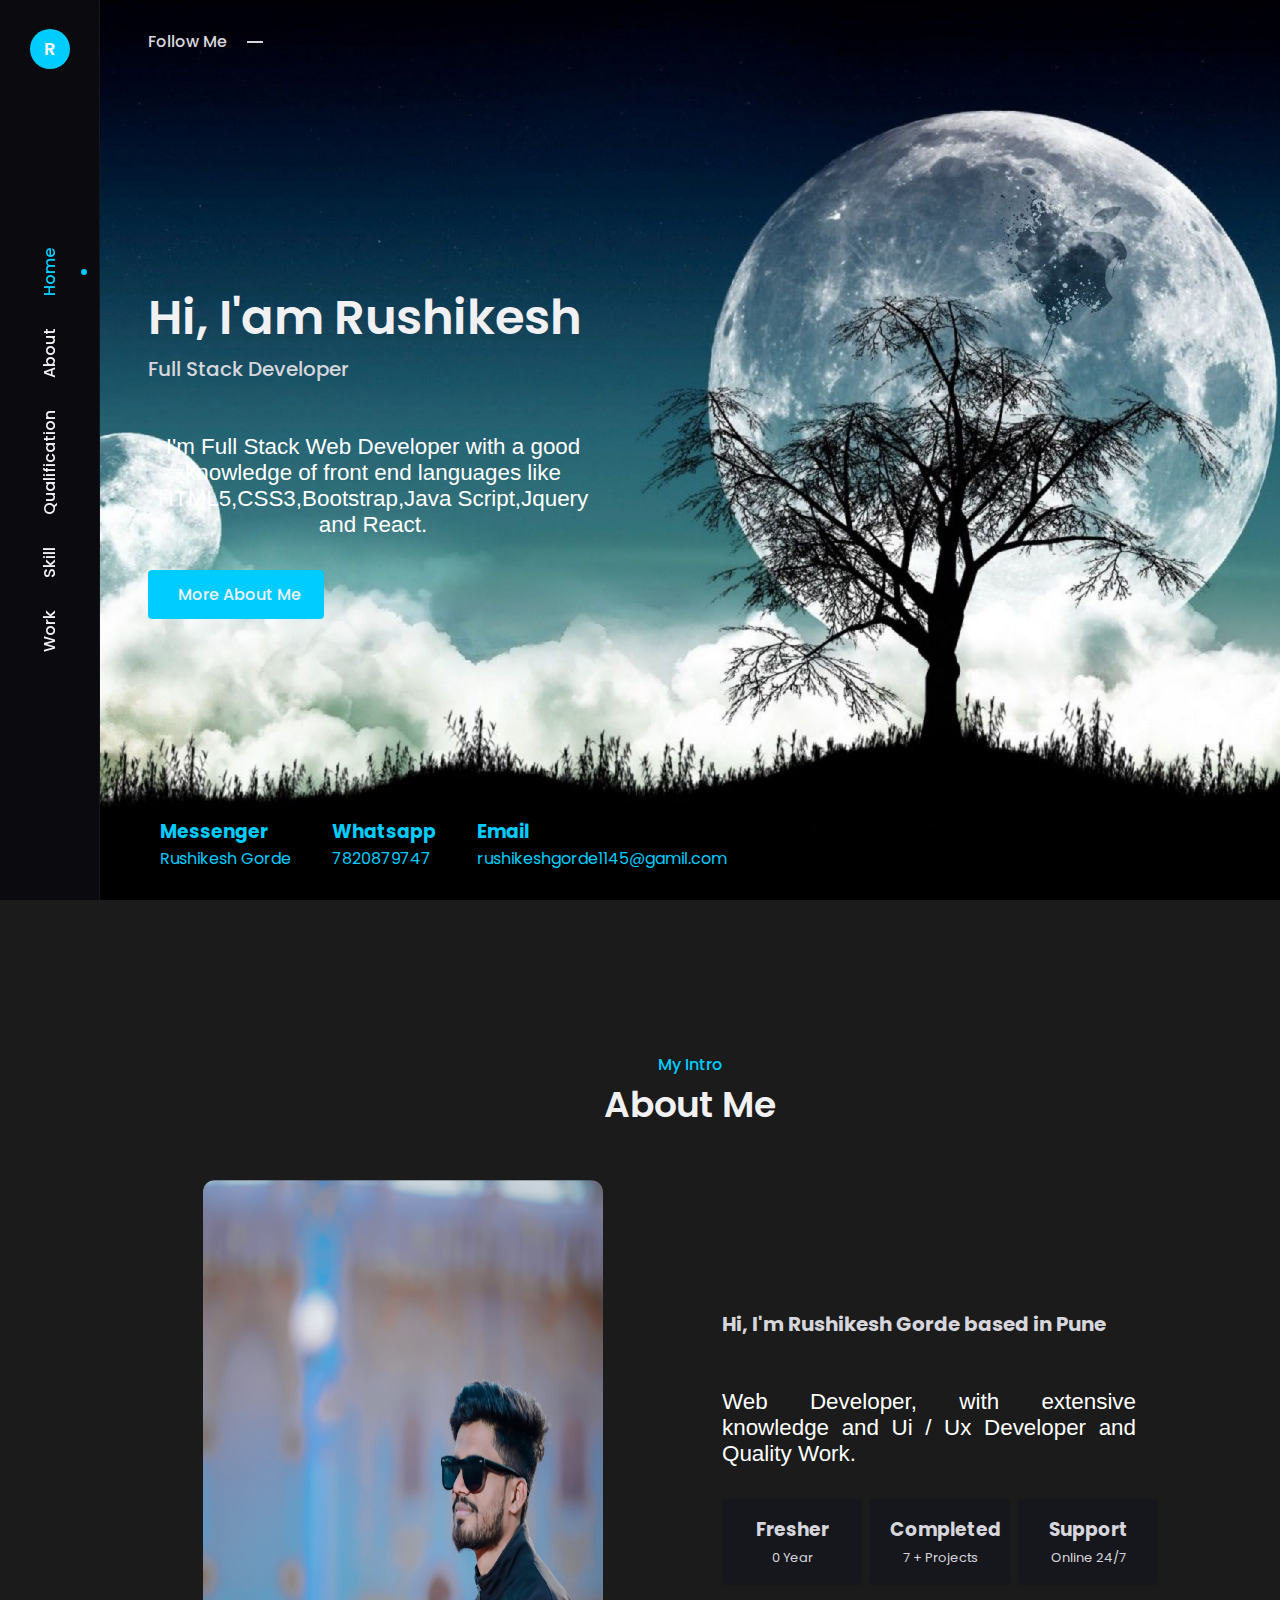
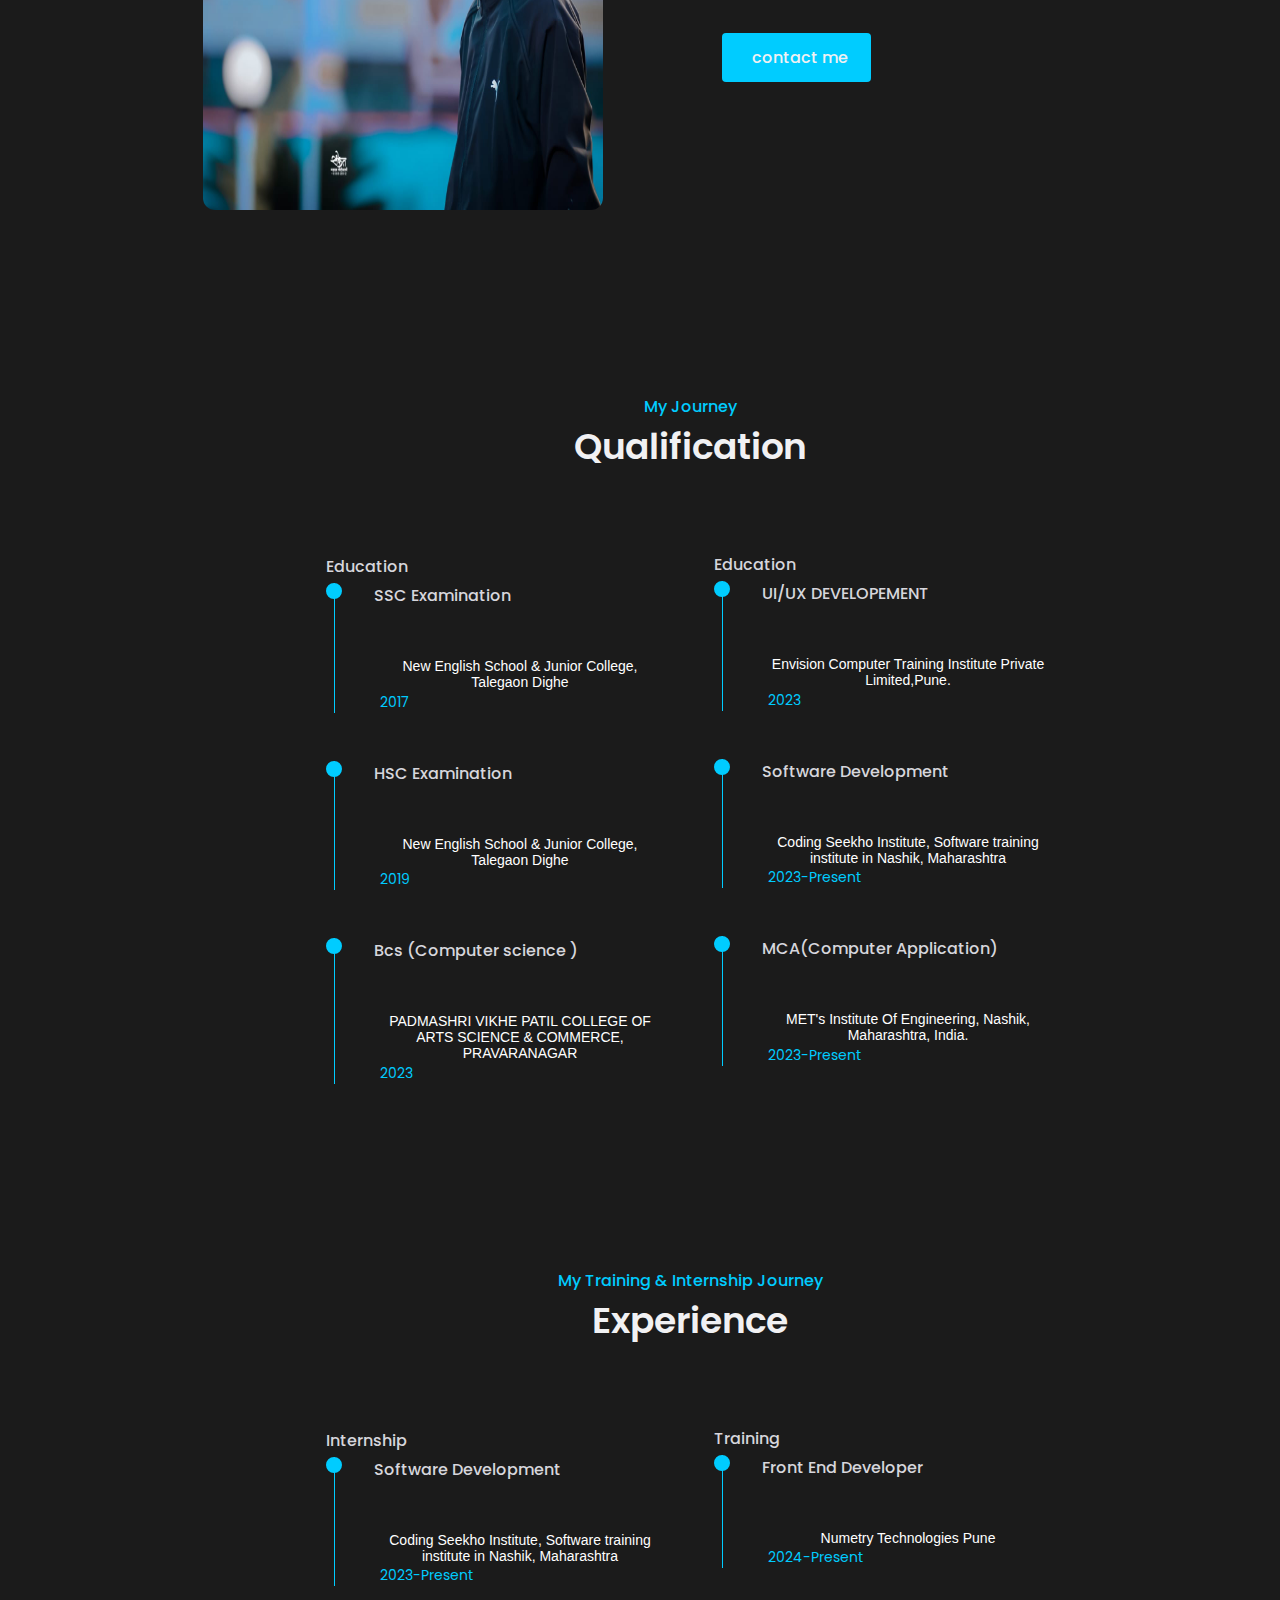
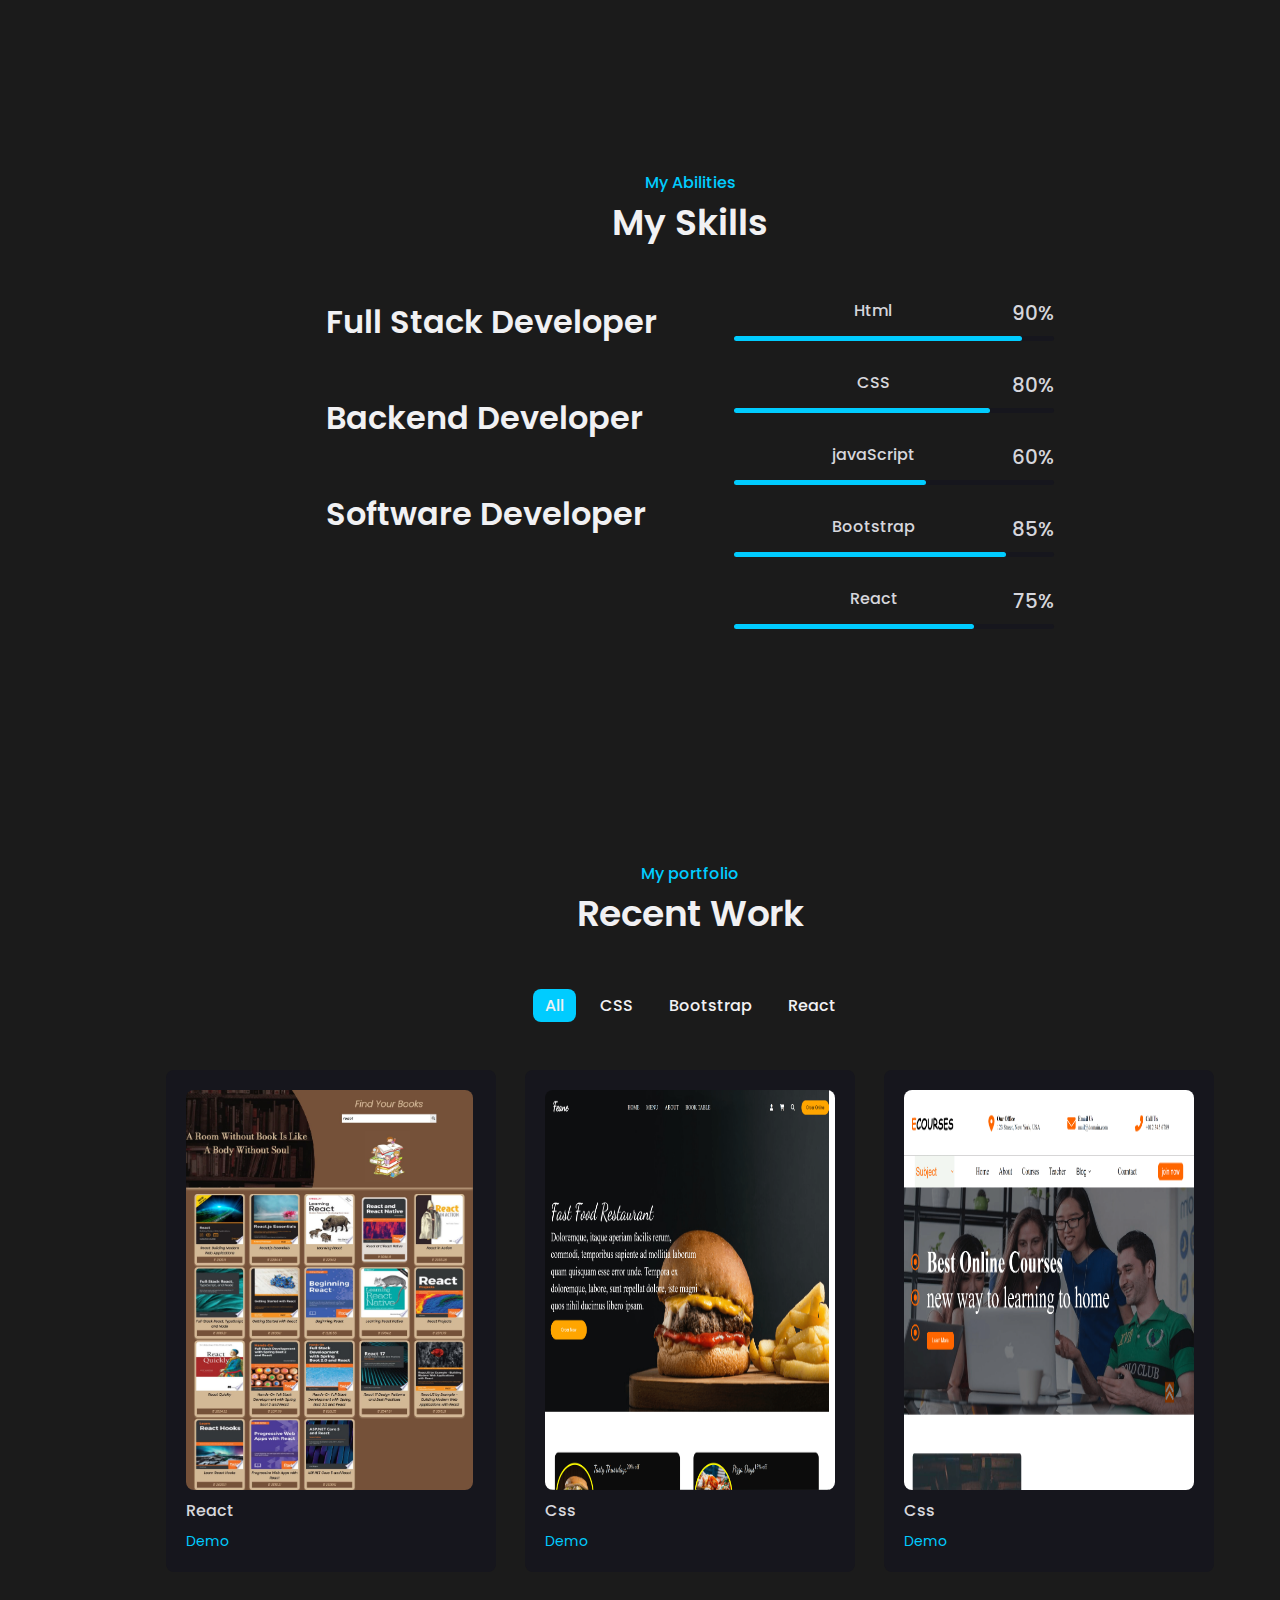
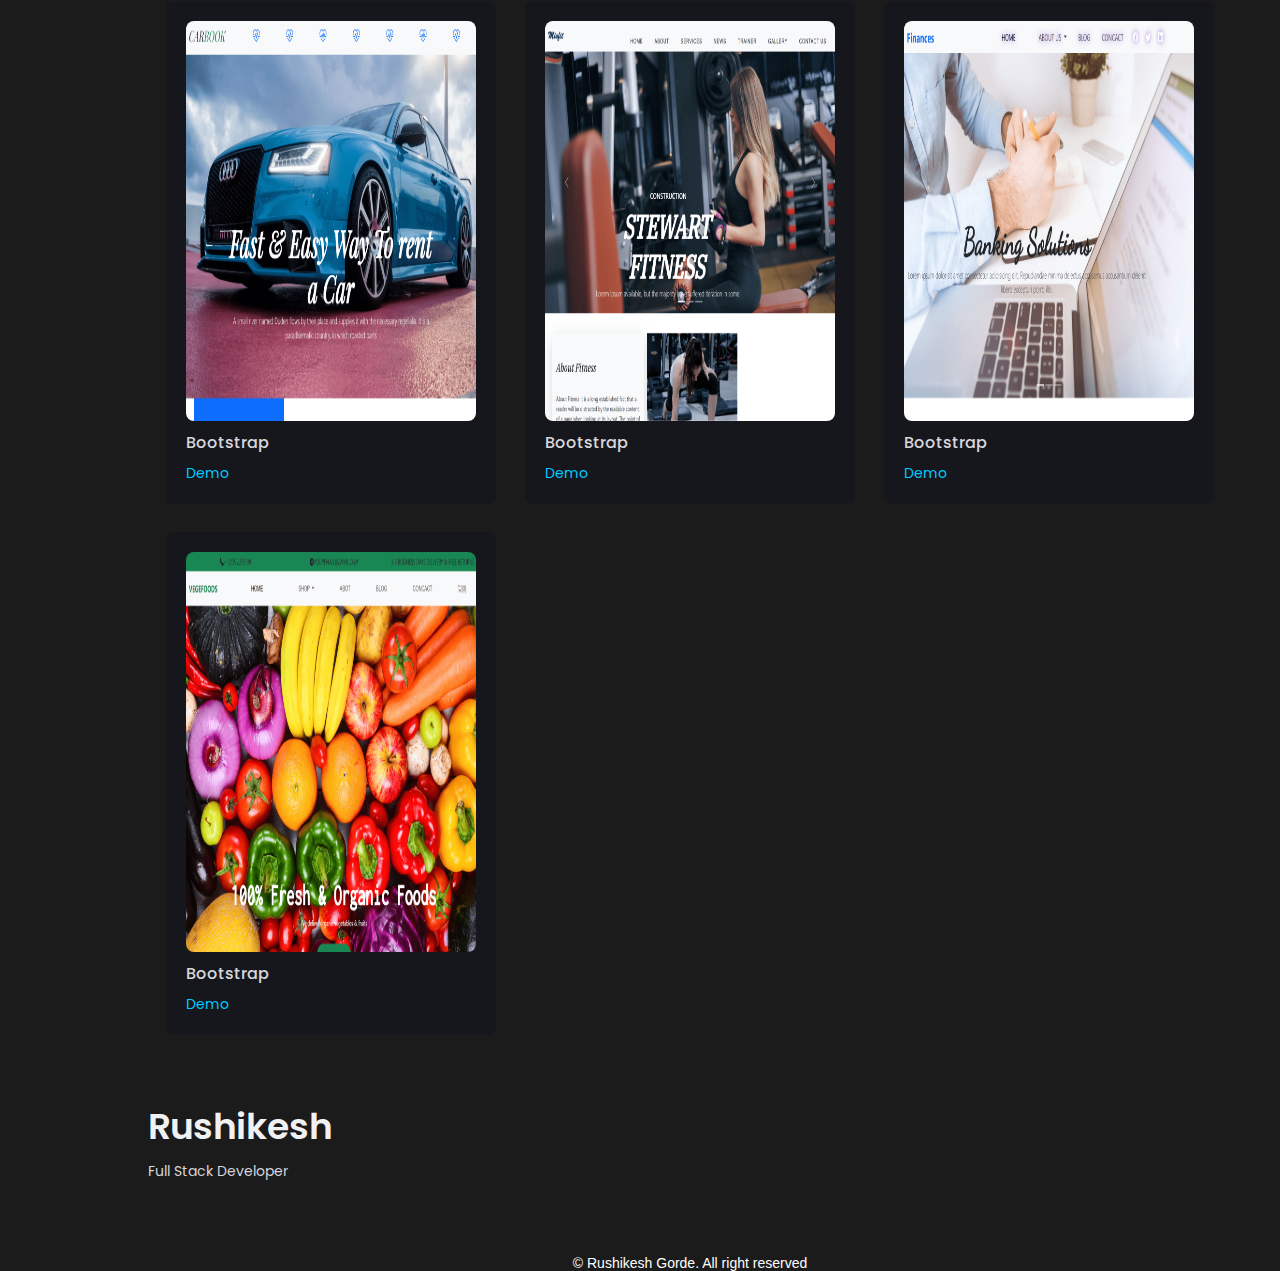
<file: index.html>
<!DOCTYPE html>
<html lang="en">

<head>
  <meta charset="UTF-8" />
  <meta http-equiv="X-UA-Compatible" content="IE=edge" />
  <meta name="viewport" content="width=device-width, initial-scale=1.0" />
  <!--====UNICONS===-->
  <link rel="stylesheet" href="https://unicons.iconscout.com/release/v4.0.8/css/line.css" />

  <!--=====SWIPER CSS=====-->
  <link rel="stylesheet" href="" />

  <!--====MAIN CSS=====-->
  <link rel="stylesheet" href="css/Style.css" />
  <link rel="stylesheet" href="https://cdnjs.cloudflare.com/ajax/libs/font-awesome/6.5.1/css/all.min.css" integrity="sha512-DTOQO9RWCH3ppGqcWaEA1BIZOC6xxalwEsw9c2QQeAIftl+Vegovlnee1c9QX4TctnWMn13TZye+giMm8e2LwA==" crossorigin="anonymous" referrerpolicy="no-referrer" />

  <title>Rushikesh Gorde</title>
</head>

<body>
  <div class="cursor"></div>
  <!--=====SIDERBAR=====-->
  <div class="nav_toggle" id="nav-toggle">
    <i class="uil uil-bars"></i>
  </div>
  <div class="sidebar" id="sidebar">
    <nav>
      <div class="nav_logo">
        <a href="index.html"><span>R</span></a>
      </div>
      <div class="nav_menu">
        <div class="menu">
          <ul class="nav_list">
            <li class="nav_list">
              <a href="#home" class="nav_link active-link">Home</a>
            </li>
            <li class="nav_list">
              <a href="#about" class="nav_link">About</a>
            </li>
            <li class="nav_list">
              <a href="#qualification" class="nav_link">Qualification</a>
            </li>
            <li class="nav_list">
              <a href="#skills" class="nav_link">Skill</a>
            </li>
            <li class="nav_list">
              <a href="#work" class="nav_link">Work</a>
            </li>
            
          </ul>
        </div>
      </div>
      <div class="btn_share">
        <i class="uil uil-share-alt social_shere"></i>
      </div>

      <div class="nav_close" id="nav-close">
        <i class="uil uil-times"></i>
      </div>
    </nav>
  </div>

  <main class="main">
    <!--=====MAIN=====-->
    <section class="home" id="home">
      <div class="home_container container grid">
        <div class="home_social">
          <span class="home_social-follow">Follow Me</span>
          <div class="home_social-links" >
            <a href="https://wa.me/7820879747" target="_blank" class="home_social-link" id="sonu">
              <i class="uil uil-whatsapp"></i>
            </a>
            <a href="https://instagram.com/rushikesh_gorde_1145?igshid=NTc4MTIwNjQ2YQ==" target="_blank" class="home_social-link">
              <i class="uil uil-instagram"></i>
            </a>
            <a href="https://www.linkedin.com/in/rushikesh-gorde-a8a39a259" target="_blank" class="home_social-link">
              <i class="uil uil-linkedin"></i>
            </a>
          </div>
        </div>

        
        <div class="home_data">
          <h1 class="home_title">Hi, I'am Rushikesh</h1>
          <h3 class="home_subtitle">Full Stack Developer</h3>
          <p class="home_description">
            I'm Full Stack Web Developer with a good knowledge of front end
            languages like HTML5,CSS3,Bootstrap,Java Script,Jquery and React.
          </p>
          <a href="#about" class="button"><i class="uil uil-user button_icon"></i>More About Me</a>
        </div>
        <div class="my_info">
          <div class="info_item">
            <i class="uil uil-facebook-messenger info_icon"></i>
            <div>
              <h3 class="info_title">Messenger</h3>
              <span class="info_subtitle">Rushikesh Gorde</span>
            </div>
          </div>

          <div class="info_item">
            <i class="uil uil-whatsapp info_icon"></i>
            <div>
              <h3 class="info_title">Whatsapp</h3>
              <span class="info_subtitle">7820879747</span>
            </div>
          </div>

          <div class="info_item">
            <i class="uil uil-envelope-edit info_icon"></i>
            <div>
              <h3 class="info_title">Email</h3>
              <span class="info_subtitle">rushikeshgorde1145@gamil.com</span>
            </div>
          </div>
        </div>
      </div>
    </section>

    <!-- =====ABOUT===== -->
    <section class="about section" id="about">
      <h2 data-heading="My Intro" class="section_title">About Me</h2>

      <div class="about_container container grid">
        <img src="photo/WhatsApp Image 2024-02-29 at 5.59.05 PM.jpeg" alt="" class="about_img" />

        <div class="about_data">
          <h3 class="about_heading">Hi, I'm Rushikesh Gorde based in Pune</h3>
          <p class="about_description">
            Web Developer, with extensive knowledge and Ui / Ux Developer and
            Quality Work.
          </p>
          <div class="about_info grid">
            <div class="about_box">
              <i class="uil uil-award about_icon"></i>
              <h3 class="box_title">Fresher</h3>
              <span class="about_subtitle">0 Year</span>
            </div>

            <div class="about_box">
              <i class="uil uil-suitcase-alt about_icon"></i>
              <h3 class="box_title">Completed</h3>
              <span class="about_subtitle">7 + Projects</span>
            </div>

            <div class="about_box">
              <i class="uil uil-headphones-alt about_icon"></i>
              <h3 class="box_title">Support</h3>
              <span class="about_subtitle">Online 24/7</span>
            </div>
          </div>
          <a href="https://wa.me/7820879747" class="button" target="_blank"><i class="uil uil-navigator"></i> contact me</a>
        </div>
      </div>
    </section>

    <!-- =====QUALLIFICATION===== -->

    <section class="qualification section" id="qualification">
      <h2 data-heading="My Journey" class="section_title">Qualification</h2>

      <div class="qualication_container container grid">
        <div class="education">
          <h3 class="qualication_title"></h3>
          <div class="timeline">
            <h3 class="timeline_title">
              <i class="uil uil-graduation-cap"></i> Education
            </h3>

            <div class="timeline_item">
              <div class="circle_dot"></div>
              <h3 class="timeline_title">SSC Examination</h3>
              <p class="timeline_text">
                New English School & Junior College, Talegaon Dighe
              </p>
              <span class="timeline_data"><i class="uil uil-calendar-alt"></i>
                2017 
              </span>
            </div>

            <div class="timeline_item">
              <div class="circle_dot"></div>
              <h3 class="timeline_title">HSC Examination</h3>
              <p class="timeline_text">
                New English School & Junior College, Talegaon Dighe
              </p>
              <span class="timeline_data"><i class="uil uil-calendar-alt"></i>
                2019 
              </span>
            </div>
            <div class="timeline_item">
              <div class="circle_dot"></div>
              <h3 class="timeline_title">Bcs (Computer science )</h3>
              <p class="timeline_text">
                PADMASHRI VIKHE PATIL COLLEGE OF ARTS SCIENCE & COMMERCE,
                PRAVARANAGAR
              </p>
              <span class="timeline_data"><i class="uil uil-calendar-alt"></i>
                2023 
              </span>
            </div>
          </div>
        </div>
        <div class="expericence">
          <h3 class="timeline_title">
            <i class="uil uil-graduation-cap"></i> Education
          </h3>

          <div class="timeline">
            <div class="timeline_item">
              <div class="circle_dot"></div>
              <h3 class="timeline_title">UI/UX DEVELOPEMENT</h3>
              <p class="timeline_text">
                Envision Computer Training Institute Private Limited,Pune.
              </p>
              <span class="timeline_data"><i class="uil uil-calendar-alt"></i>
                2023
              </span>
            </div>
            <div class="timeline_item">
              <div class="circle_dot"></div>
              <h3 class="timeline_title">Software Development </h3>
              <p class="timeline_text">
                Coding Seekho Institute, Software training institute in Nashik, Maharashtra
              </p>
              <span class="timeline_data"><i class="uil uil-calendar-alt"></i>
                2023-Present
              </span>
            </div>
            <div class="timeline_item">
              <div class="circle_dot"></div>
              <h3 class="timeline_title">MCA(Computer Application)</h3>
              <p class="timeline_text">
                MET's Institute Of Engineering, Nashik, Maharashtra, India.
              </p>
              <span class="timeline_data"><i class="uil uil-calendar-alt"></i>
                2023-Present
              </span>
            </div>
          </div>
        </div>
      </div>
    </section>
    <section class="qualification section" id="qualification">
      <h2 data-heading="My Training & Internship Journey" class="section_title">Experience</h2>

      <div class="qualication_container container grid">
        <div class="education">
          <h3 class="qualication_title"></h3>
          <div class="timeline">
            <h3 class="timeline_title">
              <i class="uil uil-graduation-cap"></i> Internship
              <i class=""></i>
            </h3>

            <div class="timeline_item">
              <div class="circle_dot"></div>
              <h3 class="timeline_title">Software Development </h3>
              <p class="timeline_text">
                Coding Seekho Institute, Software training institute in Nashik, Maharashtra
              </p>
              <span class="timeline_data"><i class="uil uil-calendar-alt"></i>
                2023-Present
              </span>
            </div>

           
          </div>
        </div>
        <div class="expericence">
          <h3 class="timeline_title">
            <i class="uil uil-graduation-cap"></i> Training
          </h3>

          <div class="timeline">
            <div class="timeline_item">
              <div class="circle_dot"></div>
              <h3 class="timeline_title">Front End Developer</h3>
              <p class="timeline_text">
                Numetry Technologies Pune
              </p>
              <span class="timeline_data"><i class="uil uil-calendar-alt"></i>
                2024-Present
              </span>
            </div>
           
           
          </div>
        </div>
      </div>
    </section>

    <!-- =====Skill====== -->
    <section class="skills section" id="skills">
      <h2 data-heading="My Abilities" class="section_title">My Skills</h2>

      <div class="skills_container container grid">
        <div class="skills_tabs">
          <div class="skills_header skills_active" data-target="#frontent">
            <i class="uil uil-brackets-curly skills_icon"></i>
            <div>
              <h1 class="skills_title">Full Stack Developer</h1>

            </div>
            <i class="uil uil-angle-down skills_arrow"></i>
          </div>
       
          <div class="skills_header" data-target="#backend">
            <i class="uil uil-server-network skills_icon"></i>
            <div>
              <h1 class="skills_title">Backend Developer</h1>

            </div>

            <i class="uil uil-angle-down skills_arrow"></i>
          </div>
          <div class="skills_header" data-target="#Soft">
            
            <i class="fa-solid fa-laptop skills_icon"></i>
            <div>
              <h1 class="skills_title">Software Developer</h1>

            </div>

            <i class="uil uil-angle-down skills_arrow"></i>
          </div>
        </div>

        <div class="skills_content">
          <div class="skills_group skills_active" data-content id="frontent">
            <div class="skills_list grid">
              <div class="skills_data">
                <div class="skills_titles">
                  <i class="fa-brands fa-html5 sk-logo"></i>
                  <h3 class="skills_name">Html</h3>
                  <span class="skill_number">90%</span>
                </div>

                <div class="skills_bar">
                  <span class="skills_percentage" style="width: 90%"></span>
                </div>
              </div>

              <div class="skills_data">
                <div class="skills_titles">
                  <i class="fa-brands fa-css3-alt sk-logo"></i>
                  <h3 class="skills_name">CSS</h3>
                  <span class="skill_number">80%</span>
                </div>

                <div class="skills_bar">
                  <span class="skills_percentage" style="width: 80%"></span>
                </div>
              </div>

              <div class="skills_data">
                <div class="skills_titles">
                  <i class="fa-brands fa-js sk-logo"></i>
                  <h3 class="skills_name">javaScript</h3>
                  <span class="skill_number">60%</span>
                </div>

                <div class="skills_bar">
                  <span class="skills_percentage" style="width: 60%"></span>
                </div>
              </div>

              <div class="skills_data">
                <div class="skills_titles">
                  <i class="fa-brands fa-bootstrap sk-logo"></i>
                  <h3 class="skills_name">Bootstrap</h3>
                  <span class="skill_number">85%</span>
                </div>

                <div class="skills_bar">
                  <span class="skills_percentage" style="width: 85%;"></span>
                </div>
              </div>

              <div class="skills_data">
                <div class="skills_titles">
                  <i class="fa-brands fa-react sk-logo"></i>
                  <h3 class="skills_name">React</h3>
                  <span class="skill_number">75%</span>
                </div>

                <div class="skills_bar">
                  <span class="skills_percentage" style="width: 75%;"></span>
                </div>
              </div>

             

             
            </div>
          </div>

          <div class="skills_group" data-content id="backend">
            <div class="skills_list grid">
              <div class="skills_data">
                <div class="skills_titles">
                  <i class="fa-solid fa-database sk-logo"></i>
                  <h3 class="skills_name">MySql</h3>
                  <span class="skill_number">75%</span>
                </div>

                <div class="skills_bar">
                  <span class="skills_percentage" style="width: 75%"></span>
                </div>
              </div>

              <div class="skills_data">
                <div class="skills_titles">
                  <i class="fa-brands fa-java sk-logo"></i>
                  <h3 class="skills_name">Advance Java</h3>
                  <span class="skill_number">80%</span>
                </div>

                <div class="skills_bar">
                  <span class="skills_percentage" style="width: 80%"></span>
                </div>
              </div>

              <div class="skills_data">
                <div class="skills_titles">
                  <img class="sk-img" src="./photo/sp.png" alt="">
                  <h3 class="skills_name">Spring</h3>
                  <span class="skill_number">70%</span>
                </div>

                <div class="skills_bar">
                  <span class="skills_percentage" style="width: 60%"></span>
                </div>
              </div>

            </div>
          </div>
          <div class="skills_group" data-content id="Soft">
            <div class="skills_list grid">
              <div class="skills_data">
                <div class="skills_titles">
                  <h3 class="skills_name">C</h3>
                  <span class="skill_number">75%</span>
                </div>

                <div class="skills_bar">
                  <span class="skills_percentage" style="width: 75%"></span>
                </div>
              </div>

              <div class="skills_data">
                <div class="skills_titles">
                  <h3 class="skills_name">C++</h3>
                  <span class="skill_number">80%</span>
                </div>

                <div class="skills_bar">
                  <span class="skills_percentage" style="width: 80%"></span>
                </div>
              </div>
              <div class="skills_data">
                <div class="skills_titles">
                  <h3 class="skills_name">Java</h3>
                  <span class="skill_number">80%</span>
                </div>

                <div class="skills_bar">
                  <span class="skills_percentage" style="width: 80%"></span>
                </div>
              </div>

              <div class="skills_data">
                <div class="skills_titles">
                  
                  <h3 class="skills_name">DSA</h3>
                  <span class="skill_number">60%</span>
                </div>

                <div class="skills_bar">
                  <span class="skills_percentage" style="width: 60%"></span>
                </div>
              </div>
              <div class="skills_data">
                <div class="skills_titles">
                 
                  <h3 class="skills_name">Python</h3>
                  <span class="skill_number">60%</span>
                </div>

                <div class="skills_bar">
                  <span class="skills_percentage" style="width: 60%"></span>
                </div>
              </div>

            </div>
          </div>
        </div>


      </div>
    </section>

    <!-- =====Work===== -->
    <section class="work section" id="work">
      <h2 data-heading="My portfolio" class="section_title">Recent Work</h2>

      <div class="work_filters">
        <span class="work_item active_work" data-filter="all">All</span>
        <span class="work_item" data-filter=".css">CSS</span>
        <span class="work_item" data-filter=".bootstrap">Bootstrap</span>
        <span class="work_item" data-filter=".react">React</span>
      </div>
      <div class="work_container container grid">
        <div class="work_card mix react">
          <img src="photo/localhost_3000_.jpg" alt="" class="work_img">
          <h3 class="work_title">React</h3>
          <span class="work_button">Demo
            <i class="uil uil-arrow-right work_button_icon"></i>
            
          </span>
          <div class="portfulio_item-details">
            <h3 class="details_title">Book Reading</h3>

            <ul class="datails_info">
              <li>Createrd - <span>2023</span></li>
              <li>technology - <span>html , Css , React</span></li>
              <li>Role - <span>Frontend</span></li>
              <li><li> <a href="https://rushikeshgorde.github.io/ReadBooks/" target="_blank"  class="button">
                <i class="uil uil-navigator">View Me</i>
              </a></li></li>
            </ul>
          </div>
        </div>
        <div class="work_card mix css">
          <img src="photo/foodi1.png" alt="" class="work_img">
          <h3 class="work_title">Css</h3>
          <span class="work_button">Demo
            <i class="uil uil-arrow-right work_button_icon"></i>
          </span>
          <div class="portfulio_item-details">
            <h3 class="details_title">Foodie</h3>
            <ul class="datails_info">
              <li>Createrd - <span>2023</span></li>
              <li>technology - <span>html css</span></li>
              <li>Role - <span>Frontend</span></li>
              <li><li> <a href="Projects/foodie/index.html" target="_blank"  class="button">
                <i class="uil uil-navigator">View Me</i>
              </a></li></li>
                
               
            </ul>
          </div>
        </div>

        <div class="work_card mix css">
          <img src="photo/ecourse1.png" alt="" class="work_img">
          <h3 class="work_title">Css</h3>
          <span class="work_button">Demo
            <i class="uil uil-arrow-right work_button_icon"></i>
          </span>
          <div class="portfulio_item-details">
            <h3 class="details_title">Ecoruse</h3>

            <ul class="datails_info">
              <li>Createrd - <span>2023</span></li>
              <li>technology - <span>html css</span></li>
              <li>Role - <span>Frontend</span></li>
              <li> <a href="Projects/ecourse/index.html" target="_blank"  class="button">
                <i class="uil uil-navigator">View Me</i>
              </a></li>
            </ul>
          </div>
        </div>

        <div class="work_card mix bootstrap">
          <img src="photo/car1 (1).png" alt="" class="work_img">
          <h3 class="work_title">Bootstrap</h3>
          <span class="work_button">Demo
            <i class="uil uil-arrow-right work_button_icon"></i>
          </span>
          <div class="portfulio_item-details">
            <h3 class="details_title">Car</h3>

            <ul class="datails_info">
              <li>Createrd - <span>2023</span></li>
              <li>technology - <span>html , Css , Bootstrap</span></li>
              <li>Role - <span>Frontend</span></li>
              <li><li> <a href="Projects/Car Book/index.html" target="_blank"  class="button">
                <i class="uil uil-navigator">View Me</i>
              </a></li></li>
            </ul>
          </div>
        </div>

        <div class="work_card mix bootstrap">
          <img src="photo/misfit.png" alt="" class="work_img">
          <h3 class="work_title">Bootstrap</h3>
          <span class="work_button">Demo
            <i class="uil uil-arrow-right work_button_icon"></i>
          </span>
          <div class="portfulio_item-details">
            <h3 class="details_title"></h3>

            <ul class="datails_info">
              <li>Createrd - <span>2023</span></li>
              <li>technology - <span>html ,Css , Bootstrap</span></li>
              <li>Role - <span>Frontend</span></li>
              <li><li> <a href="Projects/misfit/index.html" target="_blank"  class="button">
                <i class="uil uil-navigator">View Me</i>
              </a></li></li>
            </ul>
          </div>
        </div>

        <div class="work_card mix bootstrap">
          <img src="photo/Bank.png" alt="" class="work_img">
          <h3 class="work_title">Bootstrap</h3>
          <span class="work_button">Demo
            <i class="uil uil-arrow-right work_button_icon"></i>
          </span>
          <div class="portfulio_item-details">
            <h3 class="details_title">Bank</h3>
            <ul class="datails_info">
              <li>Createrd - <span>2023</span></li>
              <li>technology - <span>html , Css , Bootstrap</span></li>
              <li>Role - <span>Frontend</span></li>
              <li><li> <a href="Projects/Finance/index.html" target="_blank"  class="button">
                <i class="uil uil-navigator">View Me</i>
              </a></li></li>
            </ul>
          </div>
        </div>

        <div class="work_card mix bootstrap">
          <img src="photo/vegitables1.png" alt="" class="work_img">
          <h3 class="work_title">Bootstrap</h3>
          <span class="work_button">Demo
            <i class="uil uil-arrow-right work_button_icon"></i>
          </span>
          <div class="portfulio_item-details">
            <h3 class="details_title">Vegetables</h3>

            <ul class="datails_info">
              <li>Createrd - <span>2023</span></li>
              <li>technology - <span>html , Css , Bootstrap</span></li>
              <li>Role - <span>Frontend</span></li>
              <li><li> <a href="Projects/Veg Food/index.html" target="_blank"  class="button">
                <i class="uil uil-navigator">View Me</i>
              </a></li></li>
            </ul>
          </div>
        </div>

       
      </div>
    </section>
    <!-- ===============Portfulio pops====== -->
    <div class="portfolio_popup">
      <div class="portfolio_popup-inner">
        <div class="portfolio_popup-content grid">
          <span class="portfolio-close"><i class="uil uil-times"></i></span>
          <div class="pp_thumbnail">
            <img src="photo/foodi1.png" alt="" class="portfolio_popup-img">
          </div>
          <div class="portfolio_popup-info">
            <div class="portfolio_popup-subtitle">Featured - <span>Desine</span></div>
            <div class="portfolio_popup-body">
              <h3 class="details_title">Ecoruse</h3>

              <ul class="datails_info">
                <li>Createrd - <span>2023</span></li>
                <li>technology - <span>html css</span></li>
                <li>Role - <span>Frontend</span></li>
                <li>View - <span><a href="projects/ecourse/index.html"></a></span></li>
              </ul>
            </div>
          </div>
        </div>
      </div>
    </div>
    </div>
    <!----===FOTTER====-->
    <footer class="footer" id="fotter">
      <div class="foter_bg">
        <div class="footer_container container grid">
          <div>
            <h1 class="footer_title">Rushikesh</h1>
            <span class="footer_subtitle">Full Stack Developer</span>
          </div>
         
          <div class="footer_social">
            <a href="https://wa.me/7820879747" target="_blank" class="footer_social">
              <i class="uil uil-whatsapp"></i>
            </a>
            <a href="https://www.linkedin.com/in/rushikesh-gorde-a8a39a259?lipi=urn%3Ali%3Apage%3Ad_flagship3_profile_view_base_contact_details%3BZA%2FeQKs3QGmNFPfXeoNjPQ%3D%3D" target="_blank" class="footer_social">
              <i class="uil uil-instagram"></i>
            </a>
            <a href="https://www.linkedin.com/in/rushikesh-gorde-a8a39a259" target="_blank" class="footer_social">
              <i class="uil uil-linkedin"></i>
            </a>
          </div>
        </div>
        <p class="footer_copy">&#169; Rushikesh Gorde. All right reserved</p>
      </div>
    </footer>

  </main>


  <!--====SCROLL BAR-->

  <!--===MIXITUP FILTER===-->
  <script src="js/mixitup.min.js"></script>

  <!--===SWIPER JS==-->
  <script src=""></script>

  <!--====MAIN JS====-->
  <script src="js/main.js"></script>
</body>

</html>
</file>
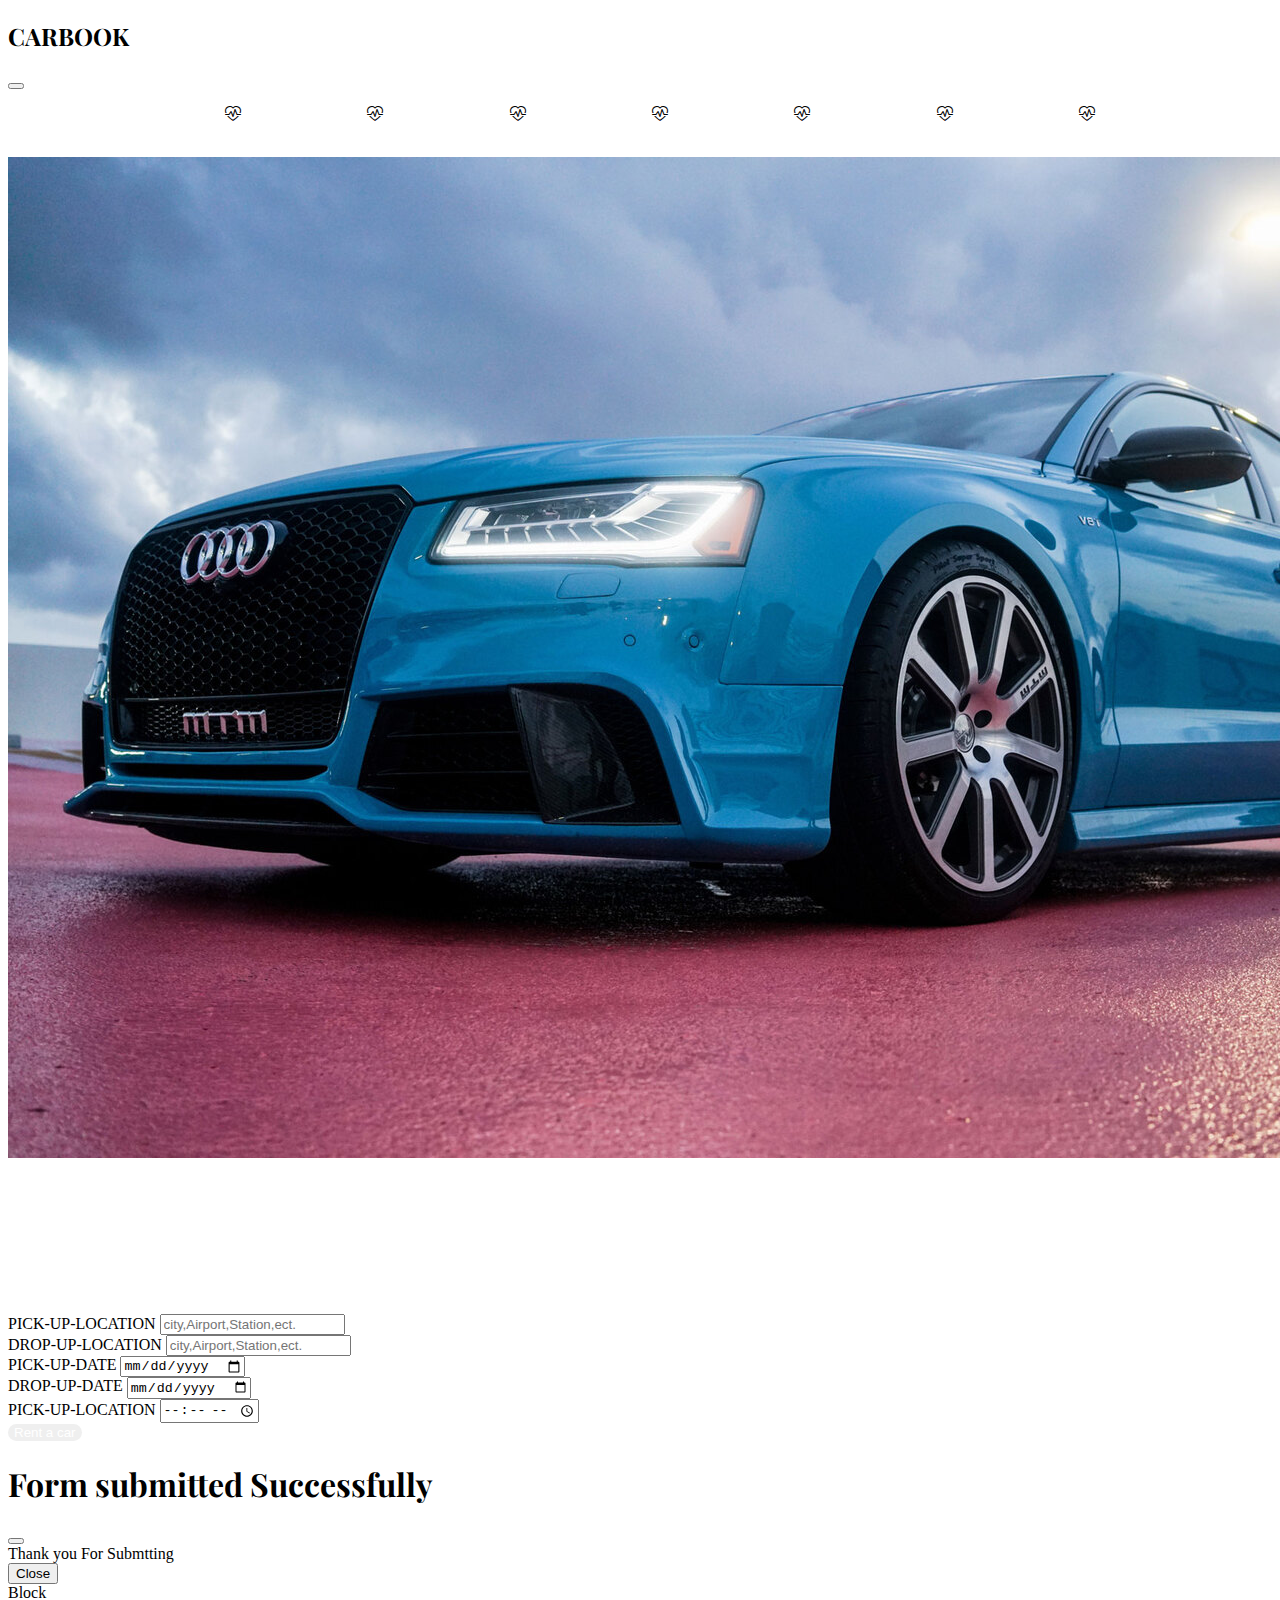
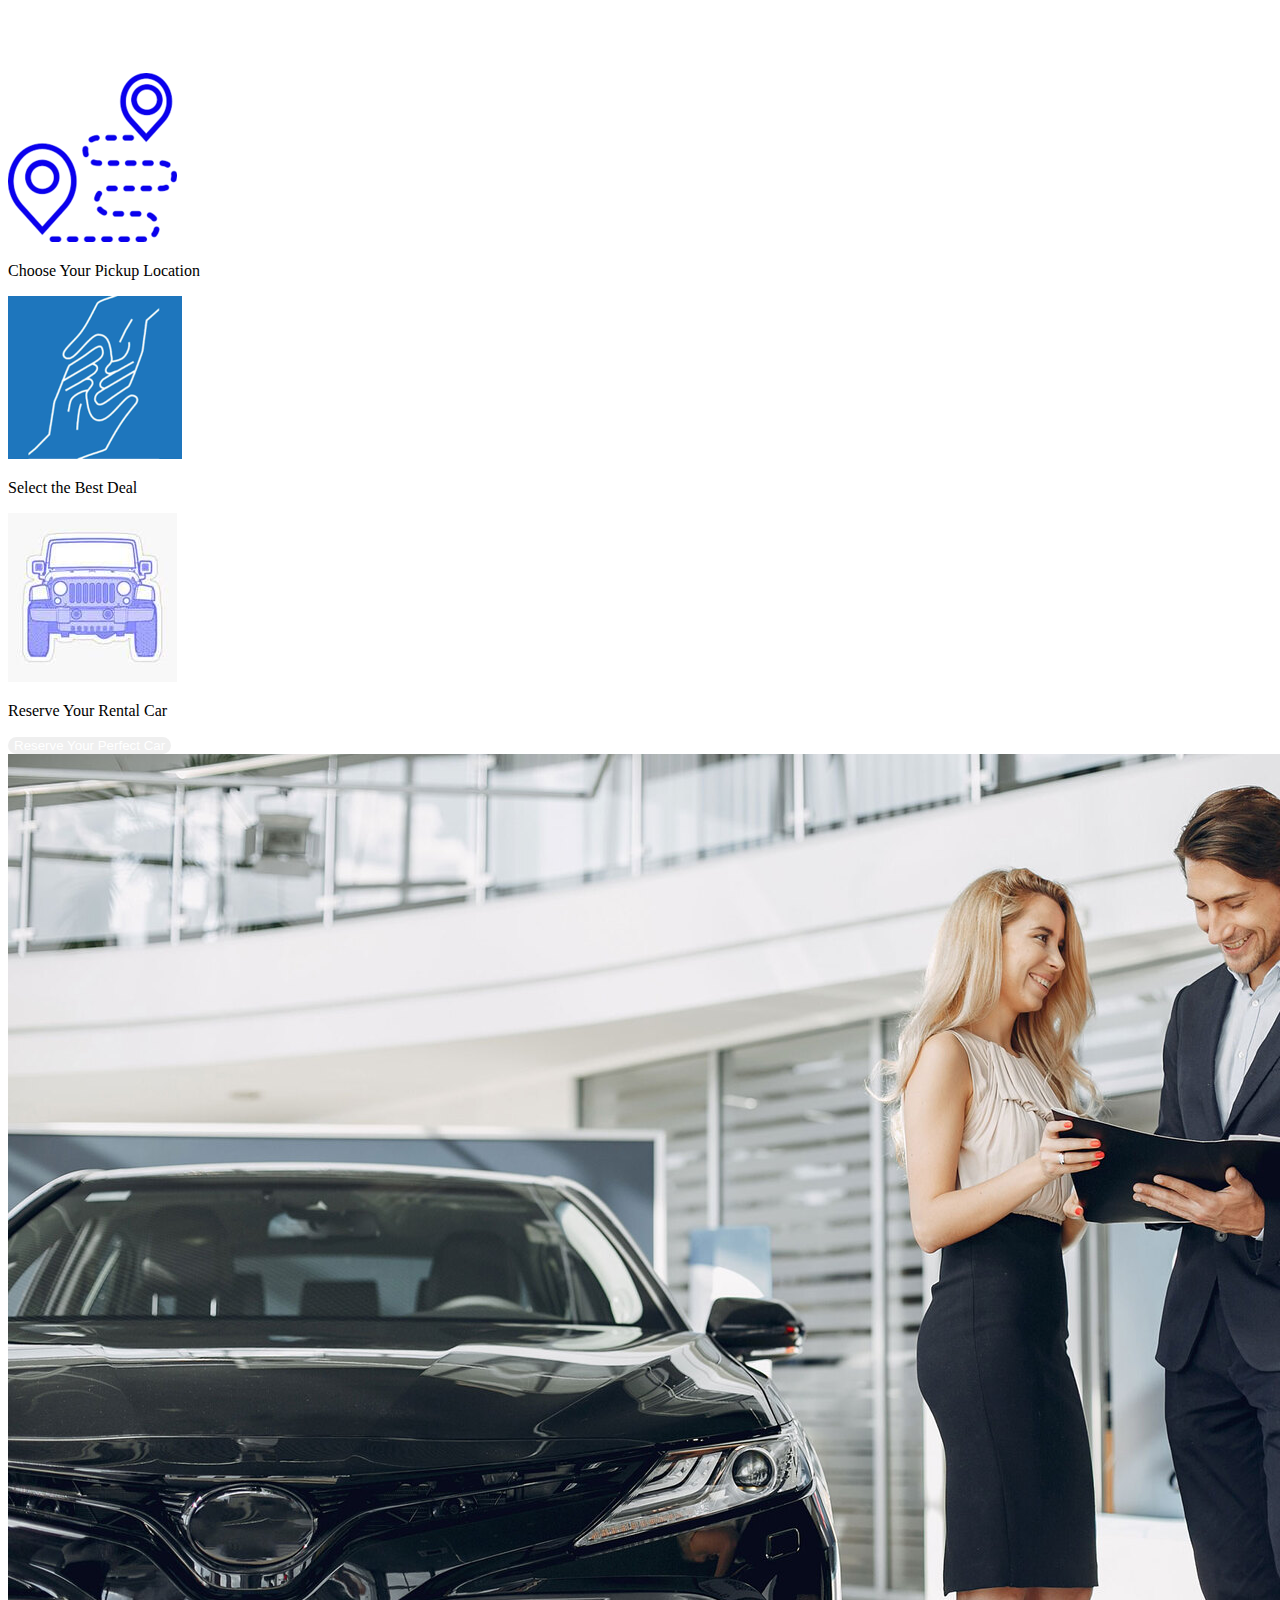
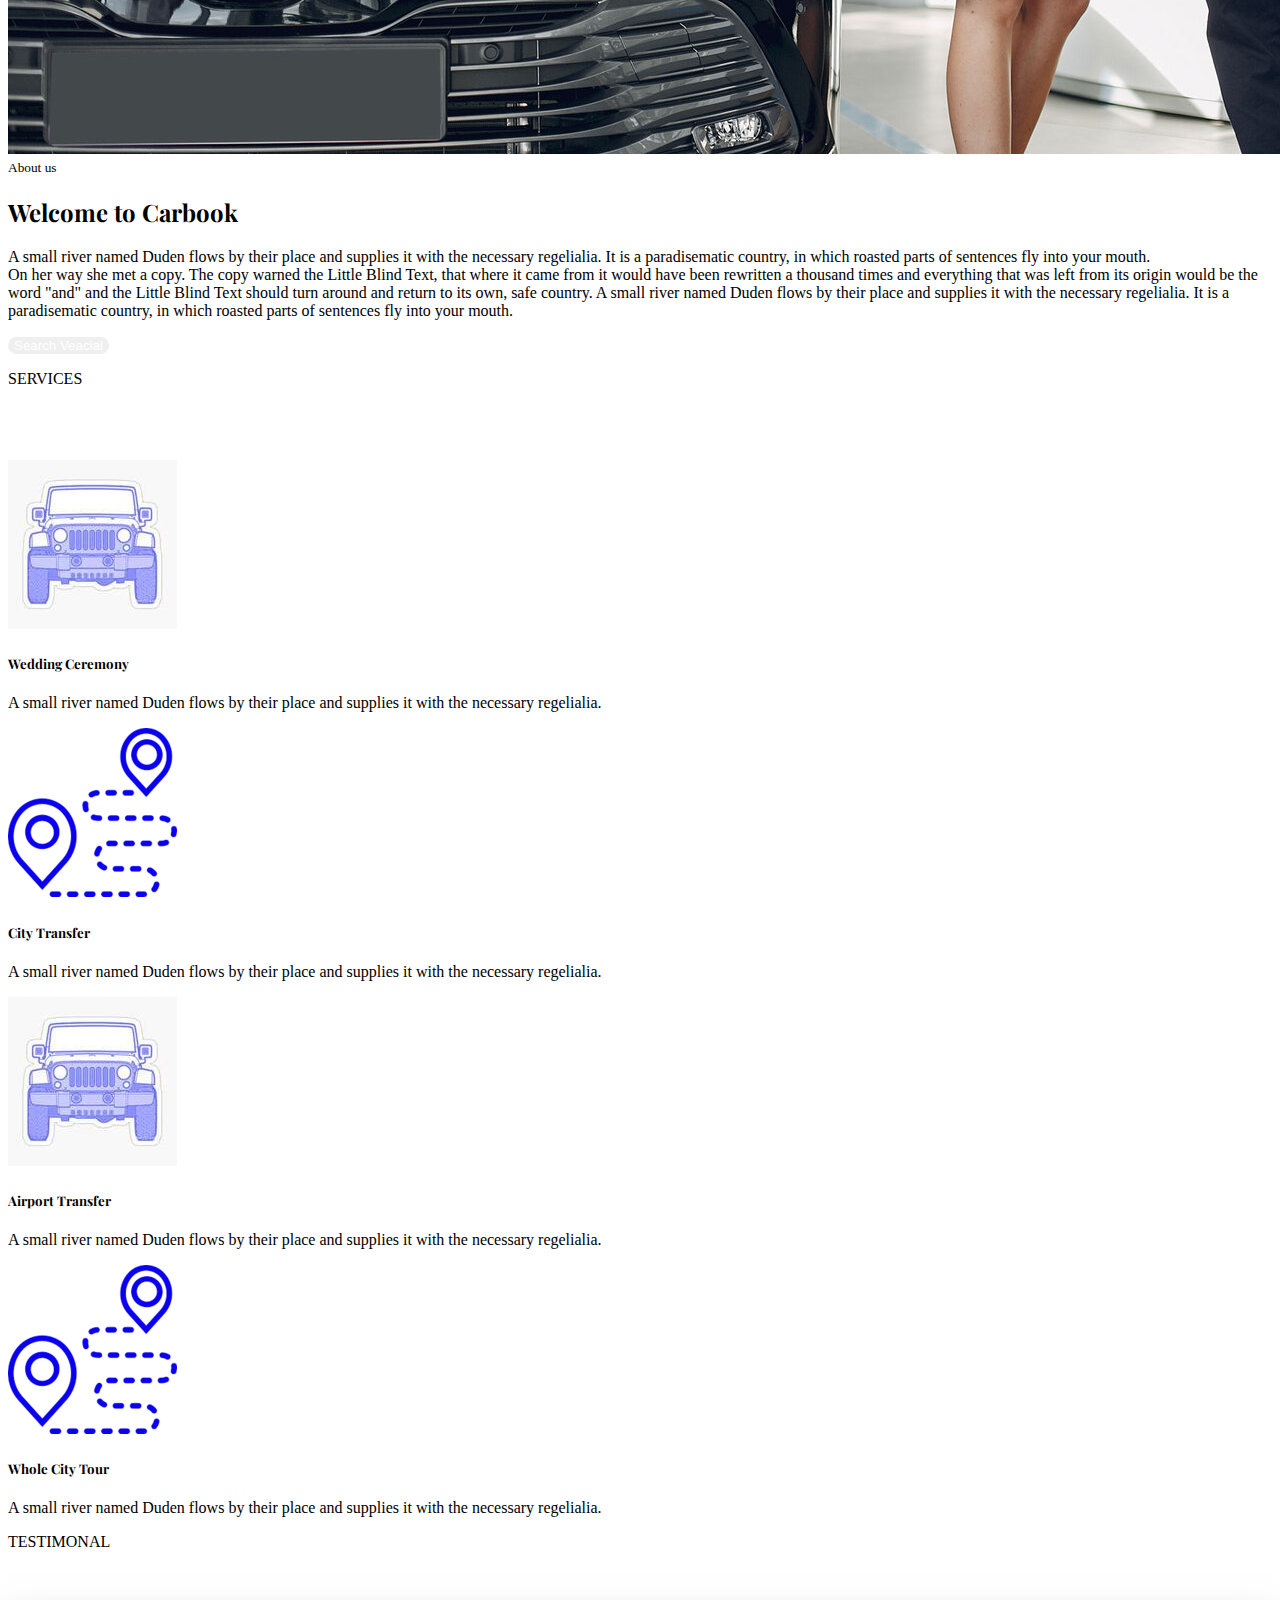
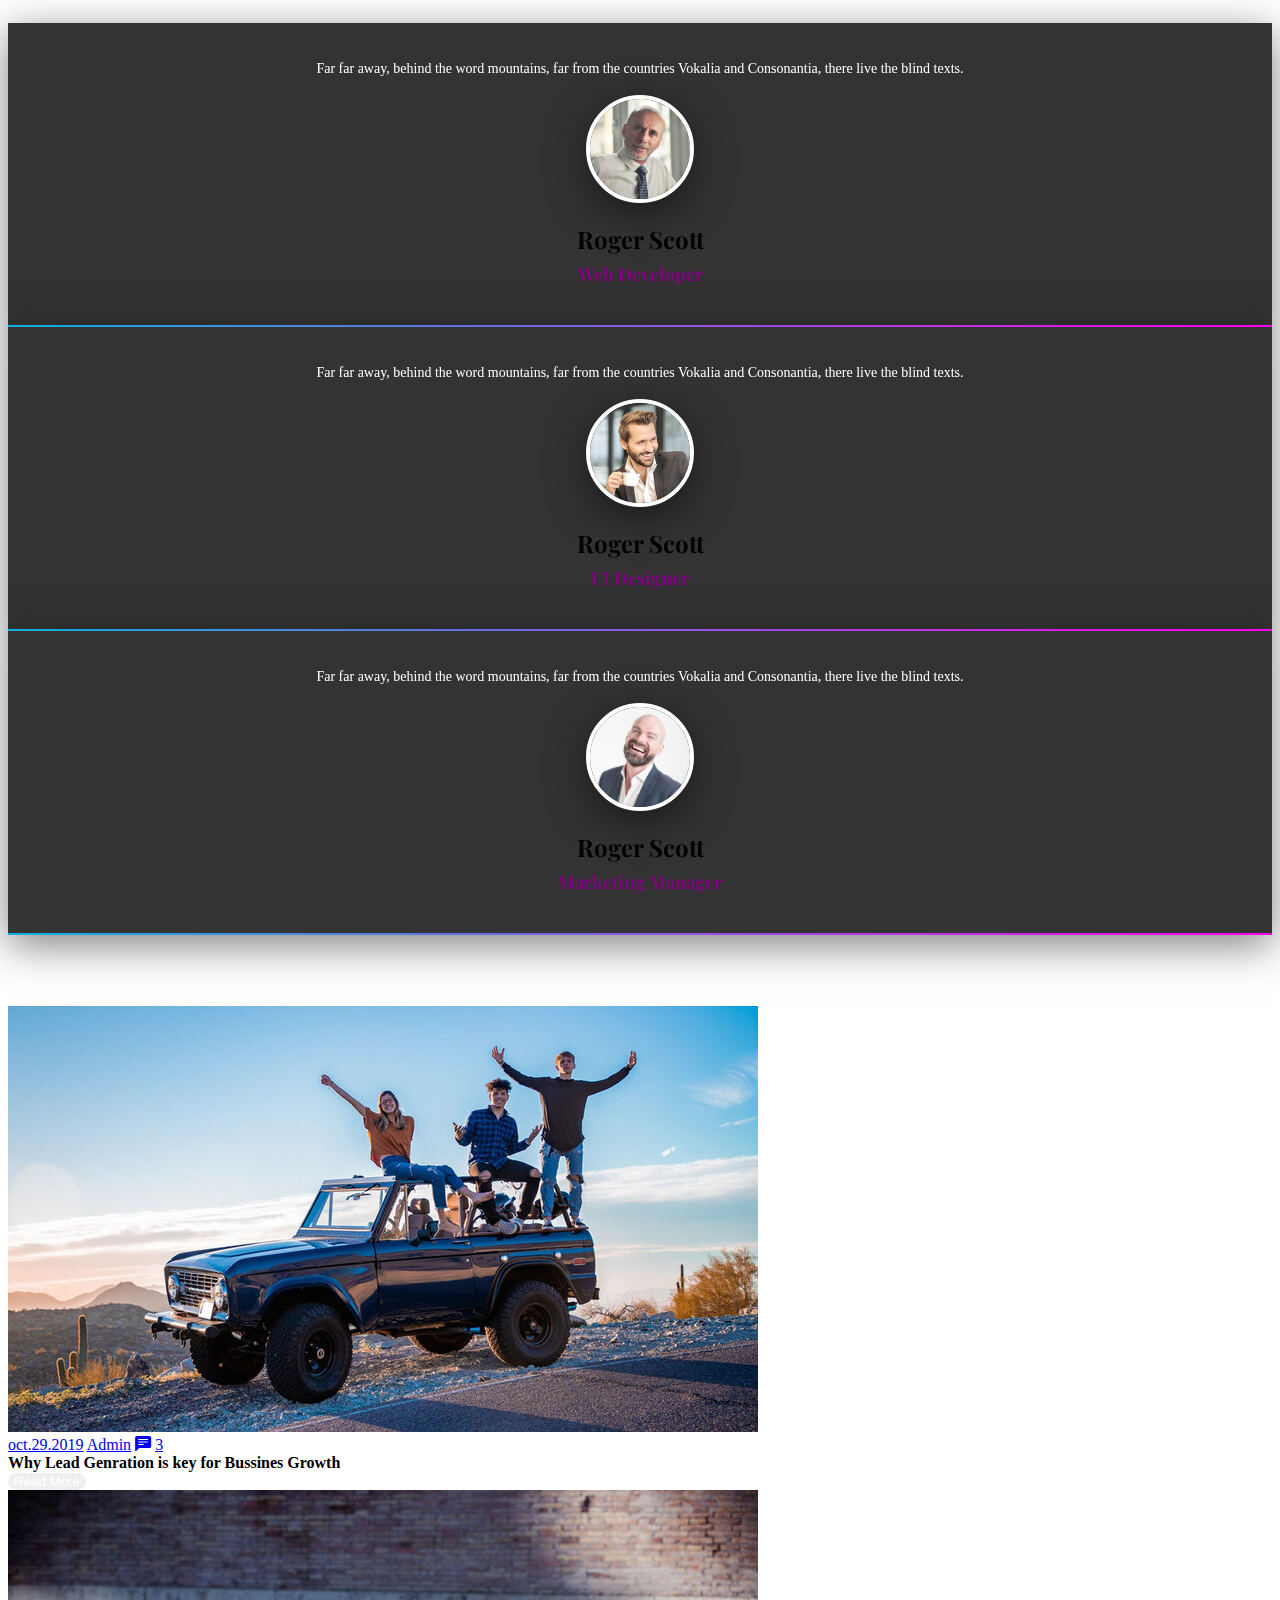
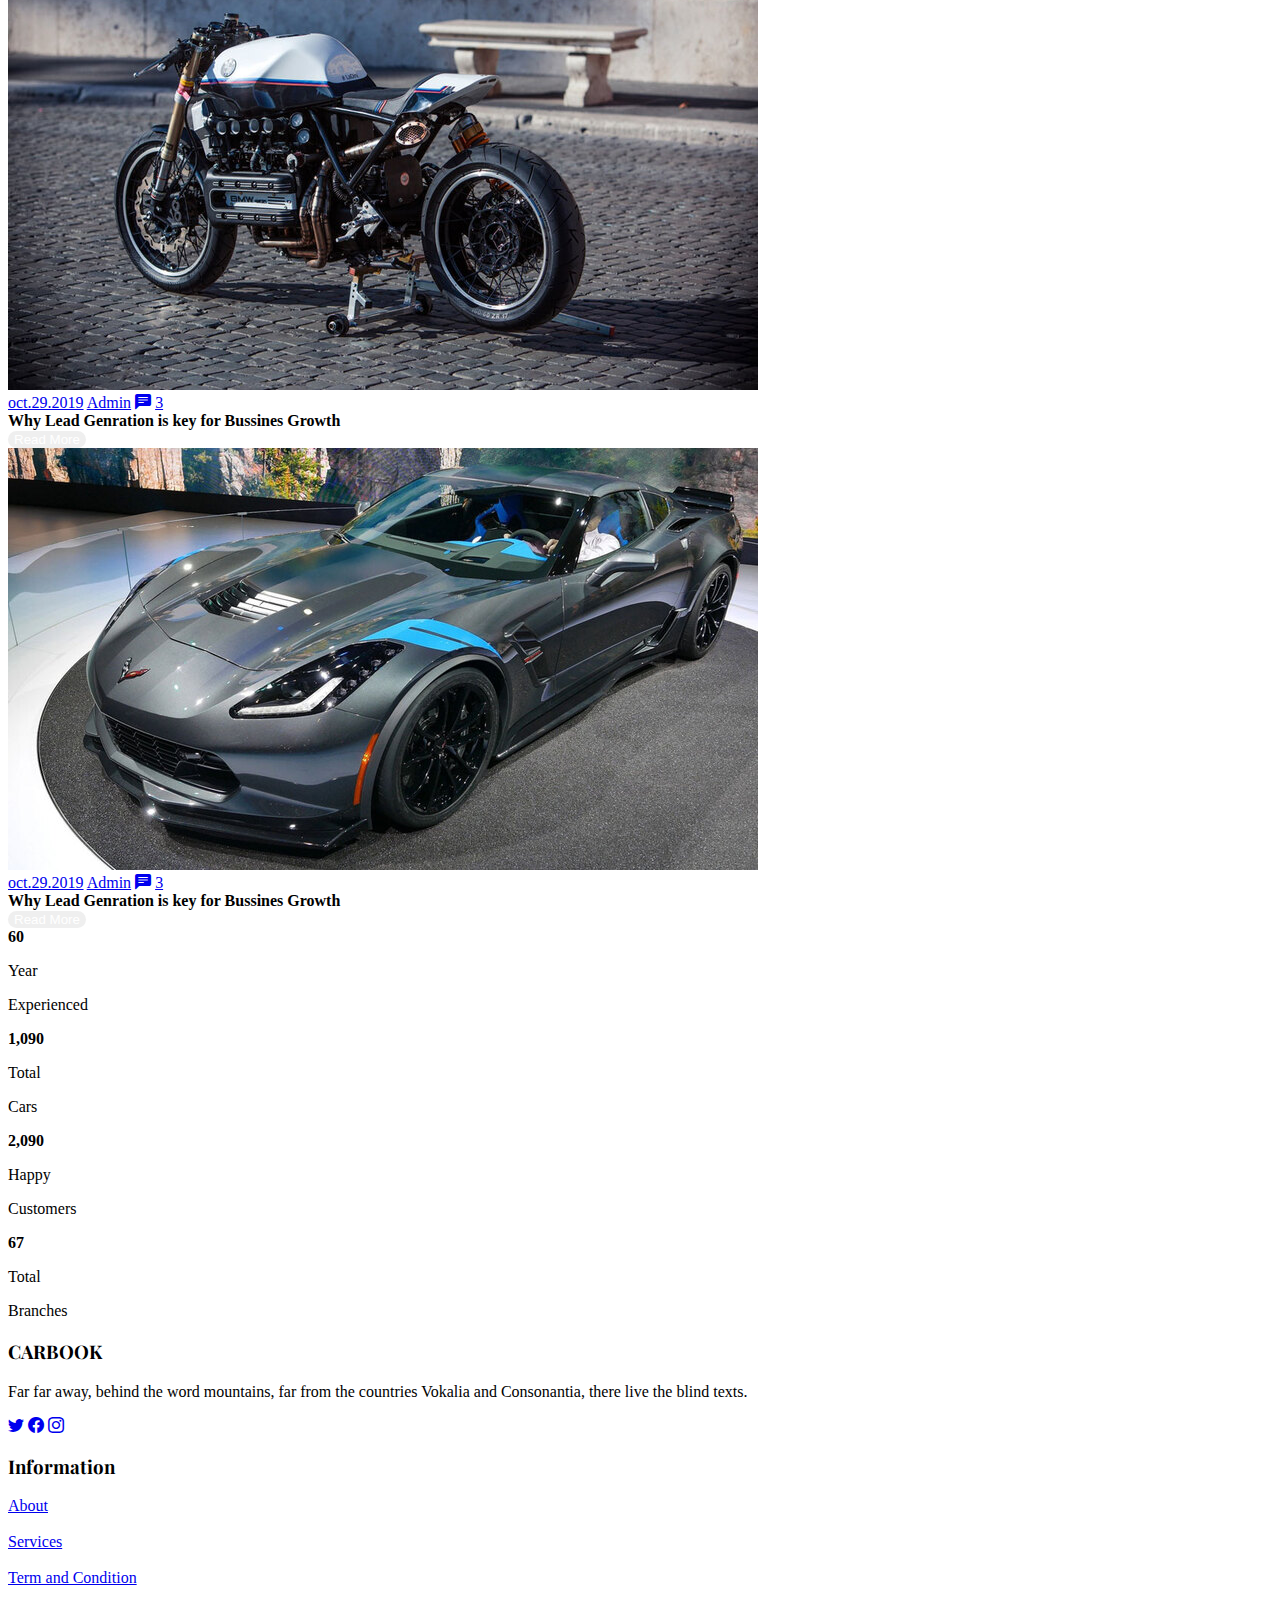
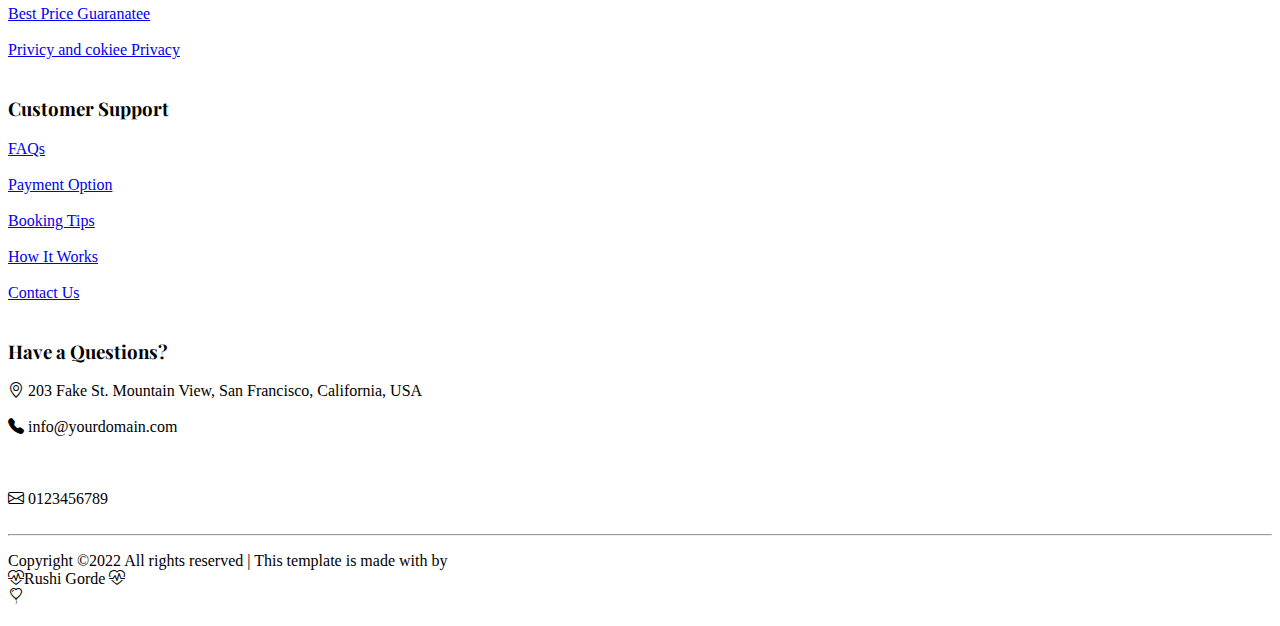
<file: Projects/Car Book/index.html>
<!DOCTYPE html>
<html lang="en">

<head>
  <meta charset="utf-8" />
  <meta name="viewport" content="width=device-width, initial-scale=1" />
  <title>Car Book</title>
  <link rel="preconnect" href="https://fonts.googleapis.com">
<link rel="preconnect" href="https://fonts.gstatic.com" crossorigin>
<link href="https://fonts.googleapis.com/css2?family=Alex+Brush&family=Courier+Prime:ital@1&family=Playfair+Display:ital@1&display=swap" rel="stylesheet">
  <link href="https://cdn.jsdelivr.net/npm/bootstrap@5.2.3/dist/css/bootstrap.min.css" rel="stylesheet"
    integrity="sha384-rbsA2VBKQhggwzxH7pPCaAqO46MgnOM80zW1RWuH61DGLwZJEdK2Kadq2F9CUG65" crossorigin="anonymous" />
  <link rel="stylesheet" href="https://cdn.jsdelivr.net/npm/bootstrap-icons@1.10.2/font/bootstrap-icons.css" />
  <link href="https://unpkg.com/aos@2.3.1/dist/aos.css" rel="stylesheet" />
  <link rel="stylesheet" href="css/style.css" />
  <meta name="viewport" content="width=device-width, initial-scale=1" />
  <!--1.owl crusal min. css-->

  <link rel="stylesheet" href="https://cdnjs.cloudflare.com/ajax/libs/OwlCarousel2/2.3.4/assets/owl.carousel.min.css"
    integrity="sha512-tS3S5qG0BlhnQROyJXvNjeEM4UpMXHrQfTGmbQ1gKmelCxlSEBUaxhRBj/EFTzpbP4RVSrpEikbmdJobCvhE3g=="
    crossorigin="anonymous" referrerpolicy="no-referrer" />
    <link rel="shortcut icon" href="./photo/images.jpg" type="image/x-icon">
  <!--2. owl carousel theme. css-->
</head>

<body>
  <div class="container-fluid">
    <div class="row" id="header">
      <nav class="navbar navbar-expand-lg bg-light fixed-top">
        <div class="container-fluid">
          <h2>CAR<span class="text-success">BOOK</span></h2>
          <button class="navbar-toggler" type="button" data-bs-toggle="collapse"
            data-bs-target="#navbarSupportedContent" aria-controls="navbarSupportedContent" aria-expanded="false"
            aria-label="Toggle navigation">
            <span class="navbar-toggler-icon"></span>
          </button>
          <div class="collapse navbar-collapse" id="navbarSupportedContent">
            <ul class="menu snip1168 navbar-nav ms-auto mb-3 mt-1">
              <li class="menu_list">
                <i class="bi bi-heart-pulse text-primary fs-3"></i>
                <a href="#corosal" class="side">home</a>
              </li>
              <li class="menu_list">
                <i class="bi bi-heart-pulse text-primary fs-3"></i>
                <a href="#About" class="side">About</a>
              </li>
              <li class="menu_list">
                <i class="bi bi-heart-pulse text-primary fs-3"></i>
                <a href="#Service" class="side">Service</a>
              </li>
              <li class="menu_list">
                <i class="bi bi-heart-pulse text-primary fs-3"></i>
                <a href="#Cars" class="side">Cars</a>
              </li>
              <li class="menu_list">
                <i class="bi bi-heart-pulse text-primary fs-3"></i>
                <a href="#Blog" class="side">Block</a>
              </li>
              <li class="menu_list">
                <i class="bi bi-heart-pulse text-primary fs-3"></i>
                <a href="#projects" class="side">projects</a>
              </li>
              <li class="menu_list">
                <i class="bi bi-heart-pulse text-primary fs-3"></i>
                <a href="#Contact" class="side">contact</a>
              </li>
            </ul>
          </div>
        </div>
      </nav>
    </div>
    <!--End of header-->
    <div class="row" id="corosal">
      <div id="carouselExampleCaptions" class="carousel slide p-0">
        <div class="carousel-indicators"></div>
        <div class="carousel-inner">
          <div class="carousel-item active">
            <img src="photo/Temp01.jpg" class="d-block w-100" alt="Image Error" />
            <div class="carousel-caption d-none d-md-block position-absolute top-50 start-25">
              <div data-aos="fade-down">
                <h2 class="display-1 fw-bold">
                  Fast & Easy Way To rent a Car
                </h2>
                <p class="lead">
                  A small river named Duden flows by their place and supplies
                  it with the necessary regelialia. It is a paradisematic
                  country, in which roasted parts
                </p>
              </div>
            </div>
          </div>
        </div>
      </div>
    </div>
    <!--End of crousal-->
    <div class="container text-center">
      <div class="row">
        <div class="col-sm-4">
          <form class="row g-3 bg-primary text-white">
            <div data-aos="fade-right" data-aos-easing="linear" data-aos-duration="1500">
              <h3>Make your trip</h3>
            </div>
            <div class="col-12">
              <label for="inputAddress" class="form-label">PICK-UP-LOCATION</label>
              <input type="text" class="form-control" id="inputAddress" placeholder="city,Airport,Station,ect." />
            </div>
            <div class="col-12">
              <label for="inputAddress" class="form-label">DROP-UP-LOCATION</label>
              <input type="text" class="form-control" id="inputAddres" placeholder="city,Airport,Station,ect." />
            </div>
            <div class="col-md-6">
              <label for="inputEmail4" class="form-label">PICK-UP-DATE</label>
              <input type="date" class="form-control" id="inputEmail4" />
            </div>
            <div class="col-md-6">
              <label for="inputPassword4" class="form-label">DROP-UP-DATE</label>
              <input type="date" class="form-control" id="inputPassword4" />
            </div>
            <div class="col-12">
              <label for="inputAddress" class="form-label">PICK-UP-LOCATION</label>
              <input type="time" class="form-control" id="inputAddress" placeholder="1234 Main St" />
            </div>
            <div class="col-12">
              <button type="button" class="glow-on-hover btn btn-secondary btn-lg mb-3" data-bs-toggle="modal"
                data-bs-target="#exampleModal">
                Rent a car
              </button>
            </div>
          </form>
          <!--end of form-->
          <!-- Button trigger modal -->

          <!-- Modal -->
          <div class="modal fade" id="exampleModal" tabindex="-1" aria-labelledby="exampleModalLabel"
            aria-hidden="true">
            <div class="modal-dialog">
              <div class="modal-content bg-success text-light">
                <div class="modal-header">
                  <h1 class="modal-title fs-5" id="exampleModalLabel">
                    Form submitted Successfully
                  </h1>
                  <button type="button" class="btn-close" data-bs-dismiss="modal" aria-label="Close"></button>
                </div>
                <div class="modal-body">Thank you For Submtting</div>
                <div class="modal-footer">
                  <button type="button" class="btn btn-outline-info" data-bs-dismiss="modal">
                    Close
                  </button>
                </div>
              </div>
            </div>
            Block
          </div>
        </div>
        <div class="col-sm-8 my-5 ">
          <div data-aos="fade-down" data-aos-easing="linear" data-aos-duration="1500">
            <h2 class="mt-5 mb-5">Better Way to Rent Your Perfect Cars</h2>
          </div>

          <div class="row">
            <div class="col-sm">
              <img class="rounded-circle h-50" src="photo/end.png" alt="" />
              <p class="fs-4">Choose Your Pickup Location</p>
            </div>
            <div class="col-sm">
              <img class="rounded-circle h-50" src="photo/fri.png" alt="" />
              <p class="fs-4">Select the Best Deal</p>
            </div>
            <div class="col-sm">
              <img class="rounded-circle h-50" src="photo/car05.jpg " alt="" />
              <p class="fs-4">Reserve Your Rental Car</p>
            </div>
          </div>
          <div class="col-sm">
            <button type="button" class="glow-on-hover btn btn-primary btn-lg">
              Reserve Your Perfect Car
            </button>
          </div>
        </div>
      </div>
    </div>

    <div class="container text-center mt-5" id="projects">
      <div class="container text-center">
        <div class="row">
          <div class="col-sm">
            <div class="owl-carousel owl-theme">
              <div class="card-group">
                <div class="card">
                  <img src="photo/Temp02.jpg" class="card-img-top h-100" alt="..." />
                  <div class="card-body">
                    <h5 class="card-title mt-4">Mercedes Grand Sedan</h5>
                    <div class="d-flex justify-content-between">
                      <p><small>cheverolet</small></p>
                      <p class="text-primary">
                        $500<samp class="text-secondary">/day</samp>
                      </p>
                    </div>
                    <div class="d-flex justify-content-between">
                      <a href="#" class="glow-on-hover btn btn-primary btn-sm">Book Now</a>
                      <a href="#" class="glow-on-hover btn btn-success btn-sm">Details</a>
                    </div>
                  </div>
                </div>
              </div>
              <div class="card mx-3">
                <img src="photo/Temp03.jpg" class="card-img-top" alt="..." />
                <div class="card-body">
                  <h5 class="card-title">Mercedes Grand Sedan</h5>
                  <div class="d-flex justify-content-between">
                    <p><small>cheverolet</small></p>
                    <p class="text-primary">
                      $500<samp class="text-secondary">/day</samp>
                    </p>
                  </div>
                  <div class="d-flex justify-content-between">
                    <a href="#" class="glow-on-hover btn btn-primary btn-sm">Book Now</a>
                    <a href="#" class="glow-on-hover btn btn-success btn-sm">Details</a>
                  </div>
                </div>
              </div>
              <div class="card">
                <img src="photo/Temp13.jpg" class="card-img-top" alt="..." />
                <div class="card-body">
                  <h5 class="card-title mt-3">Mercedes Grand Sedan</h5>
                  <div class="d-flex justify-content-between">
                    <p><small>cheverolet</small></p>
                    <p class="text-primary">
                      $500<samp class="text-secondary">/day</samp>
                    </p>
                  </div>
                  <div class="d-flex justify-content-between">
                    <a href="#" class="glow-on-hover btn btn-primary btn-sm">Book Now</a>
                    <a href="#" class="glow-on-hover btn btn-success btn-sm">Details</a>
                  </div>
                </div>
              </div>
              <div class="card mx-3">
                <img src="photo/Temp05.jpg" class="card-img-top" alt="..." />
                <div class="card-body">
                  <h5 class="card-title">Mercedes Grand Sedan</h5>
                  <div class="d-flex justify-content-between">
                    <p><small>cheverolet</small></p>
                    <p class="text-primary">
                      $500<samp class="text-secondary">/day</samp>
                    </p>
                  </div>
                  <div class="d-flex justify-content-between">
                    <a href="#" class="glow-on-hover btn btn-primary btn-sm">Book Now</a>
                    <a href="#" class="glow-on-hover btn btn-success btn-sm">Details</a>
                  </div>
                </div>
              </div>
            </div>
          </div>
        </div>
      </div>
    </div>

    <div class="container text-center mt-5" id="About">
      <div class="row">
        <div class="col-sm-5 mt-4">
          <img src="photo/Temp07.jpg" class="img-fluid" alt="..." />
        </div>
        <div class="col-sm-7 bg-success text-light">
          <small>About us</small>
          <h2>Welcome to Carbook</h2>
          <p>
            A small river named Duden flows by their place and supplies it
            with the necessary regelialia. It is a paradisematic country, in
            which roasted parts of sentences fly into your mouth. <br />

            On her way she met a copy. The copy warned the Little Blind Text,
            that where it came from it would have been rewritten a thousand
            times and everything that was left from its origin would be the
            word "and" and the Little Blind Text should turn around and return
            to its own, safe country. A small river named Duden flows by their
            place and supplies it with the necessary regelialia. It is a
            paradisematic country, in which roasted parts of sentences fly
            into your mouth.
          </p>
          <button type="button" class="glow-on-hover btn btn-outline-primary btn-lg mb-3">
            Search Veacial
          </button>
        </div>
      </div>
    </div>
    <div class="container text-center mt-5" id="Service">
      <div class="row">
        <p class="text-primary">SERVICES</p>
        <div data-aos="flip-left">
          <h2 class="display-5 fw-bold mt-5 mb-5">Our Latest Services</h2>
        </div>
        <div class="col-sm ">
          <img class="rounded-circle h-25" src="photo/car05.jpg" alt="" />
          <h5>Wedding Ceremony</h5>
          <p>
            A small river named Duden flows by their place and supplies it
            with the necessary regelialia.
          </p>
        </div>
        <div class="col-sm">
          <img class="rounded-circle h-25" src="photo/end.png" alt="" />
          <h5>City Transfer</h5>
          <p>
            A small river named Duden flows by their place and supplies it
            with the necessary regelialia.
          </p>
        </div>
        <div class="col-sm">
          <img class="rounded-circle h-25" src="photo/car05.jpg" alt="" />
          <h5>Airport Transfer</h5>
          <p>
            A small river named Duden flows by their place and supplies it
            with the necessary regelialia.
          </p>
        </div>
        <div class="col-sm">
          <img class="rounded-circle h-25" src="photo/end.png" alt="" />
          <h5>Whole City Tour</h5>
          <p>
            A small river named Duden flows by their place and supplies it
            with the necessary regelialia.
          </p>
        </div>
      </div>
    </div>

    <div class="container text-center" id="Blog">
      <p class="text-primary text-center">TESTIMONAL</p>
      <div data-aos="flip-left">
        <h2 class="text-center mb-5 display-5 fw-bold">Happy Clints</h2>
      </div>
      <div class="container-fluid">
        <div class="container">
          <div class="row">
            <div class="col-sm">
              <div class="testimotionals">
                <div class="card mb-5">
                  <div class="layer"></div>
                  <div class="content">
                    <p>
                      Far far away, behind the word mountains, far from the
                      countries Vokalia and Consonantia, there live the blind
                      texts.
                    </p>
                    <div class="image">
                      <img width="100px" src="photo/Temp08.jpg" alt="image Error" />
                    </div>
                    <div class="details">
                      <h2 class="text-light">
                        Roger Scott <br />
                        <span>Web Developer</span>
                      </h2>
                    </div>
                  </div>
                </div>
              </div>
            </div>
            <div class="col-sm">
              <div class="testimotionals">
                <div class="card mb-5">
                  <div class="layer"></div>
                  <div class="content">
                    <p>
                      Far far away, behind the word mountains, far from the
                      countries Vokalia and Consonantia, there live the blind
                      texts.
                    </p>
                    <div class="image">
                      <img width="100px" src="photo/Temp09.jpg" alt="image Error" />
                    </div>
                    <div class="details">
                      <h2 class="text-light">
                        Roger Scott <br />
                        <span>UI Designer</span>
                      </h2>
                    </div>
                  </div>
                </div>
              </div>
            </div>
            <div class="col-sm">
              <div class="testimotionals">
                <div class="card mb-5">
                  <div class="layer"></div>
                  <div class="content">
                    <p>
                      Far far away, behind the word mountains, far from the
                      countries Vokalia and Consonantia, there live the blind
                      texts.
                    </p>
                    <div class="image">
                      <img width="100px" src="photo/Temp10.jpg" alt="image Error" />
                    </div>
                    <div class="details">
                      <h2 class="text-light">
                        Roger Scott <br />
                        <span>Marketing Manager</span>
                      </h2>
                    </div>
                  </div>
                </div>
              </div>
            </div>
          </div>
        </div>
      </div>
    </div>
    <!--end of clint-->
    <div class="container text-center mt-5" id="Cars">
      <div data-aos="flip-left">
        <h2 class="text-center mb-5 display-5 fw-bold">
          CAR<span class="text-success">BOOK</span>
        </h2>
      </div>
      <div class="row">
        <div class="col-sm">
          <div class="card-group group-flush">
            <div class="card mx-2 shadow-lg p-3 mb-5 bg-body-tertiary rounded">
              <img src="photo/Temp11.jpg" class="card-img-top h-100" alt="..." />
              <div class="card-body border border-0">
                <a href="#" class="text-decoration-none">oct.29.2019</a>
                <a href="#" class="text-decoration-none">Admin</a>
                <a href="#"><i class="bi bi-chat-left-text-fill"></i></a>
                <a href="#">3</a> <br />
                <b class="fs-5">Why Lead Genration is key for Bussines Growth</b>
                <br />
                <button class="glow-on-hover btn btn-primary" type="submit">
                  Read More
                </button>
              </div>
            </div>
            <div class="card mx-2 shadow-lg p-3 mb-5 bg-body-tertiary rounded">
              <img src="photo/Temp12.jpg" class="card-img-top" alt="..." />
              <div class="card-body">
                <a href="#" class="text-decoration-none">oct.29.2019</a>
                <a href="#" class="text-decoration-none">Admin</a>
                <a href="#"><i class="bi bi-chat-left-text-fill"></i></a>
                <a href="#">3</a> <br />
                <b class="fs-5">Why Lead Genration is key for Bussines Growth</b>
                <br />
                <button class="glow-on-hover btn btn-primary" type="submit">
                  Read More
                </button>
              </div>
            </div>
            <div class="card mx-2 shadow-lg p-3 mb-5 bg-body-tertiary rounded">
              <img src="photo/Temp13.jpg" class="card-img-top h-100" alt="..." />
              <div class="card-body">
                <a href="#" class="text-decoration-none">oct.29.2019</a>
                <a href="#" class="text-decoration-none">Admin</a>
                <a href="#"><i class="bi bi-chat-left-text-fill"></i></a>
                <a href="#">3</a> <br />
                <b class="fs-5">Why Lead Genration is key for Bussines Growth</b>
                <br />
                <button class="glow-on-hover btn btn-primary" type="submit">
                  Read More
                </button>
              </div>
            </div>
          </div>
        </div>

      </div>
    </div>

    <div class="container text-center mt-5">
      <div class="row">
        <div class="col-sm">
          <div class="align-items-center">
            <b>60</b>
            <p>Year</p>
            <p>Experienced</p>
          </div>
        </div>
        <div class="col-sm">
          <div class="align-items-center">
            <b>1,090</b>
            <p>Total</p>
            <p>Cars</p>
          </div>
        </div>
        <div class="col-sm">
          <div class="align-items-center">
            <b>2,090</b>
            <p>Happy</p>
            <p>Customers</p>
          </div>
        </div>
        <div class="col-sm">
          <div class="align-items-center">
            <b>67</b>
            <p>Total</p>
            <p>Branches</p>
          </div>
        </div>
        
      
        
      </div>
    </div>


    <div class="row mt-5 bg-dark text-light pt-5" id="Contact">
      <div class="col-sm">
        <h3>CAR<span class="text-success">BOOK</span></h3>
        <p class="lh-lg">
          Far far away, behind the word mountains, far from the countries
          Vokalia and Consonantia, there live the blind texts.
        </p>
        <a class="text-light" href="#"> <i class="bi bi-twitter"></i></a>
        <a class="text-light" href="#"> <i class="bi bi-facebook m-5"></i></a>
        <a class="text-light" href="#"> <i class="bi bi-instagram"></i></a>
      </div>
      <div class="col-sm">
        <h3>Information</h3>
        <a href="#" class="text-decoration-none text-light">About</a> <br />
        <br />
        <a href="#" class="text-decoration-none text-light">Services</a>
        <br />
        <br />
        <a href="#" class="text-decoration-none text-light">Term and Condition</a>
        <br />
        <br />
        <a href="#" class="text-decoration-none text-light">Best Price Guaranatee</a>
        <br />
        <br />
        <a href="#" class="text-decoration-none text-light">Privicy and cokiee Privacy</a>
        <br />
        <br />
      </div>
      <div class="col-sm">
        <h3>Customer Support</h3>
        <a href="#" class="text-decoration-none text-light">FAQs</a> <br />
        <br />
        <a href="#" class="text-decoration-none text-light">Payment Option</a>
        <br />
        <br />
        <a href="#" class="text-decoration-none text-light">Booking Tips</a>
        <br />
        <br />
        <a href="#" class="text-decoration-none text-light">How It Works</a>
        <br />
        <br />
        <a href="#" class="text-decoration-none text-light">Contact Us</a>
        <br />
        <br />
      </div>
      <div class="col-sm">
        <h3>Have a Questions?</h3>




        <div class="d-flex">

          <i class="bi bi-geo-alt fw-bold fs-3"></i> <span class="ms-3"> 203 Fake St. Mountain View, San Francisco,
            California, USA <br />
            <br />
          </span>
        </div>
        <div class="d-flex">

          <i class="bi bi-telephone-fill fw-bold fs-3"></i> <span class="ms-3">info@yourdomain.com</span>
          <br />
          <br />
        </div> <br> <br>
        <div class="d-flex">

          <i class="bi bi-envelope fw-bold fs-3"></i> <span class="ms-3">0123456789</span>
          <br />
          <br />
        </div>

      </div>



    <hr class="text-sceondary" />

    <div class="col-sm mt-5 pb-5 text-center">
      <p>
        Copyright &copy;2022 All rights reserved | This template is made
        with by <br />
        <i class="bi bi-heart-pulse mx-3 fs-5 text-danger"></i>Rushi Gorde
        <i class="bi bi-heart-pulse mx-3 fs-5 text-danger"></i><br />
        <i class="bi bi-balloon-heart text-danger fs-1"></i>
      </p>
    </div>
    <!-- </div> -->
  </div>
  <!-- </div> -->
  </div>

  <script src="https://cdn.jsdelivr.net/npm/bootstrap@5.2.3/dist/js/bootstrap.bundle.min.js"
    integrity="sha384-kenU1KFdBIe4zVF0s0G1M5b4hcpxyD9F7jL+jjXkk+Q2h455rYXK/7HAuoJl+0I4"
    crossorigin="anonymous"></script>

  <!-- <script src="photo/Temp01.jpg"></script> -->
  <script>
    var nav = document.querySelector("nav");
    window.addEventListener("scroll", function () {
      if (window.pageYOffset > 100) {
        nav.classList.add("bg-light", "shadow");
      } else {
        nav.classList.remove("bg-light", "shadow");
      }
    });
  </script>

  <!-- include cdn files-->
  <!--0. jsquery cdn-->
  <script src="https://cdnjs.cloudflare.com/ajax/libs/jquery/3.6.1/jquery.min.js"
    integrity="sha512-aVKKRRi/Q/YV+4mjoKBsE4x3H+BkegoM/em46NNlCqNTmUYADjBbeNefNxYV7giUp0VxICtqdrbqU7iVaeZNXA=="
    crossorigin="anonymous" referrerpolicy="no-referrer"></script>

  <!--1.owl crowsal min .js-->
  <script src="https://cdnjs.cloudflare.com/ajax/libs/OwlCarousel2/2.3.4/owl.carousel.min.js"
    integrity="sha512-bPs7Ae6pVvhOSiIcyUClR7/q2OAsRiovw4vAkX+zJbw3ShAeeqezq50RIIcIURq7Oa20rW2n2q+fyXBNcU9lrw=="
    crossorigin="anonymous" referrerpolicy="no-referrer"></script>

  <!--Intt owl crosal-->
  <script>
    $(".owl-carousel").owlCarousel({
      loop: true,
      autoplay: true,
      margin: 10,
      // nav: true,
      responsive: {
        0: {
          items: 1,
        },
        768: {
          items: 2,
        },
        992: {
          items: 3,
        },
      },
    });
  </script>
  <script src="https://unpkg.com/aos@2.3.1/dist/aos.js"></script>

  <!-- <script>
        var nav = document.querySelector('nav');
        window.addEventListener('scroll', function () {
            if (window.pageYOffset > 100) {
                nav.classList.add('bg-light', 'shadow');
            } else {
                nav.classList.remove('bg-light', 'shadow');
            }
        });


    </script> -->

  <script>
    AOS.init();
  </script>
</body>

</html>
</file>
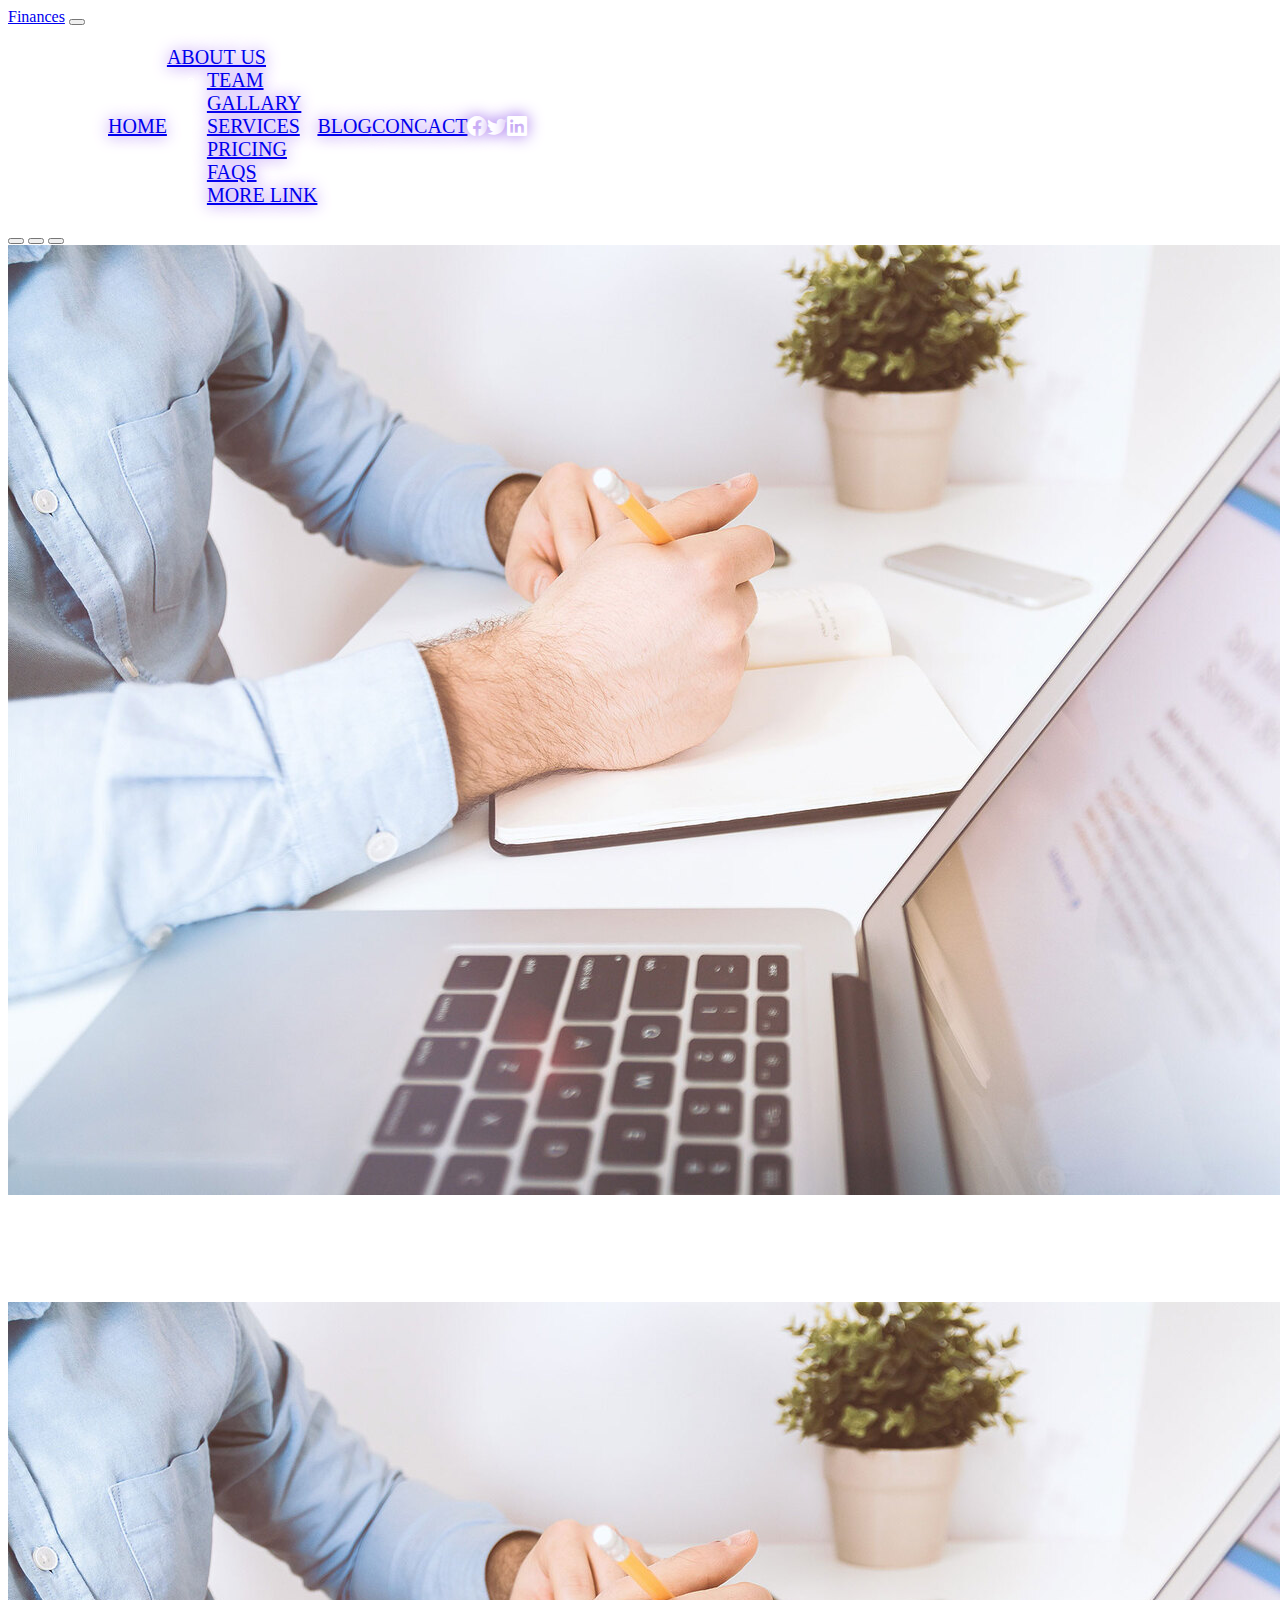
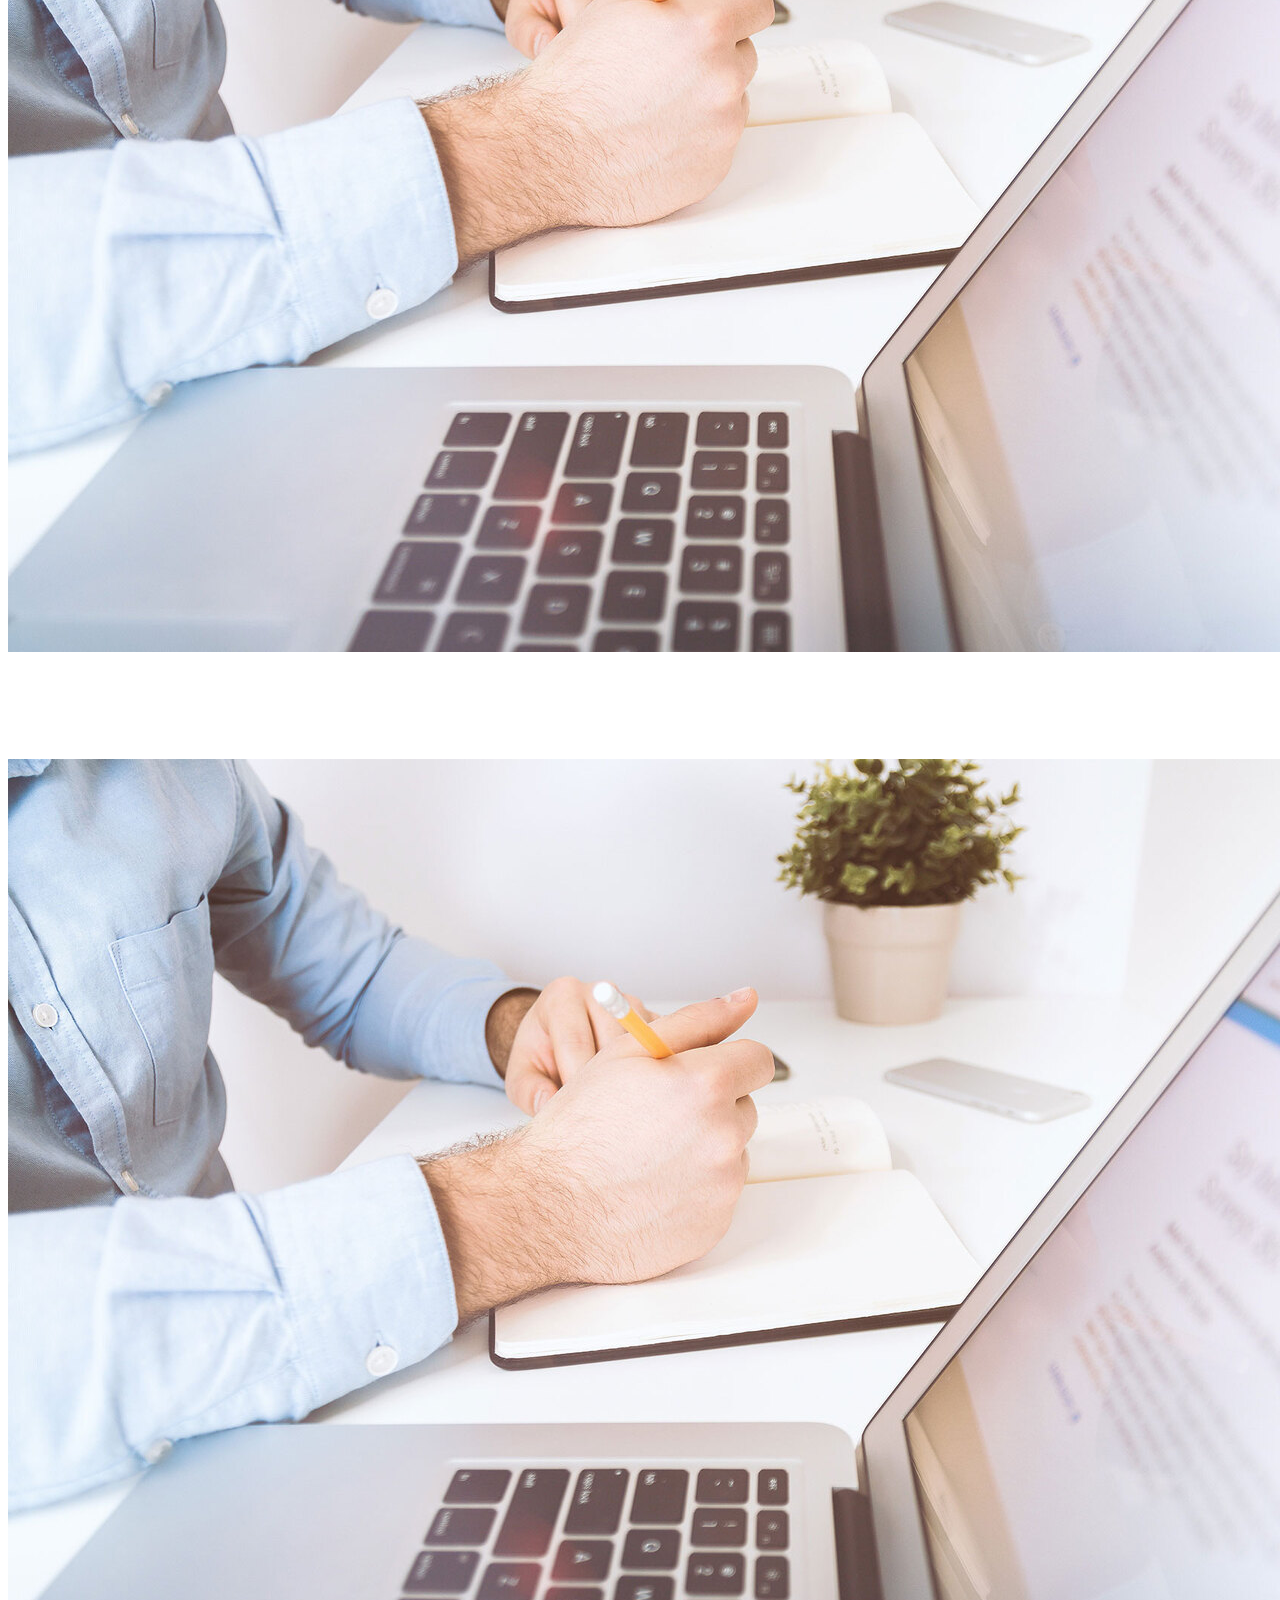
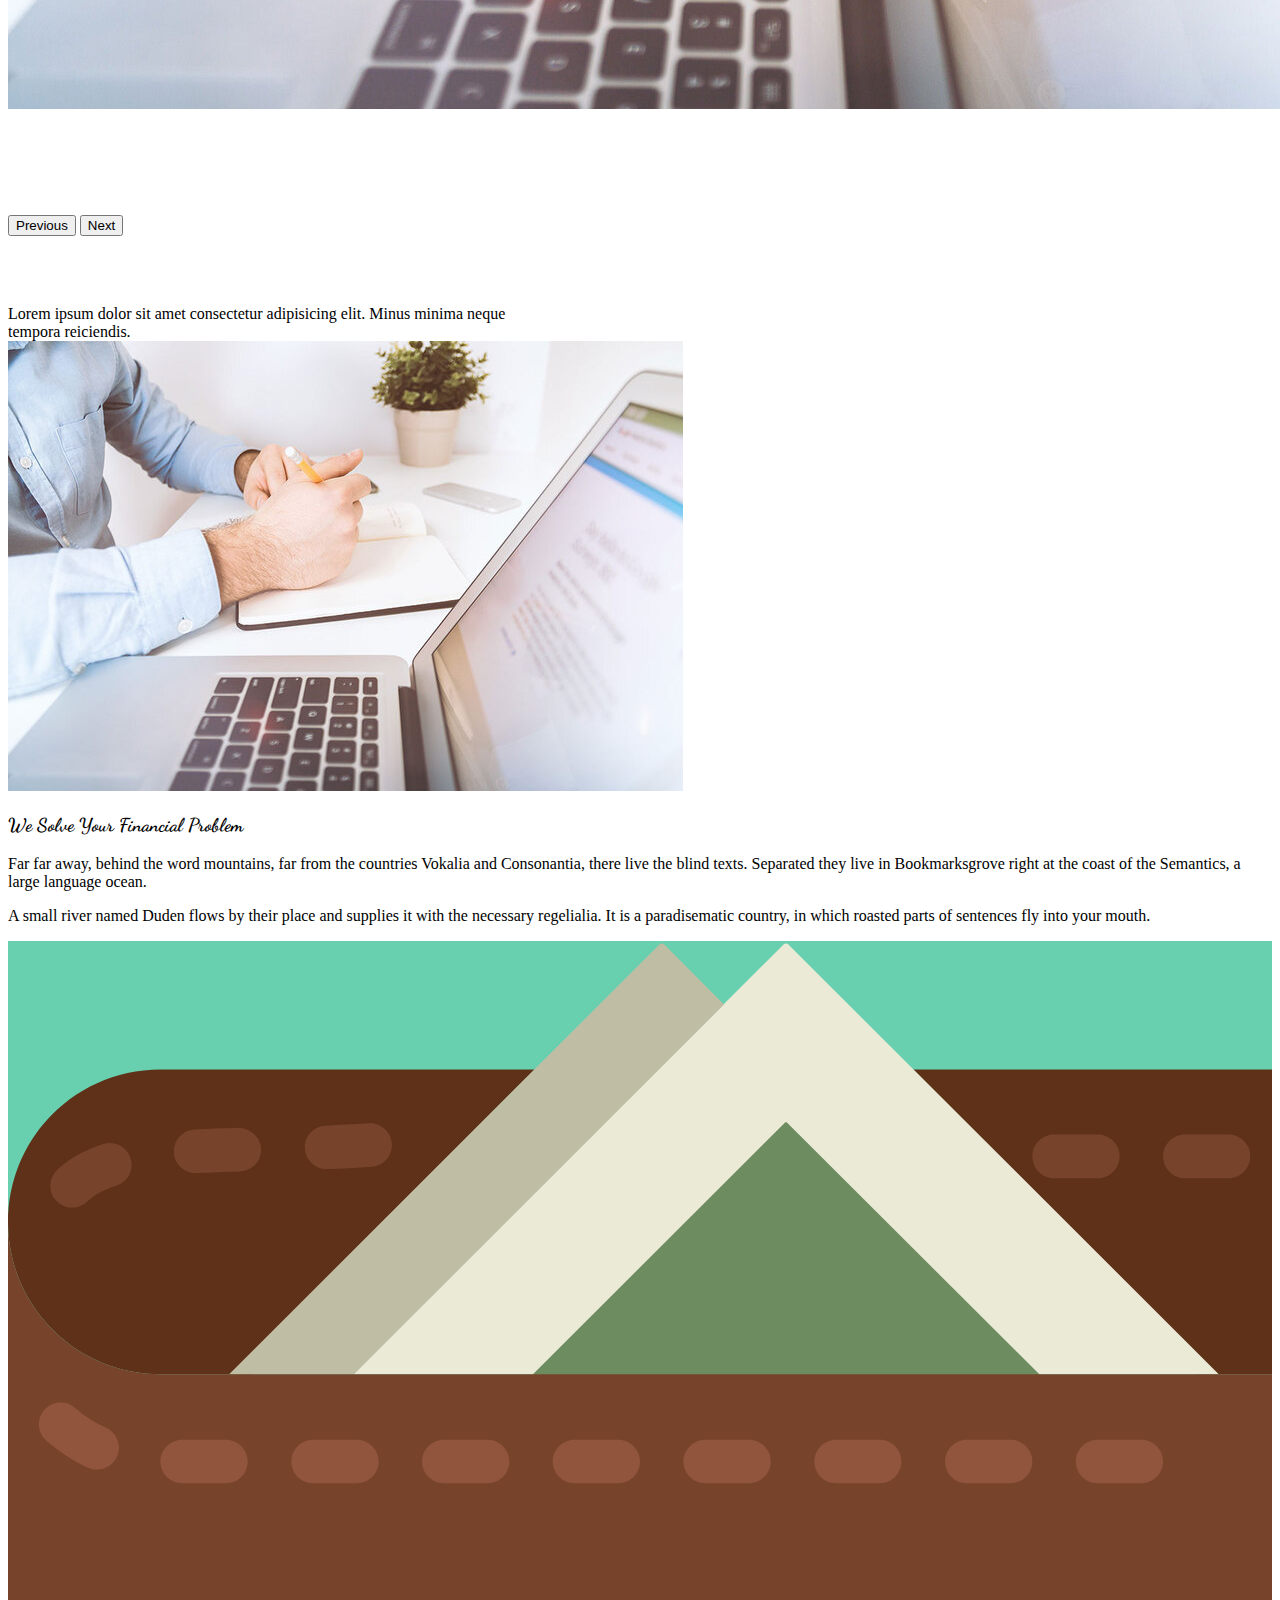
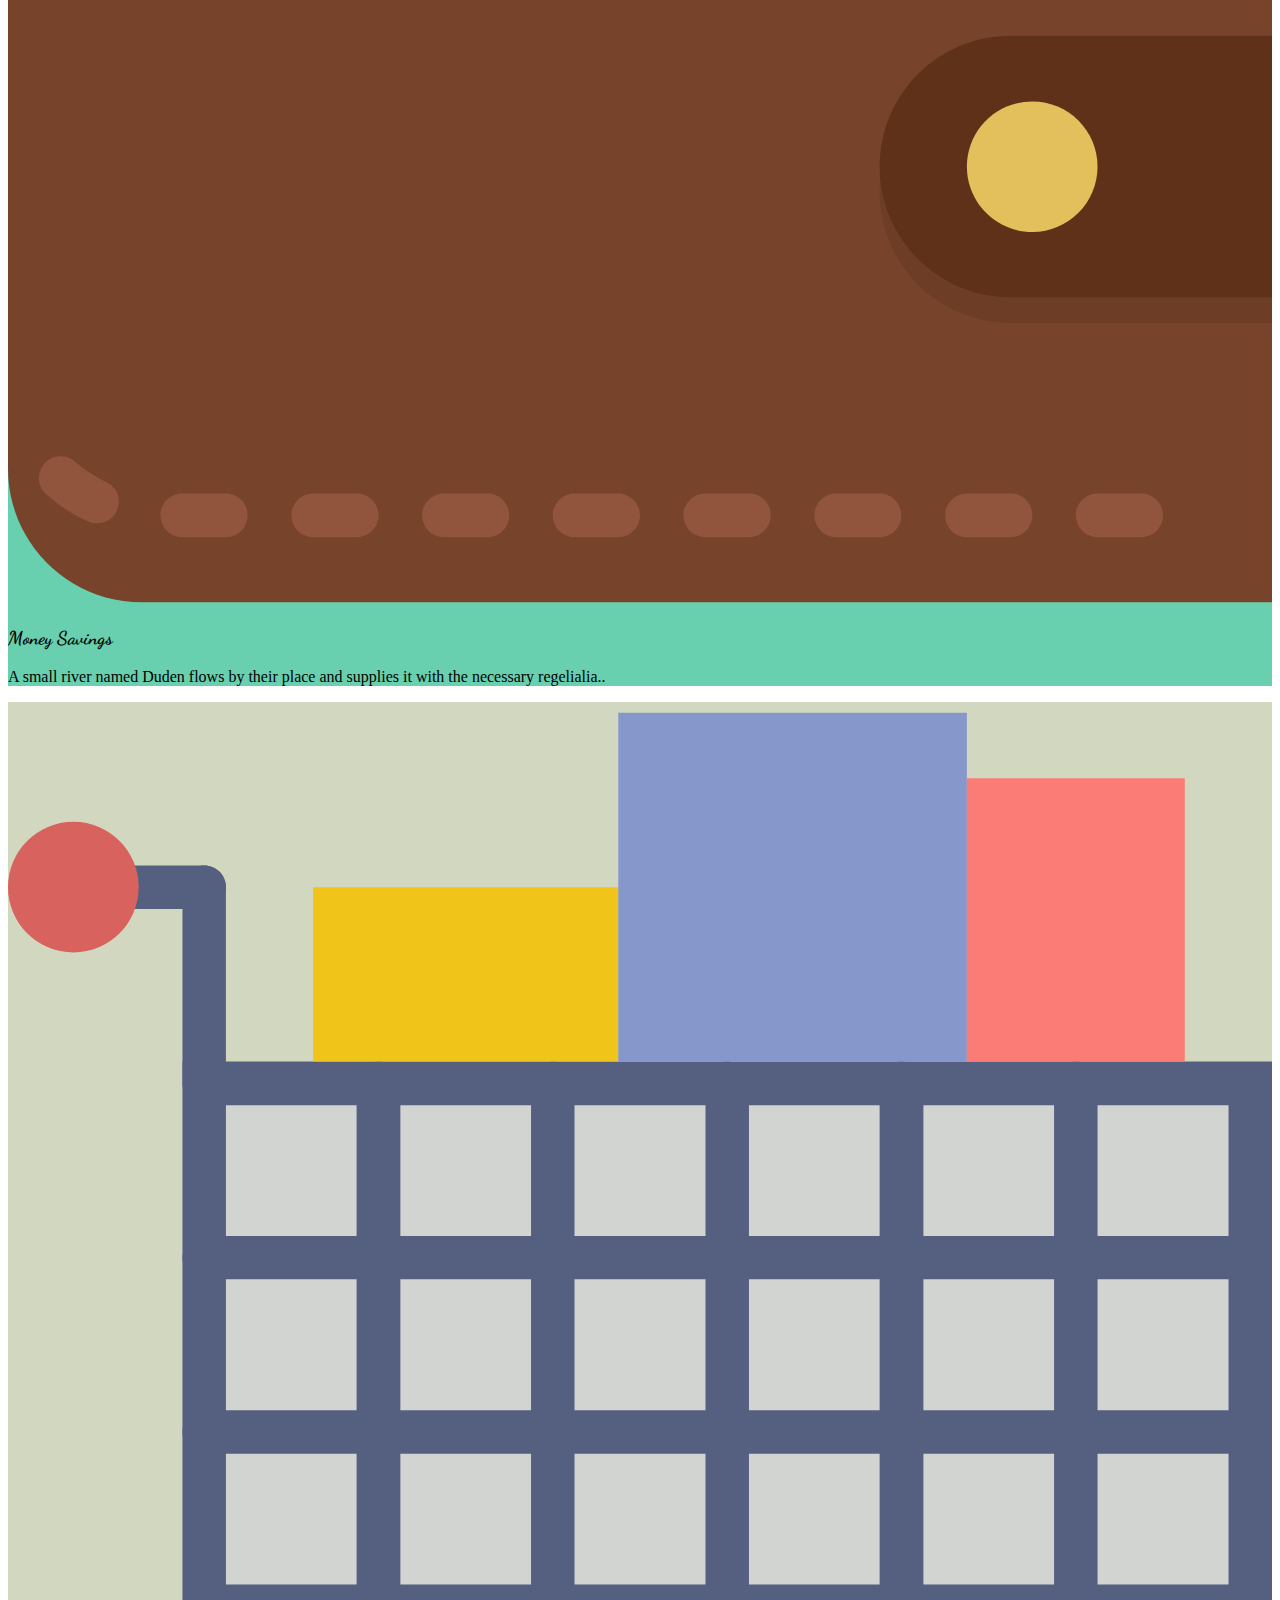
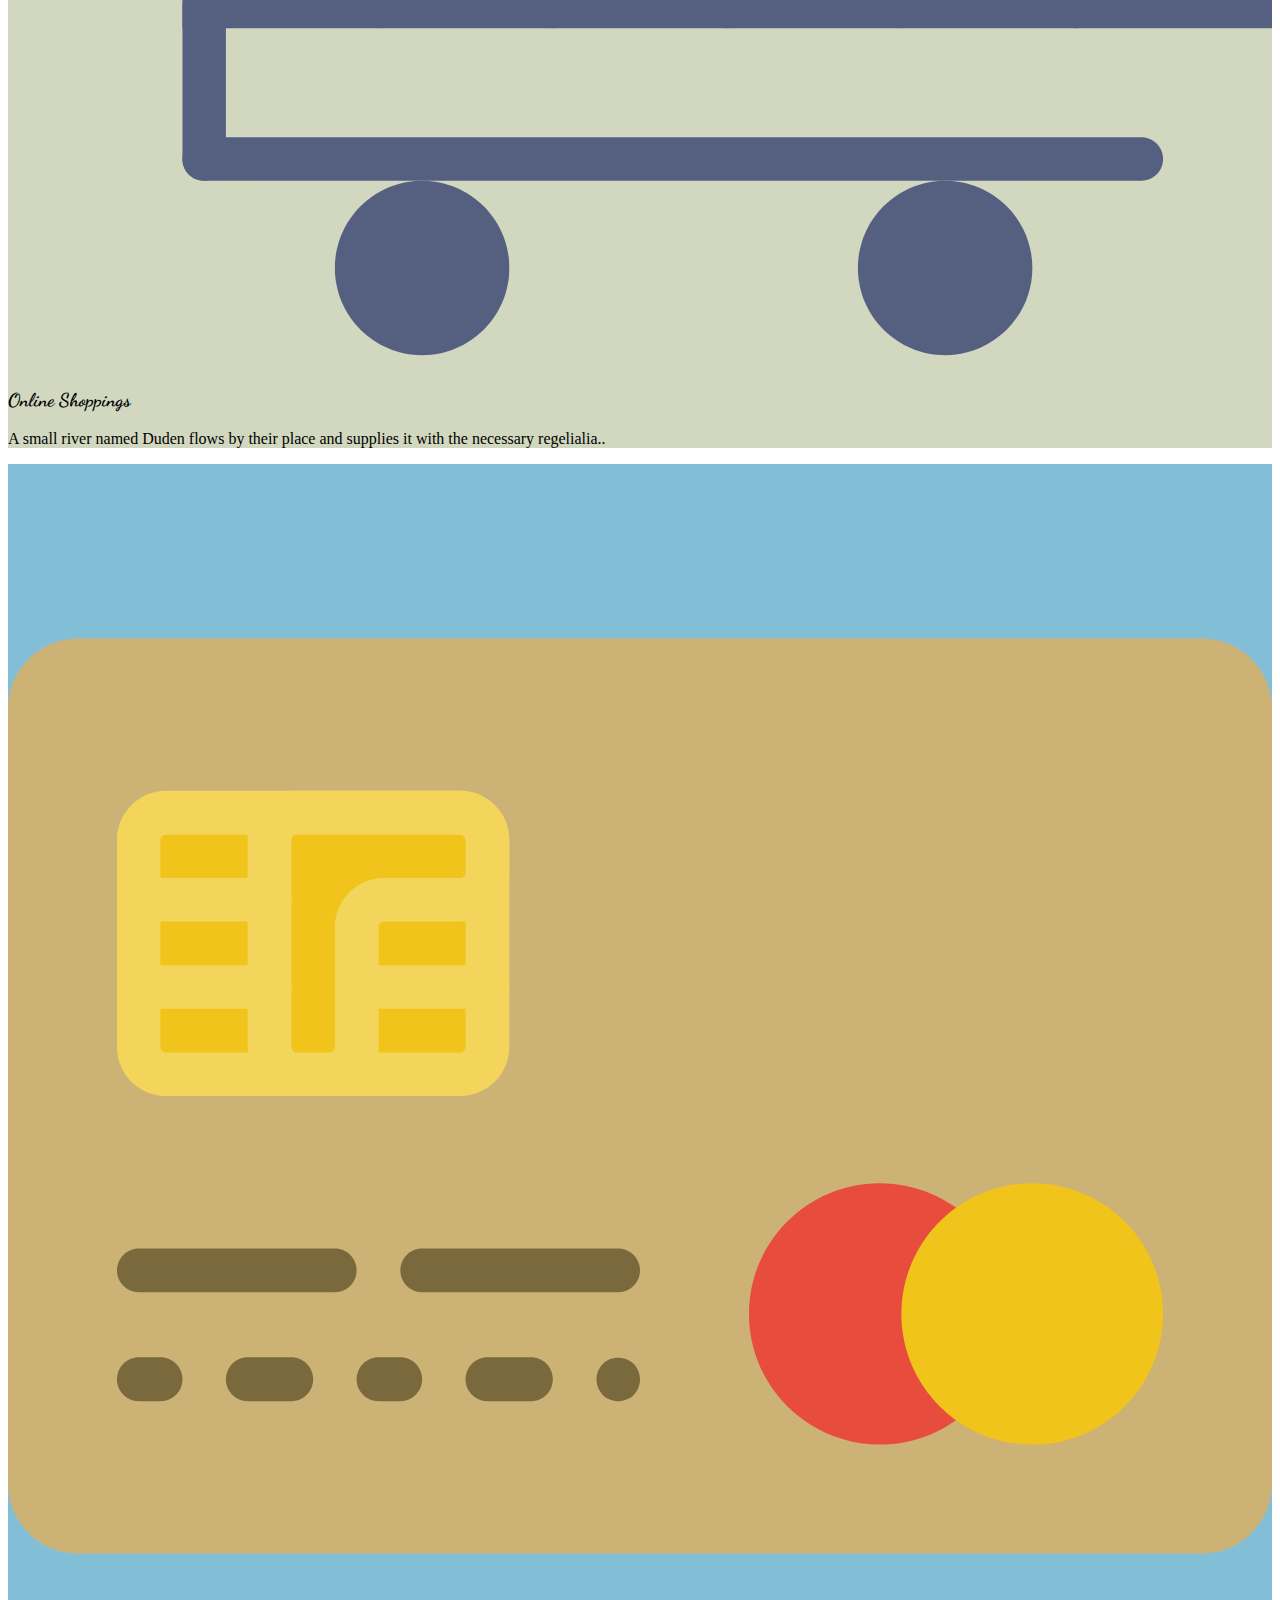
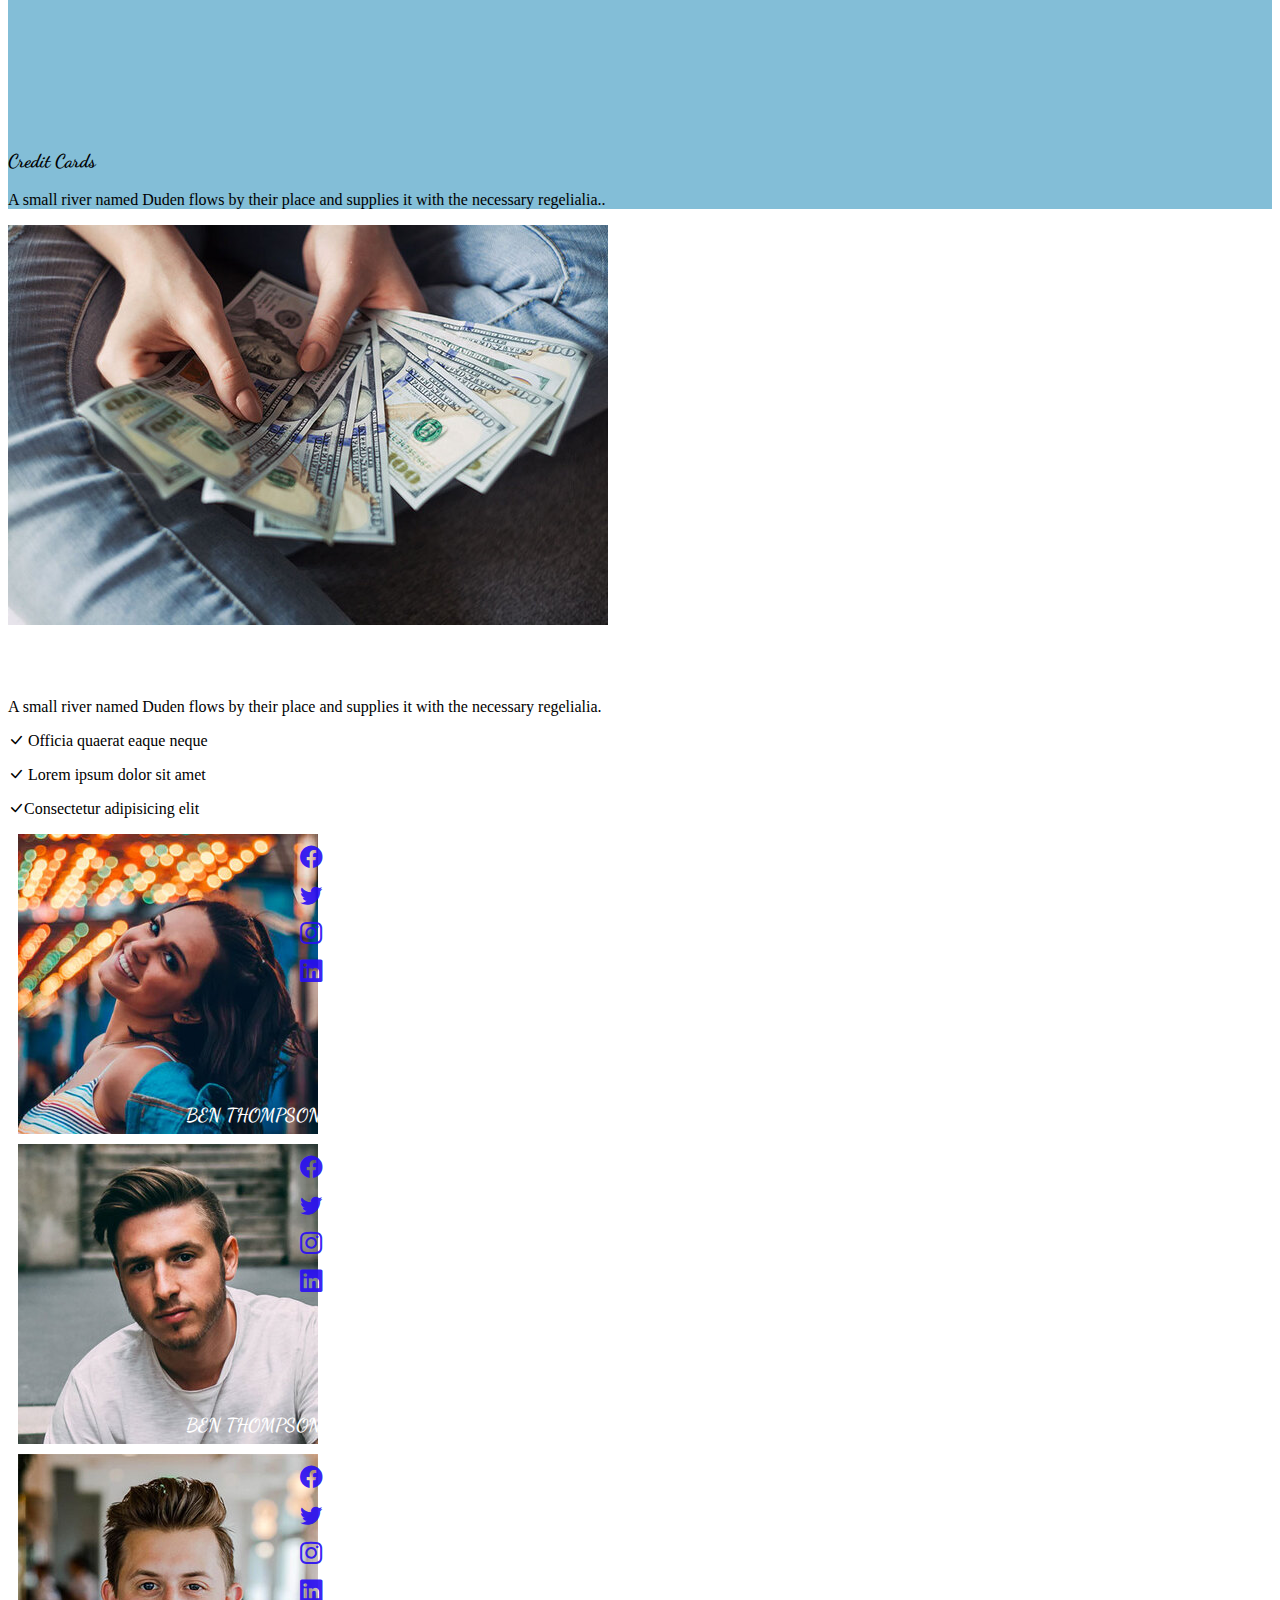
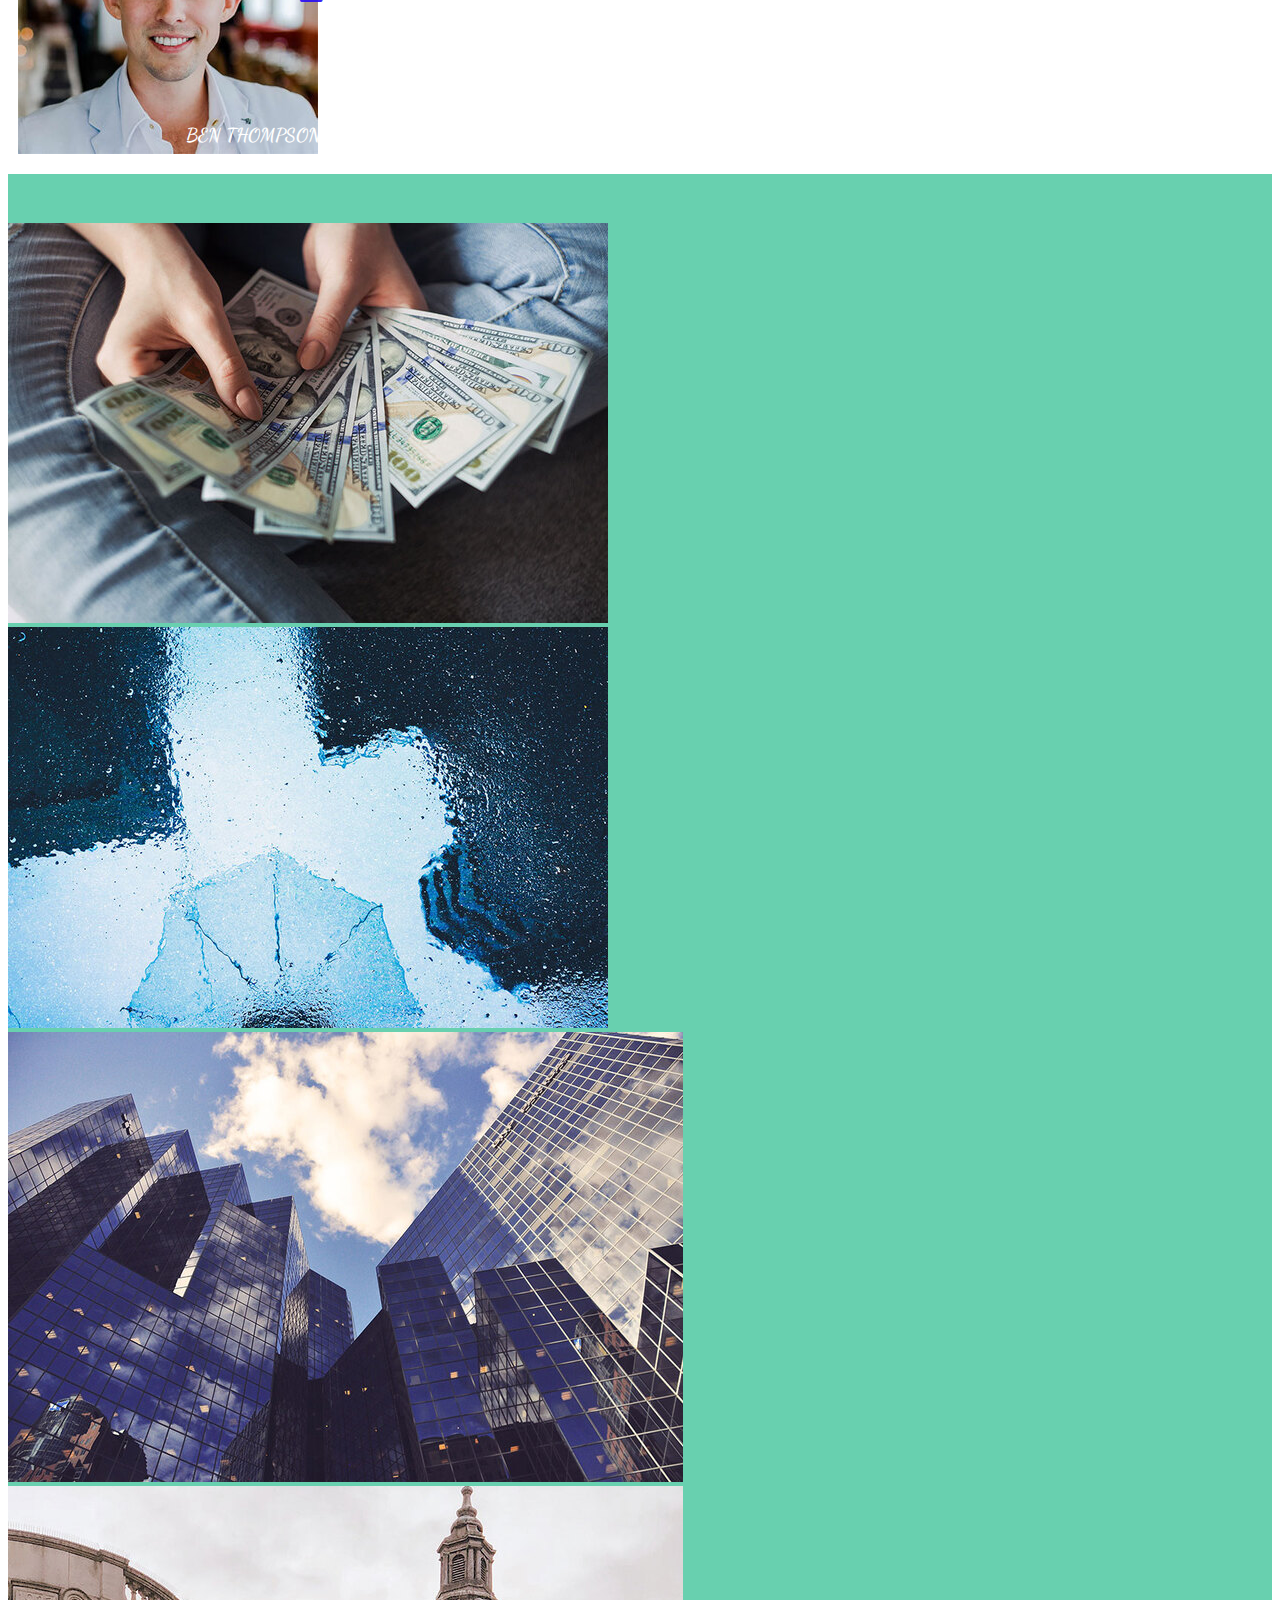
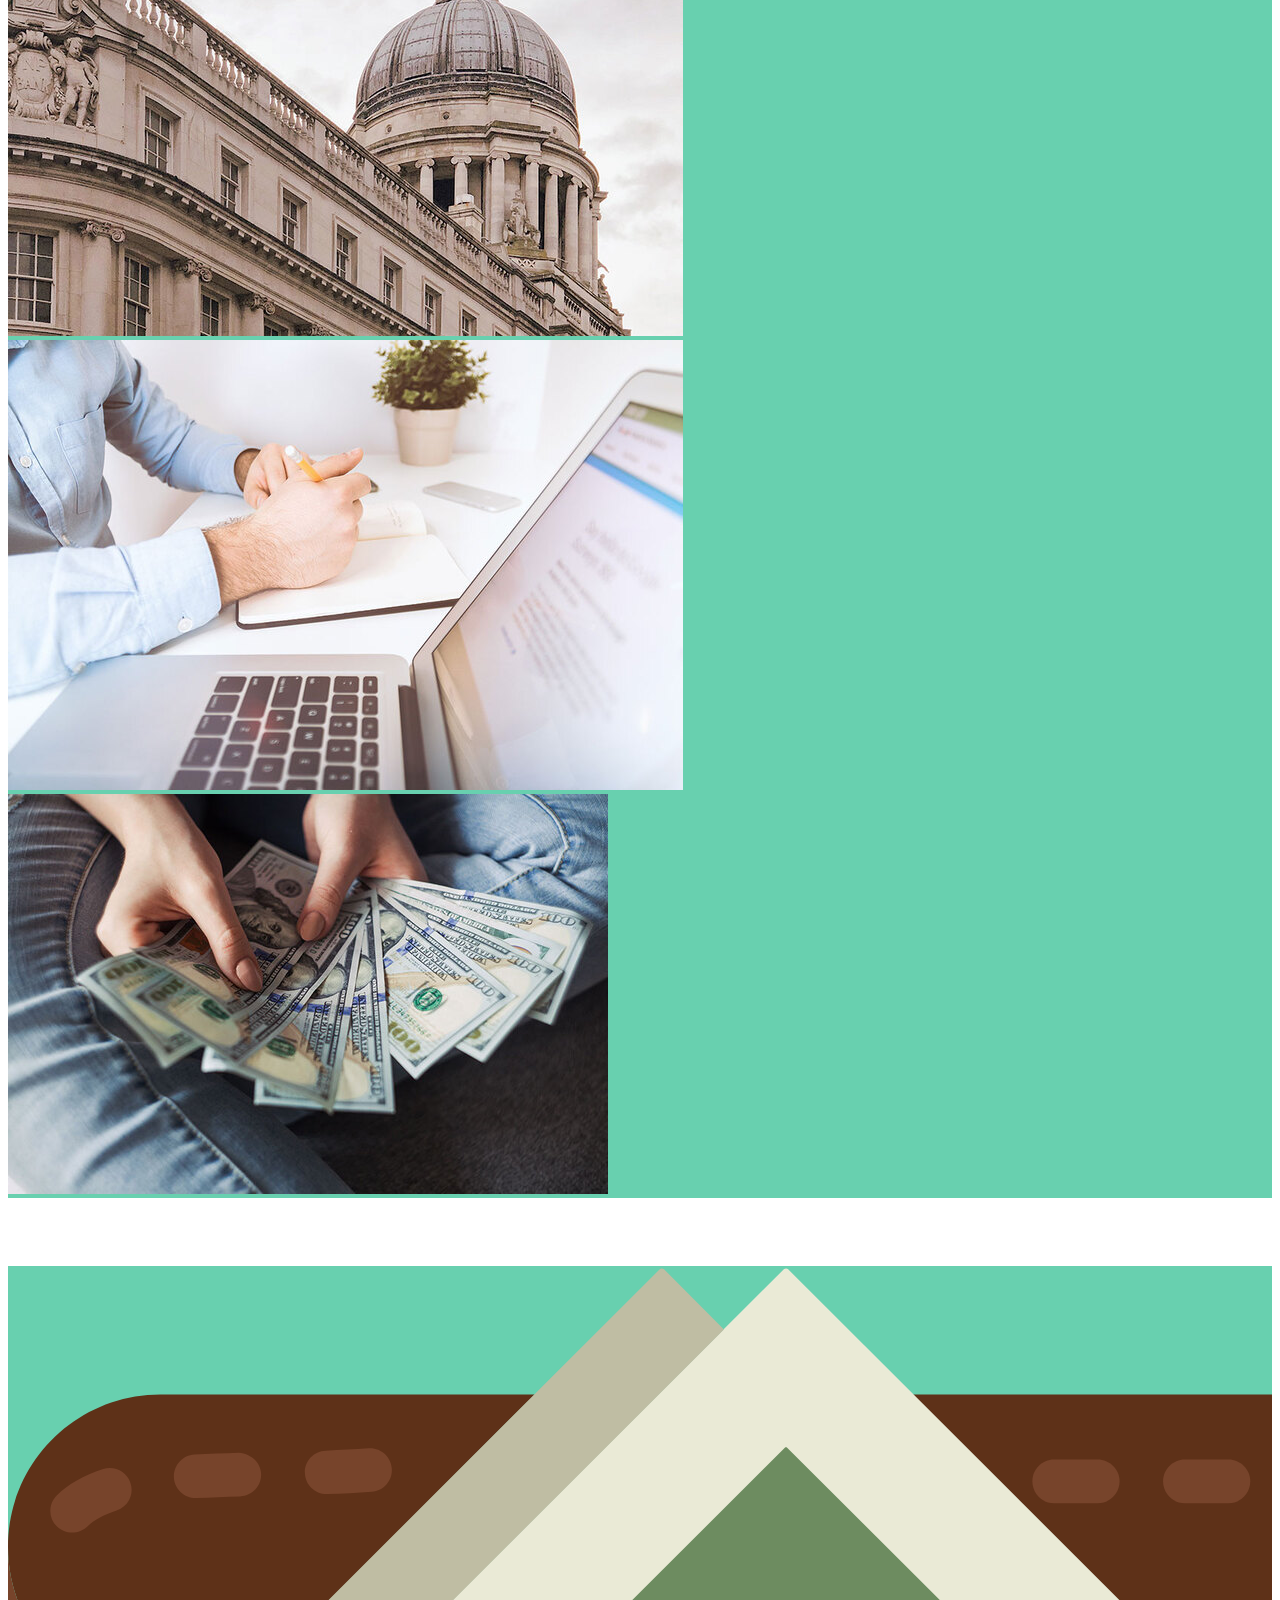
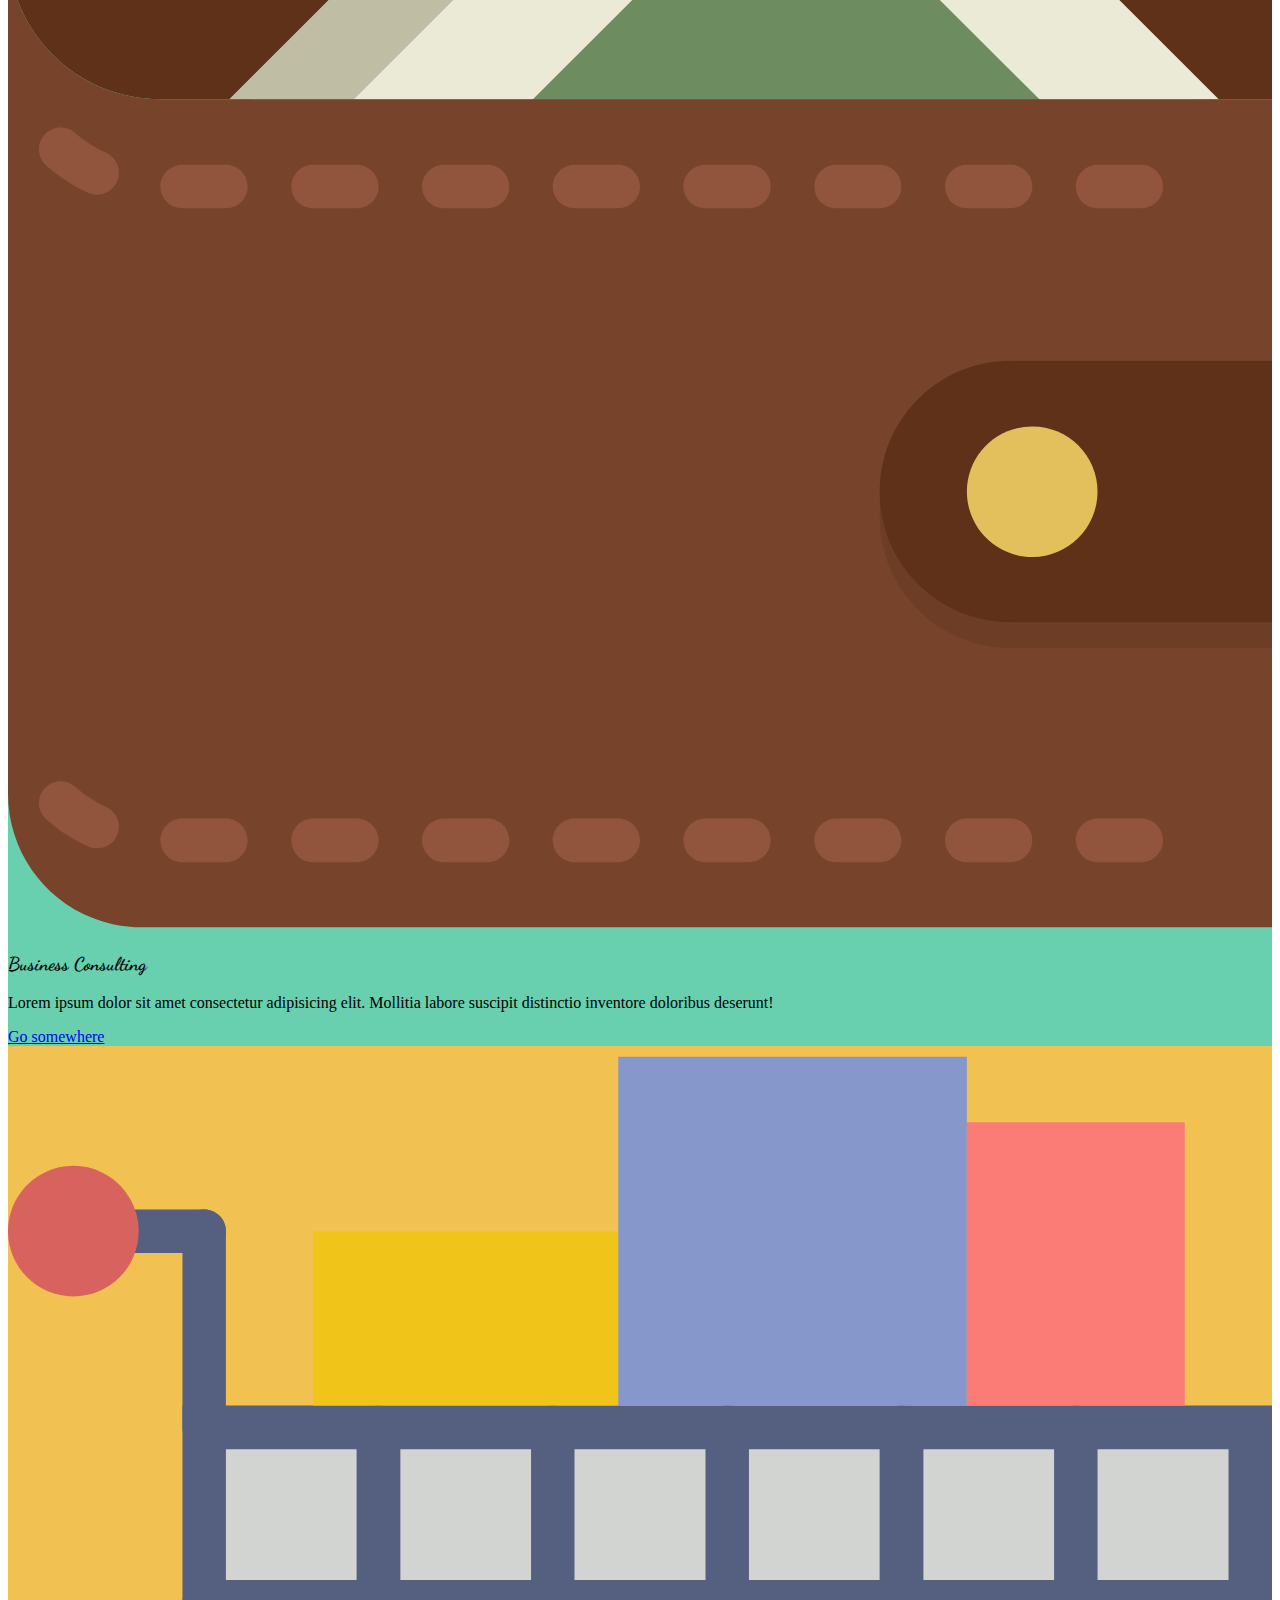
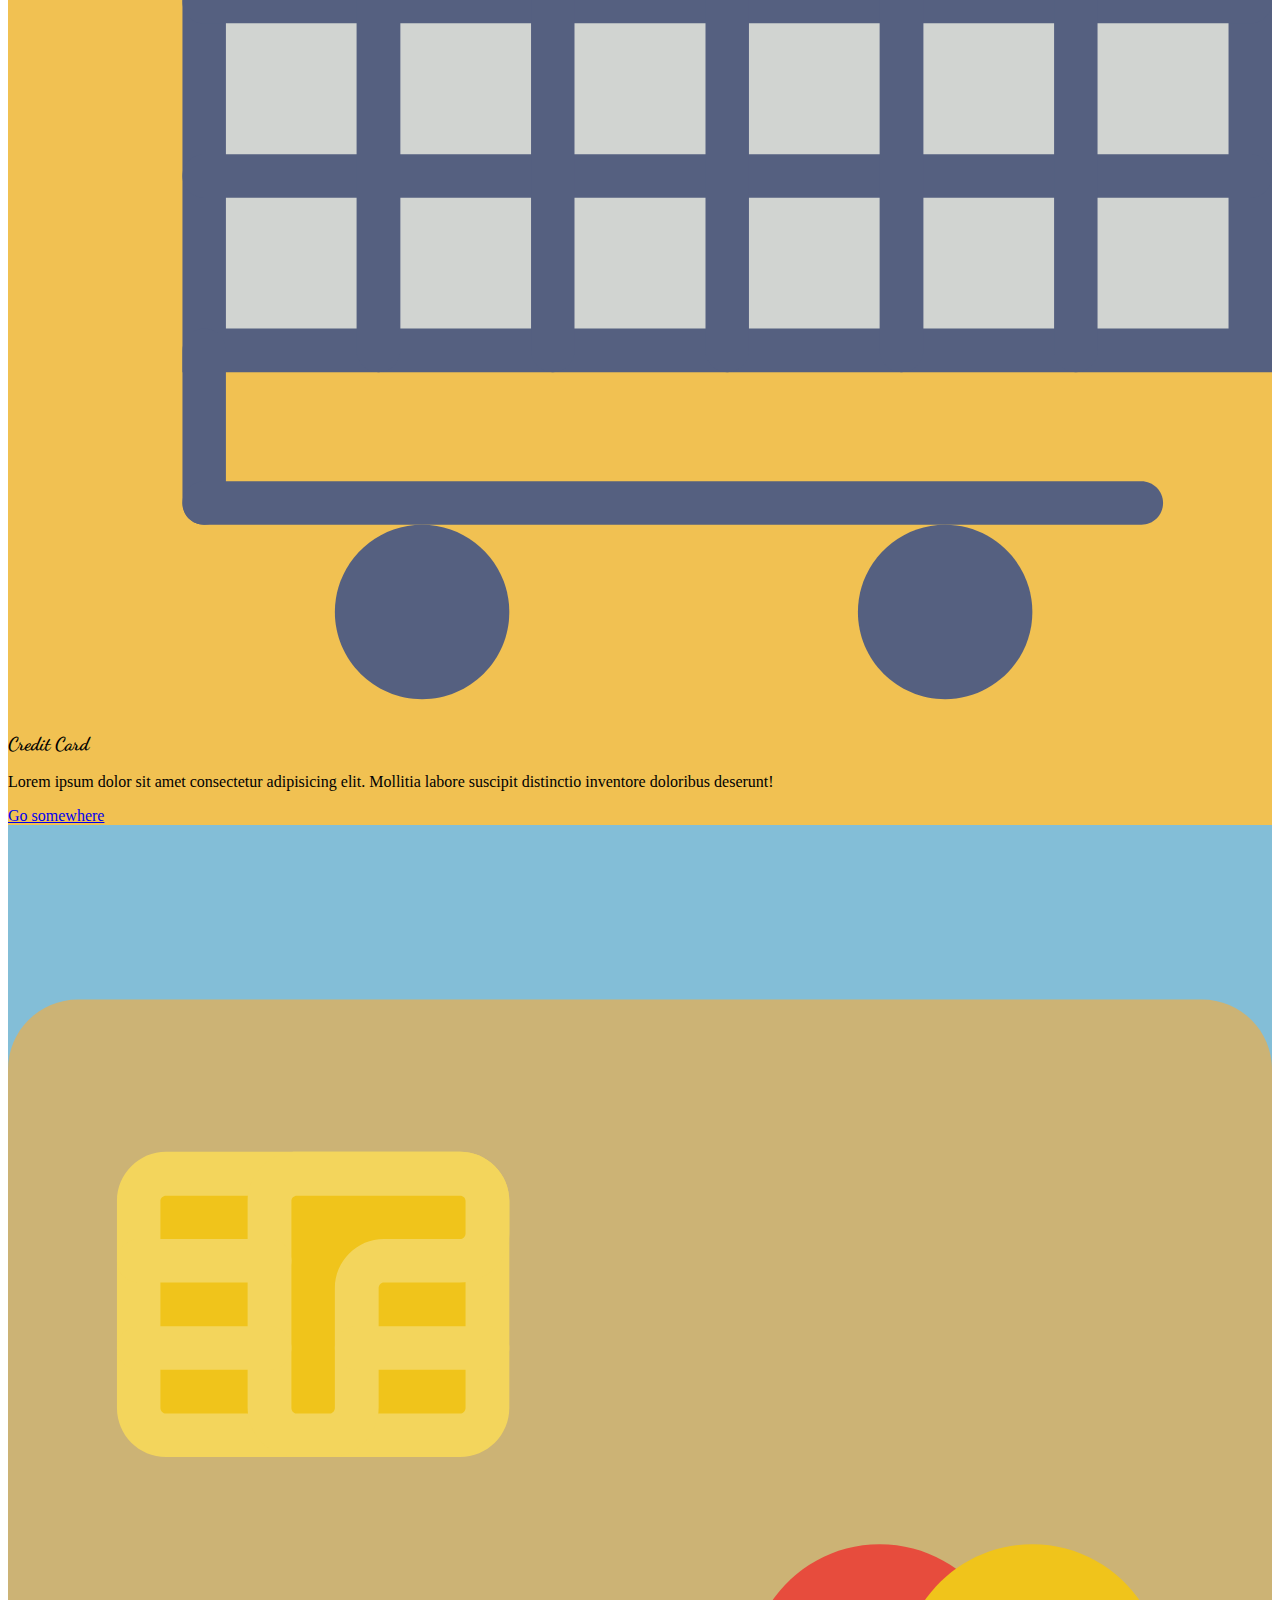
<file: Projects/Finance/index.html>
<!doctype html>
<html lang="en">

<head>
    <meta charset="utf-8">
    <meta name="viewport" content="width=device-width, initial-scale=1">
    <title>Finances</title>
    <link rel="preconnect" href="https://fonts.googleapis.com">
<link rel="preconnect" href="https://fonts.gstatic.com" crossorigin>
<link href="https://fonts.googleapis.com/css2?family=Alex+Brush&family=Courier+Prime:ital@1&family=Dancing+Script&display=swap" rel="stylesheet">
    <link href="https://cdn.jsdelivr.net/npm/bootstrap@5.3.0-alpha1/dist/css/bootstrap.min.css" rel="stylesheet"
        integrity="sha384-GLhlTQ8iRABdZLl6O3oVMWSktQOp6b7In1Zl3/Jr59b6EGGoI1aFkw7cmDA6j6gD" crossorigin="anonymous">
    <link rel="stylesheet" href="https://cdn.jsdelivr.net/npm/bootstrap-icons@1.10.3/font/bootstrap-icons.css">
    <link rel="stylesheet" href="./css/style.css">
    <link href="https://unpkg.com/aos@2.3.1/dist/aos.css" rel="stylesheet">
</head>

<body>
    <div class="container-fluid">
        <div class="row warning" id="header">
            <!-- <nav class="navbar fixed-top navbar-expand-lg bg-transparent"> -->
            <nav class="navbar fixed-top navbar-expand-lg bg-light">
                <div class="container-fluid">
                    <a class="navbar-brand text-primary fs-3 fw-bolder " href="#">Finances</a>
                    <button class="navbar-toggler" type="button" data-bs-toggle="collapse"
                        data-bs-target="#navbarNavDropdown" aria-controls="navbarNavDropdown" aria-expanded="false"
                        aria-label="Toggle navigation">
                        <span class="navbar-toggler-icon"></span>
                    </button>
                    <div class="collapse navbar-collapse" id="navbarNavDropdown">
                        <ul class="navbar-nav menu2 ms-auto">
                            <li class="nav-item mx-5">
                                <a class="nav-link active mx-3" aria-current="page" href="#corosal">Home</a>
                            </li>
                            <li class="nav-item dropdown">
                                <a class="nav-link dropdown-toggle mx-3" href="#About" role="button"
                                    data-bs-toggle="dropdown" aria-expanded="false">
                                    About Us
                                </a>
                                <ul class="dropdown-menu mx-3">
                                    <li><a class="dropdown-item" href="#card01">Team</a></li>
                                    <li><a class="dropdown-item" href="#gallary">Gallary </a></li>
                                    <li><a class="dropdown-item" href="#card03">Services </a></li>
                                    <li><a class="dropdown-item" href="#Pricing">Pricing </a></li>
                                    <li><a class="dropdown-item" href="#Questions">FAQs </a></li>
                                    <li><a class="dropdown-item" href="#">More Link </a></li>
                                </ul>
                            <li class="nav-item">
                                <a class="nav-link mx-3" href="#blocg">Blog</a>
                            </li>
                            <li class="nav-item">
                                <a class="nav-link mx-3" href="#Contact">Concact</a>
                            </li>
                            </li>
                            <li><i class="bi bi-facebook mx-3 mt-2"></i></li>
                            <li> <i class="bi bi-twitter mx-3 mt-2"></i></li>
                            <li><i class="bi bi-linkedin mx-3 mt-2"></i></li>



                        </ul>
                    </div>
                </div>
            </nav>
        </div>
        <!--end of header-->
        <div class="row" id="corosal">
            <div id="carouselExampleCaptions" class="carousel slide p-0">
                <div class="carousel-indicators">
                    <button type="button" data-bs-target="#carouselExampleCaptions" data-bs-slide-to="0" class="active"
                        aria-current="true" aria-label="Slide 1"></button>
                    <button type="button" data-bs-target="#carouselExampleCaptions" data-bs-slide-to="1"
                        aria-label="Slide 2"></button>
                    <button type="button" data-bs-target="#carouselExampleCaptions" data-bs-slide-to="2"
                        aria-label="Slide 3"></button>
                </div>
                <div class="carousel-inner">
                    <div class="carousel-item active">
                        <img src="photo/Temp 01.jpg" class="d-block w-100" alt="Image Error">
                        <div class="carousel-caption d-none d-md-block position-absolute top-50 start-0">
                            <div data-aos="zoom-in-up">

                                <h2 class="display-1 fw-bold text-dark"> Banking Solutions</h2>
                                <p class="lead text-dark"> Lorem ipsum dolor sit amet consectetur adipisicing elit.
                                    Repudiandae minima
                                    delectus accusamus accusantium deleniti libero excepturi porro illo..</p>
                            </div>
                        </div>
                    </div>
                    <div class="carousel-item">
                        <img src="photo/Temp 01.jpg" class="d-block ms-auto w-100" alt="Image Error">
                        <div class="carousel-caption d-none d-md-block position-absolute top-50 start-0">
                            <div data-aos="zoom-in-up">

                                <h2 class="display-1 fw-bold text-dark"> Financing Solutions</h2>
                                <p class="lead text-dark"> Lorem ipsum dolor sit amet consectetur adipisicing elit.
                                    Repudiandae minima
                                    delectus accusamus accusantium deleniti libero excepturi porro illo..</p>
                            </div>
                        </div>
                    </div>
                    <div class="carousel-item">
                        <img src="photo/Temp 01.jpg" class="d-block w-100" alt="Image Error">
                        <div class="carousel-caption d-none d-md-block position-absolute top-50 start-0">
                            <div data-aos="zoom-in-up">

                                <h2 class="display-1 fw-bold text-dark" text-dark>
                                    Savings Accounts

                                </h2>
                                <p class="lead text-dark"> Lorem ipsum dolor sit amet consectetur adipisicing elit.
                                    Repudiandae minima
                                    delectus accusamus accusantium deleniti libero excepturi porro illo..</p>
                            </div>
                        </div>
                    </div>
                </div>
                <button class="carousel-control-prev" type="button" data-bs-target="#carouselExampleCaptions"
                    data-bs-slide="prev">
                    <span class="carousel-control-prev-icon" aria-hidden="true"></span>
                    <span class="visually-hidden">Previous</span>
                </button>
                <button class="carousel-control-next" type="button" data-bs-target="#carouselExampleCaptions"
                    data-bs-slide="next">
                    <span class="carousel-control-next-icon" aria-hidden="true"></span>
                    <span class="visually-hidden">Next</span>
                </button>
            </div>
        </div>
        <!--End of crousal-->


        <div class="row" id="About">
            <div class="container mt-5">
                <div class="row">
                    <div data-aos="zoom-in-up">

                        <h2 class="text-center text-primary display-3 fw-semibold">About Us</h2>
                    </div>
                    <div class="col-sm-12 text-center fs-3">
                        Lorem ipsum dolor sit amet consectetur adipisicing elit. Minus minima neque
                        <br> tempora reiciendis.
                    </div>
                </div>
                <div class="row mt-5">
                    <div class="col-sm mb-3">
                        <img src="photo/Temp 02.jpg" class="img-fluid" alt="image Error">
                    </div>
                    <div class="col-sm lh-lg">
                        <h3 class=" text-center my-5">We Solve Your Financial Problem</h3>
                        <p>
                            Far far away, behind the word mountains, far from the countries Vokalia and Consonantia,
                            there live the blind texts. Separated they live in Bookmarksgrove right at the coast of the
                            Semantics, a large language ocean.

                        </p>
                        <p>
                            A small river named Duden flows by their place and supplies it with the necessary
                            regelialia. It is a paradisematic country, in which roasted parts of sentences fly into your
                            mouth.
                        </p>
                    </div>
                </div>
            </div>
        </div>
        <!--End of About-->
        <div class="row my-5" id="card1">
            <div class="container text-center">

                <div class="row">
                    <div class="col-sm mt-5 mb-5">
                        <div class="card bg-blue">
                            <img src="photo/Temp 03.svg" class="img-fluid h-25 w-25 mx-auto mt-5" alt="Image Error">
                            <div class="card-body">
                                <h3 class="card-title fs-1 text-red">Money Savings</h3>
                                <p class="card-text text-center fs-3">A small river named Duden flows by their place and
                                    supplies it with the necessary regelialia..</p>
                            </div>
                        </div>
                    </div>
                    <div class="col-sm mt-5 mb-5">
                        <div class="card bg-indigo">
                            <img src="photo/Temp 04.svg" class="img-fluid h-25 w-25 mx-auto mt-5" alt="Image Error">
                            <div class="card-body">
                                <h3 class="card-title fs-1">Online Shoppings </h3>
                                <p class="card-text text-center fs-3">A small river named Duden flows by their place and
                                    supplies it with the necessary regelialia..</p>
                            </div>
                        </div>
                    </div>
                    <div class="col-sm mt-5 mb-5">
                        <div class="card bg-pink">
                            <img src="photo/Temp 05.svg" class="img-fluid h-25 w-25 mx-auto mt-5" alt="Image Error">
                            <div class="card-body">
                                <h3 class="card-title fs-1">Credit  Cards </h3>
                                <p class="card-text text-center fs-3">A small river named Duden flows by their place and
                                    supplies it with the necessary regelialia..</p>
                            </div>
                        </div>
                    </div>
                </div>
            </div>
        </div>
        <!--end of card1-->
        <div class="row " id="about2">
            <div class="container text-center mt-5 mb-5">
                <div class="row">
                    <div class="col-sm-6"><img src="photo/Temp 06.jpg" class="img-fluid" alt="Image Error"></div>
                    <div class="col-sm-6">
                        <div data-aos="zoom-in-up">

                            <h2 class="text-center mt-5 mb-5 fw-bold">Banking Solutions Is Our Priority</h2>
                        </div>
                        <p class="mb-5 mt-5">
                            A small river named Duden flows by their place and supplies it with the necessary
                            regelialia.
                        </p>
                        <p><i class="bi bi-check-lg"></i> Officia quaerat eaque neque</p>

                        <p><i class="bi bi-check-lg"></i> Lorem ipsum dolor sit amet</p>

                        <p><i class="bi bi-check-lg"></i>Consectetur adipisicing elit</p>


                    </div>

                </div>
            </div>
            <!--End of about 2-->
        </div>

        <div class="row " id="card01">
            <div class="col-sm mb-5">
                <figure class="snip1277">
                    <img src="photo/Temp 08.jpg" class="img-fluid" alt="image Error" />
                    <figcaption>
                        <h3>Ben Thompson</h3>
                        <div class="icons">
                            <a href="#" class="text-decoration-none"> <i class="bi bi-facebook text-light"></i></a>
                            <a href="#" class="text-decoration-none"> <i class="bi bi-twitter text-light"></i></a>
                            <a href="#" class="text-decoration-none"><i class="bi bi-instagram text-light"></i></a>
                            <a href="#" class="text-decoration-none"> <i class="bi bi-linkedin text-light"></i></a>
                        </div>
                    </figcaption>
                </figure>
            </div>
            <div class="col-sm">
                <figure class="snip1277">
                    <img src="photo/Temp 09.jpg" class="img-fluid" alt="image Error" />
                    <figcaption>
                        <h3>Ben Thompson</h3>
                        <div class="icons">
                            <a href="#" class="text-decoration-none"> <i class="bi bi-facebook text-light"></i></a>
                            <a href="#" class="text-decoration-none"> <i class="bi bi-twitter text-light"></i></a>
                            <a href="#" class="text-decoration-none"><i class="bi bi-instagram text-light"></i></a>
                            <a href="#" class="text-decoration-none"> <i class="bi bi-linkedin text-light"></i></a>
                        </div>
                    </figcaption>
                </figure>
            </div>
            <div class="col-sm">
                <figure class="snip1277">
                    <img src="photo/Temp 07.jpg" class="img-fluid" alt="image Error" />
                    <figcaption>
                        <h3>Ben Thompson</h3>
                        <div class="icons">
                            <a href="#" class="text-decoration-none"> <i class="bi bi-facebook text-light"></i></a>
                            <a href="#" class="text-decoration-none"> <i class="bi bi-twitter text-light"></i></a>
                            <a href="#" class="text-decoration-none"><i class="bi bi-instagram text-light"></i></a>
                            <a href="#" class="text-decoration-none"> <i class="bi bi-linkedin text-light"></i></a>
                        </div>
                    </figcaption>

                </figure>

            </div>

        </div>
        <!--End of team-->
        <div class="row" id="gallary">
            <div class="container bg-blue">
                <div data-aos="zoom-in-up">

                    <h2 class="text-primary display-3 fw-semibold text-center mt-5">Gallery</h2>
                </div>
                <div class="container text-center mt-5">
                    <div class="row">
                        <div class="col-sm mt-5 hov "><img src="photo/Temp 10.jpg" class="img-fluid" alt="image Error"></div>
                        <div class="col-sm mt-5 hov"><img src="photo/Temp 11.jpg" class="img-fluid" alt="image Error"></div>
                        <div class="col-sm mt-5 hov"><img src="photo/Temp 12.jpg" class="img-fluid" alt="image Error"></div>
                    </div>
                    <div class="row">
                        <div class="col-sm mt-5 mb-5 hov"><img src="photo/Temp 13.jpg" class="img-fluid" alt="image Error">
                        </div>
                        <div class="col-sm mt-5 mb-5 hov"><img src="photo/Temp 02.jpg" class="img-fluid" alt="image Error">
                        </div>
                        <div class="col-sm mt-5 mb-5 hov"><img src="photo/Temp 06.jpg" class="img-fluid" alt="image Error">
                        </div>
                    </div>
                </div>
            </div>
        </div>
        <!--End of gallery-->
        <div class="row" id="card03">
            <div data-aos="zoom-in-up">

                <h2 class="text-primary display-3 fw-semibold text-center mt-5">Our Services</h2>
            </div>
            <div class="container mt-5">
                <div class="row">
                    <div class="col-sm">
                        <div class="card bg-blue mb-5">
                            <img src="photo/Temp 03.svg" class="card-img-top h-25 w-25 ms-5 mt-5" alt="image Error">
                            <div class="card-body">
                                <h3>Business Consulting</h3>
                                <p>Lorem ipsum dolor sit amet consectetur adipisicing elit. Mollitia labore suscipit
                                    distinctio inventore doloribus deserunt!</p>
                                <a href="#" class="btn btn-outline-light rounded-pill">Go somewhere</a>
                            </div>
                        </div>
                    </div>
                    <div class="col-sm">
                        <div class="card bg-purpel mb-5">
                            <img src="photo/Temp 04.svg" class="card-img-top h-25 w-25 ms-5 mt-5" alt="image Error">
                            <div class="card-body">
                                <h3>Credit Card </h3>
                                <p>Lorem ipsum dolor sit amet consectetur adipisicing elit. Mollitia labore suscipit
                                    distinctio inventore doloribus deserunt!</p>
                                <a href="#" class="btn btn-outline-light rounded-pill">Go somewhere</a>
                            </div>
                        </div>
                    </div>
                    <div class="col-sm">
                        <div class="card bg-pink mb-5">
                            <img src="photo/Temp 05.svg" class="card-img-top h-25 w-25 ms-5 mt-5" alt="image Error">
                            <div class="card-body">
                                <h3>Income Monitoring </h3>
                                <p>Lorem ipsum dolor sit amet consectetur adipisicing elit. Mollitia labore suscipit
                                    distinctio inventore doloribus deserunt!</p>
                                <a href="#" class="btn btn-outline-light rounded-pill">Go somewhere</a>
                            </div>
                        </div>
                    </div>
                </div>
                <div class="row">
                    <div class="col-sm mt-5">
                        <div class="card bg-pink">
                            <img src="photo/Temp 14.svg" class="card-img-top h-25 w-25 ms-5 mt-5" alt="image Error">
                            <div class="card-body">
                                <h3>Insurance Consulting
                                </h3>
                                <p>Lorem ipsum dolor sit amet consectetur adipisicing elit. Mollitia labore suscipit
                                    distinctio inventore doloribus deserunt!</p>
                                <a href="#" class="btn btn-outline-light rounded-pill">Go somewhere</a>
                            </div>
                        </div>
                    </div>
                    <div class="col-sm mt-5">
                        <div class="card bg-blue mb-5">
                            <img src="photo/Temp 15.svg" class="card-img-top h-25 w-25 ms-5 mt-5" alt="image Error">
                            <div class="card-body">
                                <h3>Financial Investment </h3>
                                <p>Lorem ipsum dolor sit amet consectetur adipisicing elit. Mollitia labore suscipit
                                    distinctio inventore doloribus deserunt!</p>
                                <a href="#" class="btn btn-outline-light rounded-pill">Go somewhere</a>
                            </div>
                        </div>
                    </div>
                    <div class="col-sm mt-5">
                        <div class="card bg-purpel mb-5">
                            <img src="photo/Temp 16.svg" class="card-img-top h-25 w-25 ms-5 mt-5" alt="image Error">
                            <div class="card-body">
                                <h3>Financial Management </h3>
                                <p>Lorem ipsum dolor sit amet consectetur adipisicing elit. Mollitia labore suscipit
                                    distinctio inventore doloribus deserunt!</p>
                                <a href="#" class="btn btn-outline-light rounded-pill">Go somewhere</a>
                            </div>
                        </div>
                    </div>
                </div>
            </div>
        </div>

        <!-- <div class="row" id="costomer">
            <div data-aos="zoom-in-up">

                <h2 class="text-primary display-3 fw-semibold text-center mt-5">Happy Customers </h2>
            </div>
        </div> -->
        <!--End of Costomer-->

        <div class="row" id="Pricing">
            <div class="container">
                <div data-aos="zoom-in-up">

                    <h2 class="text-primary display-3 fw-semibold text-center mt-5 mb-5">Pricing </h2>
                </div>
                <div class="container text-center">
                    <div class="row">
                        <div class="col-sm">
                            <div class="card bg-blue mb-3">
                                <div class="card-body">
                                    <h5 class="card-title display-3 mt-5 mb-3">Basic </h5>
                                    <b class="text-primary display-2 mb-5 mt-5">$47</b> <span
                                        class="display-5">/Year</span>
                                    <p class="fs-5 lh-lg mt-5">
                                        <i class="bi bi-check-lg text-success"></i> Officia quaerat eaque neque <br>
                                        <i class="bi bi-check-lg text-success"></i> Possimus aut consequuntur
                                        incidunt<br>
                                    <p class="text-decoration-line-through fs-5 lh-lg">

                                        <i class="bi bi-check-lg text-success"></i> Officia quaerat eaque neque <br>
                                        <i class="bi bi-check-lg text-success"></i> Officia quaerat eaque neque <br>
                                        <i class="bi bi-check-lg text-success"></i> Officia quaerat eaque neque <br>
                                    </p>
                                    </p>
                                    <a href="#" class="btn btn-outline-light rounded-pill px-5 py-2 my-5">Buy Now </a>
                                </div>
                            </div>
                        </div>
                        <div class="col-sm">
                            <div class="card bg-indigo mb-3">
                                <div class="card-body">
                                    <h5 class="card-title display-3 mt-5 mb-3">Premium </h5>
                                    <b class="text-primary display-2 mb-5 mt-5">$200</b> <span
                                        class="display-5">/Year</span>
                                    <p class="fs-5 lh-lg mt-5">
                                        <i class="bi bi-check-lg text-success"></i> Officia quaerat eaque neque <br>
                                        <i class="bi bi-check-lg text-success"></i> Possimus aut consequuntur
                                        incidunt<br>
                                        <i class="bi bi-check-lg text-success"></i> Officia quaerat eaque neque <br>
                                        <i class="bi bi-check-lg text-success"></i> Officia quaerat eaque neque <br>
                                    <p class="text-decoration-line-through fs-5 lh-lg">

                                        <i class="bi bi-check-lg text-success"></i> Officia quaerat eaque neque <br>
                                    </p>
                                    </p>
                                    <a href="#" class="btn btn-outline-light rounded-pill px-5 py-2 my-5">Buy Now </a>
                                </div>
                            </div>
                        </div>
                        <div class="col-sm">
                            <div class="card bg-purpel mb-3">
                                <div class="card-body">
                                    <h5 class="card-title display-2 mt-5 mb-3">Profe</h5>
                                    <b class="text-primary display-2 mb-5 mt-5">$200</b> <span
                                        class="display-5">/Year</span>
                                    <p class="fs-5 lh-lg mt-5">
                                        <i class="bi bi-check-lg text-success"></i> Officia quaerat eaque neque <br>
                                        <i class="bi bi-check-lg text-success"></i> Possimus aut consequuntur
                                        incidunt<br>
                                        <i class="bi bi-check-lg text-success"></i> Officia quaerat eaque neque <br>
                                        <i class="bi bi-check-lg text-success"></i> Officia quaerat eaque neque <br>
                                    <p class=" fs-5 lh-lg">

                                        <i class="bi bi-check-lg text-success"></i> Officia quaerat eaque neque <br>
                                    </p>
                                    </p>
                                    <a href="#" class="btn btn-outline-light rounded-pill  px-5 py-2 my-5">Buy Now </a>
                                </div>
                            </div>
                        </div>
                    </div>
                </div>
            </div>
        </div>
        <!--End of Costomer-->

        <div class="row mt-5" id="Questions">
            <div class="container bg-pink">
                <div data-aos="zoom-in-up">

                    <h2 class="text-primary display-3 fw-semibold text-center  mt-5 mb-5">Frequently Ask Questions </h2>
                </div>
                <div class="container">
                    <div class="row">
                        <div class="col-sm-6 mt-3">
                            <h5>

                                Can I accept both Paypal and Stripe?
                            </h5>
                            <p>

                                Far far away, behind the word mountains, far from the countries Vokalia and Consonantia,
                                there live the blind texts. Separated they live in Bookmarksgrove right at the coast of
                                the
                                Semantics, a large language ocean.
                            </p>
                        </div>
                        <div class="col-sm-6 mt-3">
                            <h5>
                                Where are you from?

                            </h5>
                            <p>
                                Voluptatum nobis obcaecati perferendis dolor totam unde dolores quod maxime corporis
                                officia et. Distinctio assumenda minima maiores.
                            </p>
                        </div>
                    </div>
                    <div class="row">
                        <div class="col-sm-6 mt-3">
                            <h5>What available is refund period?</h5>
                            <p>
                                Far far away, behind the word mountains, far from the countries Vokalia and Consonantia,
                                there live the blind texts. Separated they live in Bookmarksgrove right at the coast of
                                the Semantics, a large language ocean.
                            </p>
                        </div>
                        <div class="col-sm-6 mt-3">
                            <h5>Can I accept both Paypal and Stripe?</h5>
                            <p>
                                Far far away, behind the word mountains, far from the countries Vokalia and Consonantia,
                                there live the blind texts. Separated they live in Bookmarksgrove right at the coast of
                                the Semantics, a large language ocean.
                            </p>
                        </div>
                    </div>
                    <div class="row">
                        <div class="col-sm-6 mt-3">
                            <h5>Can I accept both Paypal and Stripe?</h5>
                            <p>
                                Far far away, behind the word mountains, far from the countries Vokalia and Consonantia,
                                there live the blind texts. Separated they live in Bookmarksgrove right at the coast of
                                the Semantics, a large language ocean.
                            </p>
                        </div>
                        <div class="col-sm-6 mt-3">
                            <h5>Can I accept both Paypal and Stripe?</h5>
                            <p>
                                Far far away, behind the word mountains, far from the countries Vokalia and Consonantia,
                                there live the blind texts. Separated they live in Bookmarksgrove right at the coast of
                                the Semantics, a large language ocean.
                            </p>
                        </div>
                    </div>
                    <div class="row">
                        <div class="col-sm-6 mt-3">
                            <h5>What available is refund period?</h5>
                            <p>
                                Far far away, behind the word mountains, far from the countries Vokalia and Consonantia,
                                there live the blind texts. Separated they live in Bookmarksgrove right at the coast of
                                the Semantics, a large language ocean.
                            </p>
                        </div>
                        <div class="col-sm-6 mt-3">
                            <h5>What available is refund period?</h5>
                            <p>
                                Far far away, behind the word mountains, far from the countries Vokalia and Consonanti
                                a, there live the blind texts. Separated they live in Bookmarksgrove right at the coast
                                of the Semantics, a large language ocean.
                            </p>
                        </div>
                    </div>

                </div>
            </div>
        </div>
        <!--end of question-->

        <div class="row" id="loan">
            <div data-aos="zoom-in-up">

                <h2 class="text-primary display-3 fw-semibold text-center  mt-5 mb-5">Loan </h2>
            </div>
            <div class="container">
                <div class="container">
                    <div class="row">
                        <div class="col-sm-6">
                            <img src="photo/Temp 12.jpg" class="img-fluid mt-5" alt="image Error">
                        </div>
                        <div class="col-sm-6">

                            <div class="container">

                                <div class="row mt-3">
                                    <div class="col-sm">
                                        <div class="card shadow p-3 mb-5 bg-body-tertiary rounded">
                                            <div class="card-body ">
                                                <h5 class="card-title">Bank Loan </h5>
                                                <p class="card-text">Far far away, behind the word mountains, far from
                                                    the countries Vokalia and Consonantia, there live the blind texts.
                                                </p>
                                                <a href="#" class="card-link text-decoration-none">Learn More </a>
                                            </div>
                                        </div>
                                    </div>

                                </div>
                                <div class="row">
                                    <div class="col-sm">
                                        <div class="card shadow p-3 mb-5 bg-body-tertiary rounded">
                                            <div class="card-body">
                                                <h5 class="card-title">Banking Consulation </h5>
                                                <p class="card-text">Separated they live in Bookmarksgrove right at the
                                                    coast of the Semantics, a large language ocean.</p>
                                                <a href="#" class="card-link text-decoration-none">Learn More </a>
                                            </div>
                                        </div>
                                    </div>

                                </div>
                            </div>
                        </div>
                    </div>

                </div>
            </div>
        </div>
        <!--end of loan-->
        <div class="row" id="blocg">
            <div data-aos="zoom-in-up">

                <h2 class="text-primary display-3 fw-semibold text-center  mt-5 mb-5">Our Blog </h2>
            </div>
            <div class="container">
                <div class="container">

                    <div class="row">
                        <div class="col-sm">
                            <div class="card border border-0">
                                <img src="photo/Temp 06.jpg" class="img-fluid" alt="Image Error">
                                <div class="card-body">
                                    <h5 class="card-title"><a href="#" class="text-decoration-none">Banking is good for
                                            business? Why?</a></h5>
                                    <p class="card-text fw-lighter">Ham Brook • Jan 18, 2019 <span
                                            class="text-primary">news</span></p>
                                    <p class="card-text">Lorem ipsum dolor sit amet consectetur adipisicing elit. Natus
                                        eligendi nobis ea maiores sapiente veritatis reprehenderit suscipit quaerat
                                        rerum voluptatibus a eius.</p>
                                    <a href="#" class="text-decoration-none">Continue Reading...</a>
                                </div>
                            </div>
                        </div>
                        <div class="col-sm">
                            <div class="card border border-0">
                                <img src="photo/Temp 12.jpg" class="img-fluid" alt="Image Error">
                                <div class="card-body">
                                    <h5 class="card-title"><a href="#" class="text-decoration-none">Banking is good for
                                            business? Why?</a></h5>
                                    <p class="card-text fw-lighter">James Phelps • Jan 18, 2019 <span
                                            class="text-primary">news</span></p>
                                    <p class="card-text">Lorem ipsum dolor sit amet consectetur adipisicing elit. Natus
                                        eligendi nobis ea maiores sapiente veritatis reprehenderit suscipit quaerat
                                        rerum voluptatibus a eius.</p>
                                    <a href="#" class="text-decoration-none">Continue Reading...</a>
                                </div>
                            </div>
                        </div>
                        <div class="col-sm">
                            <div class="card border border-0">
                                <img src="photo/Temp 11.jpg" class="img-fluid" alt="Image Error">
                                <div class="card-body">
                                    <h5 class="card-title"><a href="#" class="text-decoration-none">Banking is good for
                                            business? Why?</a></h5>
                                    <p class="card-text fw-lighter">James Phelps s • Jan 18, 2019 <span
                                            class="text-primary">news</span></p>
                                    <p class="card-text">Lorem ipsum dolor sit amet consectetur adipisicing elit. Natus
                                        eligendi nobis ea maiores sapiente veritatis reprehenderit suscipit quaerat
                                        rerum voluptatibus a eius.</p>
                                    <a href="#" class="text-decoration-none">Continue Reading...</a>
                                </div>
                            </div>
                        </div>
                    </div>
                </div>
            </div>
        </div>
        <!--End of blog-->
        <div class="row mt-5  bg-purpel" id="Contact">
            <div data-aos="zoom-in-up">

                <h2 class="text-primary display-3 fw-semibold text-center  mt-5 mb-5">Contact Us </h2>
            </div>
            <div class="container">
                <div class="container">
                    <div class="row text-center">
                        <div class="col-sm">
                            <i class="bi bi-geo-alt-fill mb-5 fs-1 text-primary"></i>
                            <p class="text-center mt-3">203 Fake St. Mountain View, San Francisco, <br> California, USA
                            </p>
                        </div>
                        <div class="col-sm"><i class="bi bi-telephone-fill mb-5 fs-1 text-primary"></i> <br>
                            <p class="mt-3">

                                <a href="#" class="text-decoration-none text-dark">+1 232 3235 324</a>
                            </p>
                        </div>
                        <div class="col-sm">
                            <i class="bi bi-envelope-heart-fill mb-5 fs-1 text-primary"></i>
                            <p class="mt-3">
                                <a href="#" class="text-decoration-none text-dark">youremail@domain.com</a>
                            </p>
                        </div>
                    </div>
                    <div class="row mt-5">
                        <div class="col-sm-12">
                            <form class="row g-3">
                                <h3>Contact Form</h3>
                                <div class="col-md-6">
                                    <label for="inputEmail4" class="form-label">Frist Name</label>
                                    <input type="text" class="form-control" id="inputEmail4">
                                </div>
                                <div class="col-md-6">
                                    <label for="inputPassword4" class="form-label">Last name</label>
                                    <input type="text" class="form-control" id="inputPassword4">
                                </div>
                                <div class="col-12">
                                    <label for="inputAddress" class="form-label">Email</label>
                                    <input type="Email" class="form-control" id="inputAddress">
                                </div>
                                <div class="col-12">
                                    <label for="inputAddress2" class="form-label">Subject</label>
                                    <input type="text" class="form-control" id="inputAddress2">
                                </div>
                                <div class="col-md-12">

                                    <label for="exampleFormControlTextarea1" class="form-label">Example textarea</label>
                                    <textarea class="form-control" id="exampleFormControlTextarea1" rows="3"></textarea>

                                </div>

                                <div class="col-12 mb-5 mt-5">
                                    <button type="submit" class="btn btn-outline-light px-5 py-2">Sign in</button>
                                </div>
                            </form>
                        </div>
                    </div>
                </div>
            </div>
        </div>
        <!--End of form-->
        <div class="row" id="footer">
            <div class="container bg-dark text-light">
                <div class="row mb-5 mx-2">
                    <div class="col-sm mt-5">
                        <div data-aos="fade-down">

                            <h5 class="mb-5">About Us</h5>
                        </div>
                        <p class="my-3 text-secondary">Lorem ipsum dolor sit amet consectetur adipisicing elit. Neque
                            facere laudantium
                            magnam voluptatum autem. Amet aliquid nesciunt veritatis aliquam.</p>
                    </div>
                    <div class="col-sm mt-5 mx-2">
                        <div data-aos="fade-down">

                            <h5 class="mb-5">Quick Links</h5>
                        </div>
                        <a href="#" class="text-secondary">Terms</a> <br>
                        <a href="#" class="text-secondary">Policy</a> <br>
                        <a href="#" class="text-secondary">About Us</a> <br>
                        <a href="#" class="text-secondary">Services</a> <br>
                        <a href="#" class="text-secondary">Testimonials</a> <br>
                        <a href="#" class="text-secondary">Contact Us</a> <br>

                    </div>
                    <div class="col-sm mt-5 mx-2">
                        <div data-aos="fade-down">

                            <h5 class="mb-5 ms-3 ">Follow Us</h5>
                        </div>
                        <ul class="menu2">
                            <li> <a href="#" class="text-decoration-none"> <i
                                        class="bi bi-facebook text-secondary"></i></a>
                            </li>
                            <li> <a href="#" class="text-decoration-none"> <i
                                        class="bi bi-twitter text-secondary mx-3"></i></a>
                            </li>
                           
                            <li> <a href="#" class="text-decoration-none"><i
                                class="bi bi-instagram text-secondary me-3"></i></a></li>
                            <li>
                            <a href="#" class="text-decoration-none"> <i class="bi bi-linkedin text-secondary"></i></a>

                            </li>
                        </ul>




                    </div>

                </div>
                <hr class="text-secondary">
                <div class="row mb-5">
                    <div class="col-sm-12 text-center text-secondary">
                        Copyright &copy; 2022 All Rights reserved | This Template is made with <br> <i
                            class="bi bi-heart-pulse text-danger"></i> Rushi Gorde <i
                            class="bi bi-heart-pulse text-danger"></i> <br> <i
                            class="bi bi-balloon-heart text-danger fs-3"></i>

                    </div>
                </div>
            </div>
        </div>
        <!--End of footer-->
    </div>
    <!--End of contener-->
    <script src="https://cdn.jsdelivr.net/npm/bootstrap@5.3.0-alpha1/dist/js/bootstrap.bundle.min.js"
        integrity="sha384-w76AqPfDkMBDXo30jS1Sgez6pr3x5MlQ1ZAGC+nuZB+EYdgRZgiwxhTBTkF7CXvN"
        crossorigin="anonymous"></script>



    <!-- <script src="photo/Temp 01.jpg"></script> -->
    <script>
        var nav = document.querySelector('nav');
        window.addEventListener('scroll', function () {
            if (window.pageYOffset > 100) {
                nav.classList.add('bg-light', 'shadow');
            } else {
                nav.classList.remove('bg-light', 'shadow');
            }
        });


    </script>


    <script src="https://unpkg.com/aos@2.3.1/dist/aos.js"></script>

    <script>
        AOS.init();
    </script>

</body>

</html>
</file>
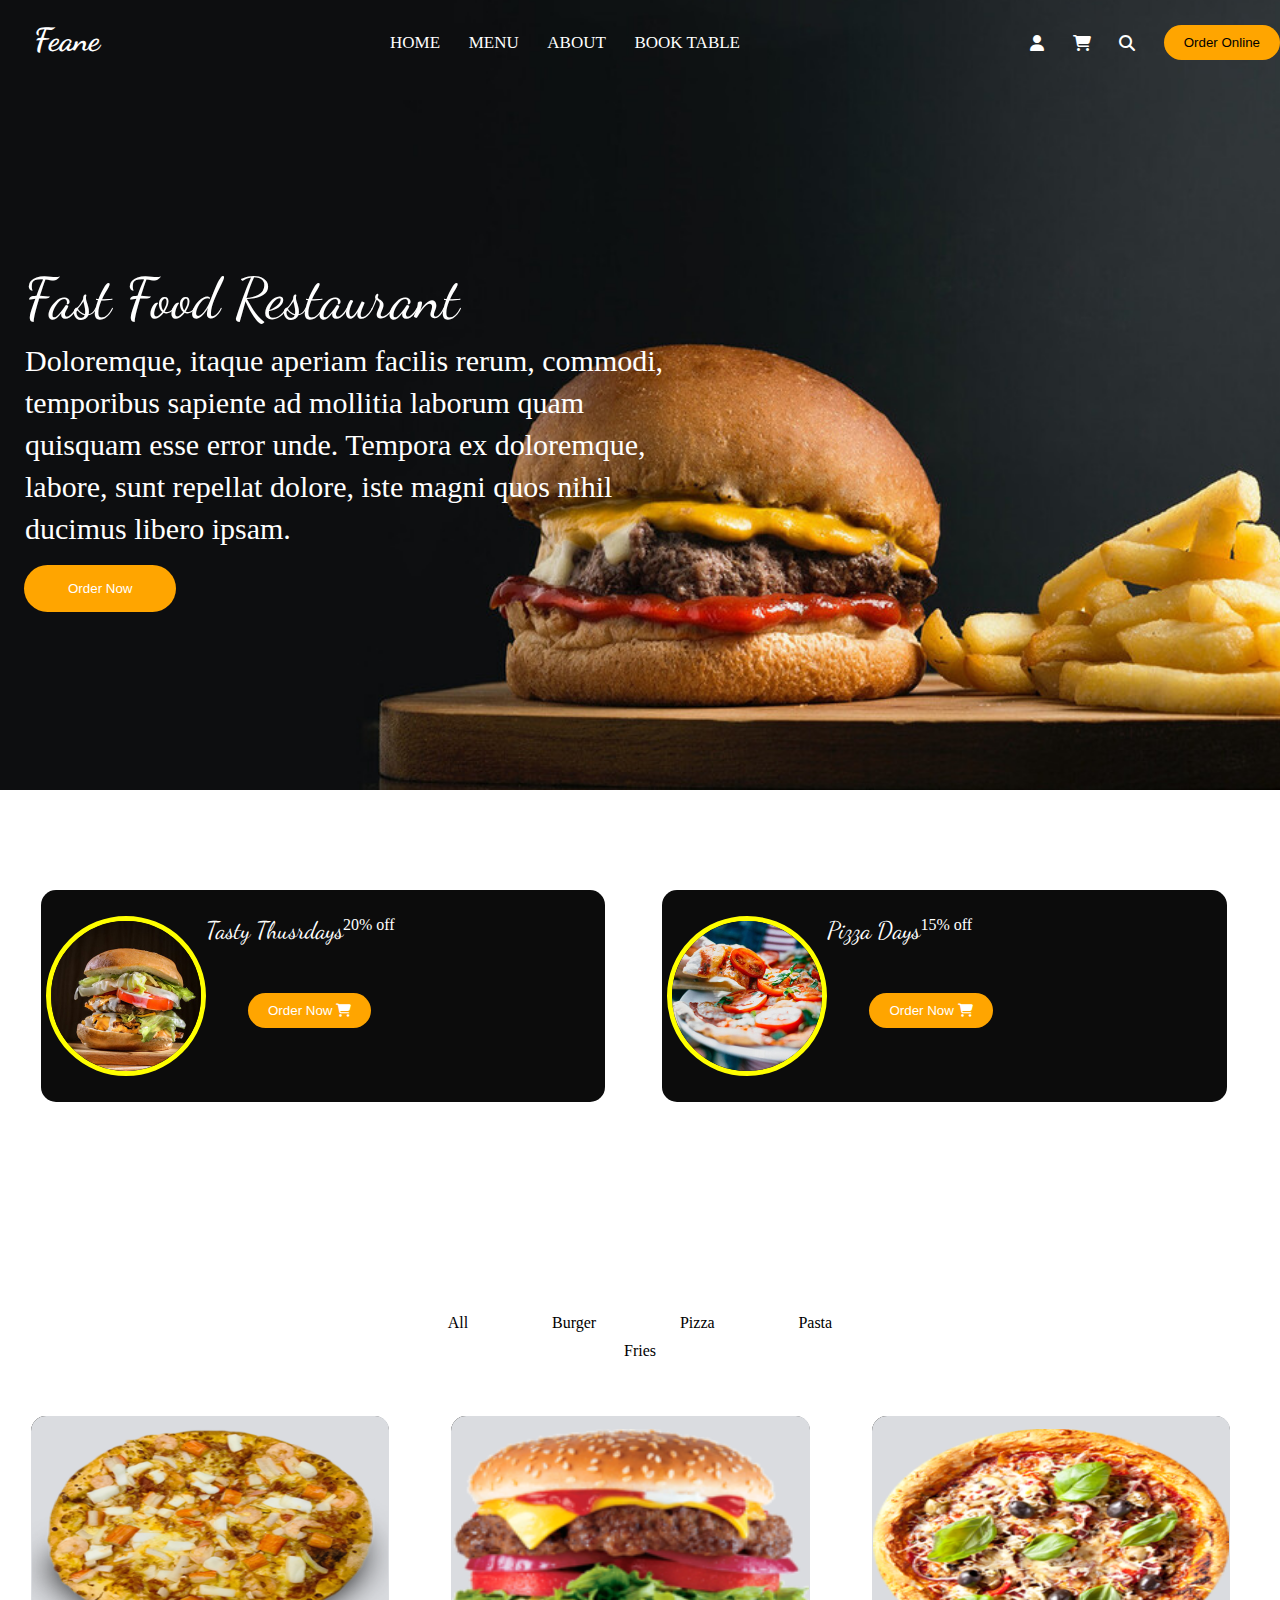
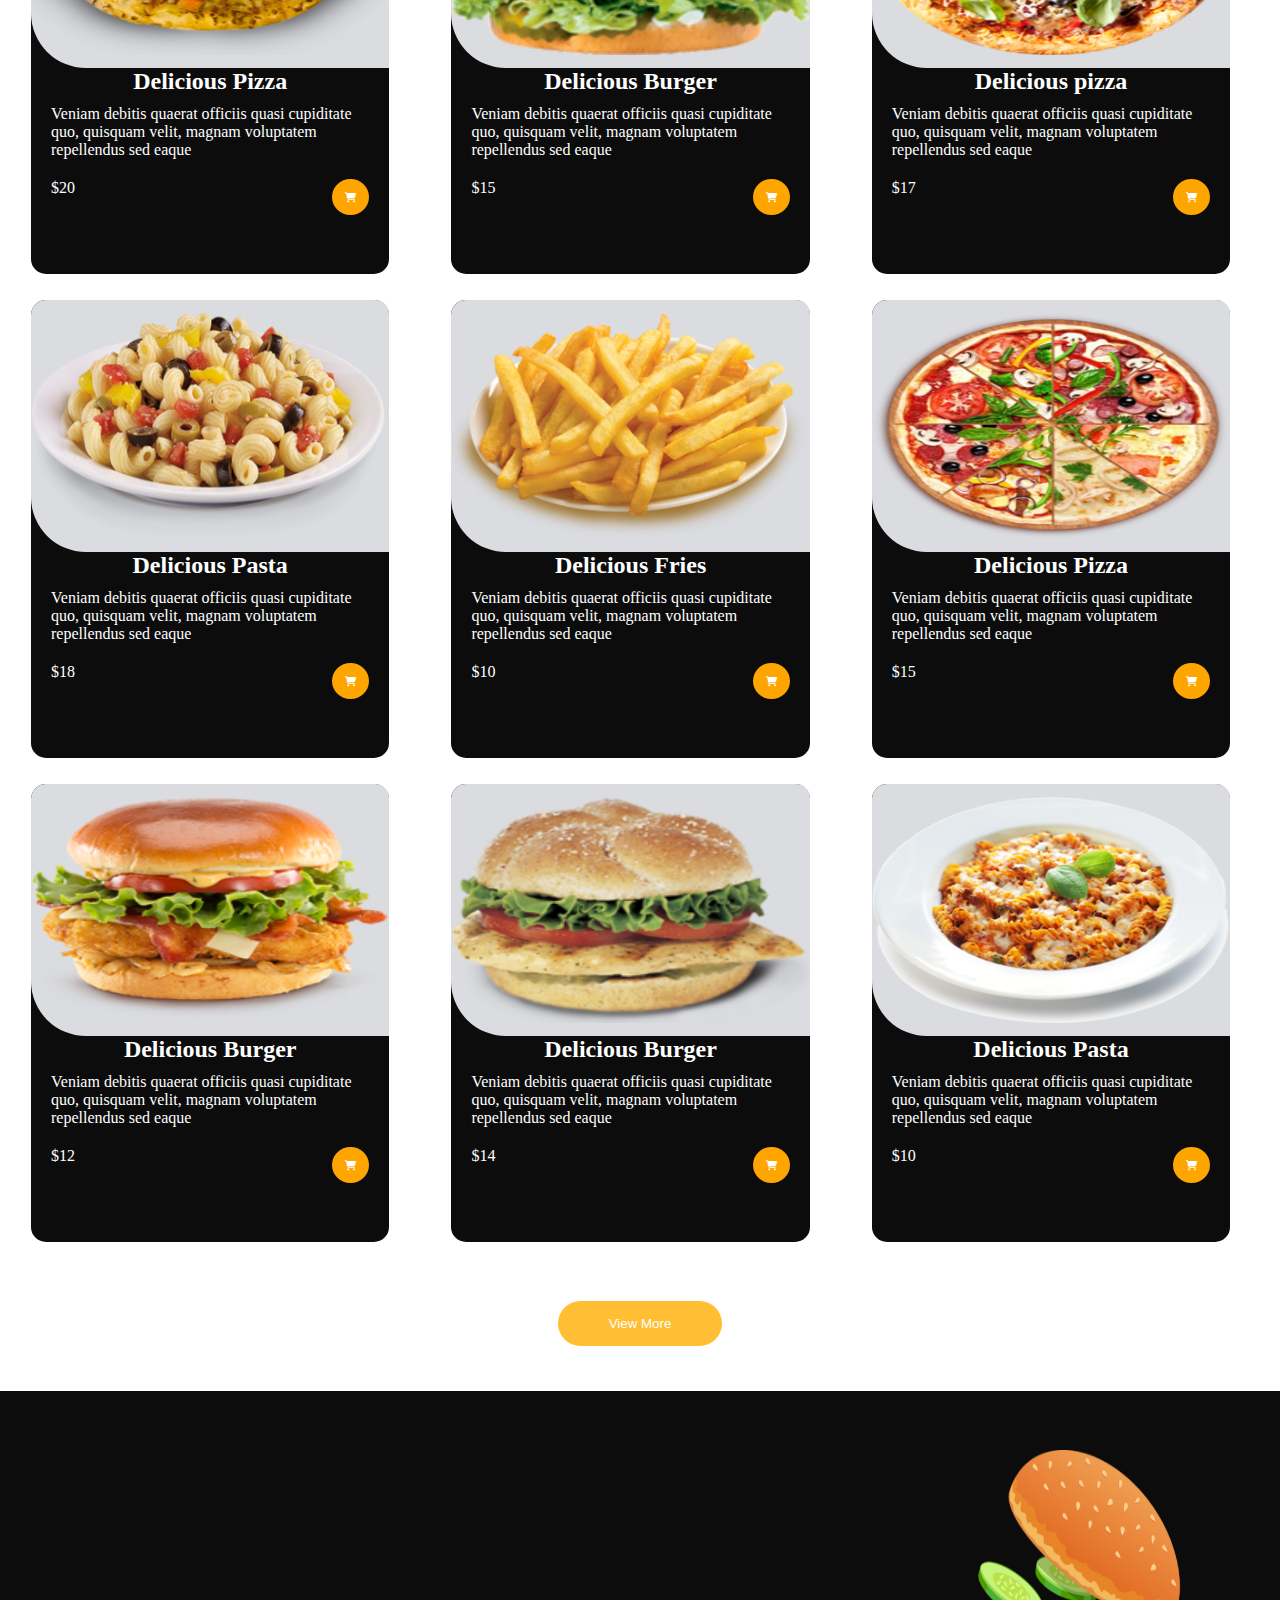
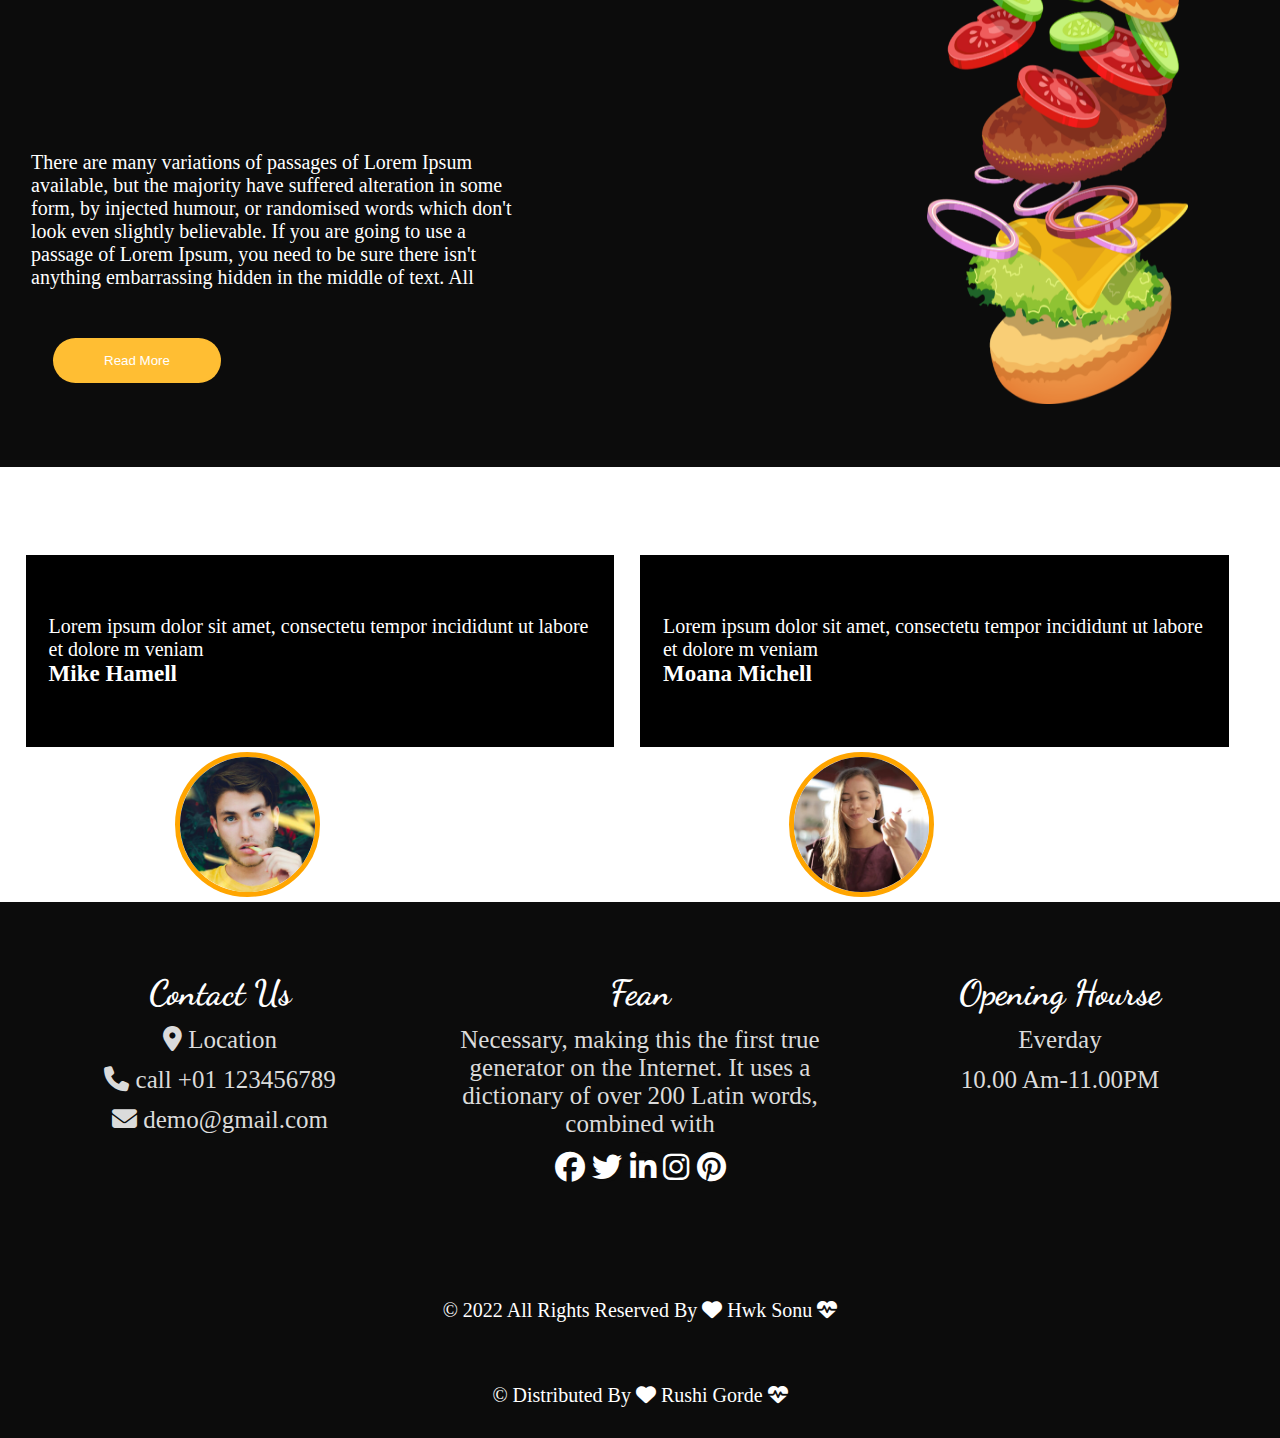
<file: Projects/foodie/index.html>
<!DOCTYPE html>
<html lang="en">

<head>
  <meta charset="UTF-8">
  <meta http-equiv="X-UA-Compatible" content="IE=edge">
  <meta name="viewport" content="width=device-width, initial-scale=1.0">
  <title>Feane
  </title>
  <link rel="stylesheet" href="css/style.css">
  <link rel="stylesheet" href=" https://cdnjs.cloudflare.com/ajax/libs/font-awesome/6.2.1/css/all.min.css">
  <link rel="preconnect" href="https://fonts.googleapis.com">
  <link rel="preconnect" href="https://fonts.gstatic.com" crossorigin>
  <link href="https://fonts.googleapis.com/css2?family=Dancing+Script&display=swap" rel="stylesheet">
  <link href="https://unpkg.com/aos@2.3.1/dist/aos.css" rel="stylesheet">
  <link rel="shortcut icon" href="./photo/download (1).png" type="image/x-icon">
</head>

<body>
  <div class="contener">
    <header>

      <div class="header1">
        <div class="icon">

          <h1>Feane</h1>

          <i class="fa-solid fa-bars"></i>



        </div>
        <!--End of icon-->
        <div class="header2">
          <ul>
            <li> <a href="#">HOME</a> </li>
            <li> <a href="#"> MENU</a></li>
            <li> <a href="#">ABOUT</a> </li>
            <li> <a href="#">BOOK TABLE</a> </li>
          </ul>
        </div>
        <!--End of header2-->
        <div class="header3">


          <i class="fa-solid fa-user"></i>
          <i class="fa-solid fa-cart-shopping"></i>
          <i class="fa-solid fa-magnifying-glass"></i>
          <input type="button" value="Order Online">

        </div>
        <!--End of header3-->
      </div>
      <!--End of header 1-->
    </header>
      <header1>
        <div class="herosection">
          <div>

            
            <h2>Fast Food Restaurant</h2>
          
            <p>Doloremque, itaque aperiam facilis rerum, commodi, temporibus sapiente ad mollitia laborum quam quisquam
              esse
              error unde. Tempora ex doloremque, labore, sunt repellat dolore, iste magni quos nihil ducimus libero
              ipsam.
              <br>
              <input type="button" value="Order Now">
            </p>
          </div>
        </div>
        <!--End od herosection-->
    </header1>

    <div class="menu">
      <div class="menu1">
        
        <div class="menu2">
           <img src="photo/Frist 02.jpg" alt="Error Image">
          <h2>Tasty Thusrdays</h2>
          <p>20% off</p>
          <button>
            Order Now
            <i class="fa-solid fa-cart-shopping"></i>
          </button>
        </div>
        <div class="menu2"> <img src="photo/Frist 03.jpg" alt="">

          <h2>Pizza Days</h2>
          <p>15% off</p>


          <button>
            Order Now
            <i class="fa-solid fa-cart-shopping"></i>
          </button>
        </div>
      </div>
      <!--End of menu1-->
      <div class="menu3">
        <div data-aos="zoom-in">
          <h3>Our Menu</h3>
        </div>
        <ul>
          <li>All</li>
          <li>Burger</li>
          <li>Pizza</li>
          <li>Pasta</li>
          <li>Fries</li>
        </ul>
        <div class="order">
          <div class="order1">
            <img id="s1" src="photo/Frist 04.png" alt="Error Image">
            <h2>
              Delicious Pizza
            </h2>
            <p>Veniam debitis quaerat officiis quasi cupiditate quo, quisquam velit, magnam voluptatem repellendus
              sed
              eaque</p>
            <p>$20 <i class="fa-solid fa-cart-shopping"></i></p>
          </div>
          <div class="order1">
            <img src="photo/Frist 05.png" alt="Error Image">
            <h2>
              Delicious Burger
            </h2>
            <p>Veniam debitis quaerat officiis quasi cupiditate quo, quisquam velit, magnam voluptatem repellendus
              sed
              eaque</p>
            <p>$15 <i class="fa-solid fa-cart-shopping"></i></p>
          </div>
          <div class="order1">
            <img src="photo/Frist 06.png" alt="Error Image">
            <h2>
              Delicious pizza
            </h2>
            <p>Veniam debitis quaerat officiis quasi cupiditate quo, quisquam velit, magnam voluptatem repellendus
              sed
              eaque</p>
            <p>$17 <i class="fa-solid fa-cart-shopping"></i></p>
          </div>
          <div class="order1">
            <img src="photo/Frist 07.png" alt="Error Image">
            <h2>
              Delicious Pasta
            </h2>
            <p>Veniam debitis quaerat officiis quasi cupiditate quo, quisquam velit, magnam voluptatem repellendus
              sed
              eaque</p>
            <p>$18 <i class="fa-solid fa-cart-shopping"></i></p>
          </div>
          <div class="order1">
            <img src="photo/Frist 08.png" alt="Error Image">
            <h2>
              Delicious Fries
            </h2>
            <p>Veniam debitis quaerat officiis quasi cupiditate quo, quisquam velit, magnam voluptatem repellendus
              sed
              eaque</p>
            <p>$10 <i class="fa-solid fa-cart-shopping"></i></p>
          </div>
          <div class="order1">
            <img src="photo/Frist 09.png" alt="Error Image">
            <h2>
              Delicious Pizza
            </h2>
            <p>Veniam debitis quaerat officiis quasi cupiditate quo, quisquam velit, magnam voluptatem repellendus
              sed
              eaque</p>
            <p>$15 <i class="fa-solid fa-cart-shopping"></i></p>
          </div>
          <div class="order1">
            <img src="photo/Frist 10.png" alt="Error Image">
            <h2>
              Delicious Burger
            </h2>
            <p>Veniam debitis quaerat officiis quasi cupiditate quo, quisquam velit, magnam voluptatem repellendus
              sed
              eaque</p>
            <p>$12 <i class="fa-solid fa-cart-shopping"></i></p>
          </div>
          <div class="order1">
            <img src="photo/Frist 11.png" alt="Error Image">
            <h2>
              Delicious Burger
            </h2>
            <p>Veniam debitis quaerat officiis quasi cupiditate quo, quisquam velit, magnam voluptatem repellendus
              sed
              eaque</p>
            <p>$14 <i class="fa-solid fa-cart-shopping"></i></p>
          </div>
          <div class="order1">
            <img src="photo/Frist 12.png" alt="Error Image">
            <h2>
              Delicious Pasta
            </h2>
            <p>Veniam debitis quaerat officiis quasi cupiditate quo, quisquam velit, magnam voluptatem repellendus
              sed
              eaque</p>
            <p>$10 <i class="fa-solid fa-cart-shopping"></i></p>
          </div>
          <input type="button" value="View More">
        </div>
        <!--End of order-->
      </div>
      <!--End of menu3-->
    </div>
    <!--End of menu-->
    <div class="burger">
      <div class="burger1">
        <div data-aos="zoom-in">
        <h2>We Are Fene</h2>
      </div>
        <p>There are many variations of passages of Lorem Ipsum available, but the majority have suffered alteration
          in some form, by injected humour, or randomised words which don't look even slightly believable. If you are
          going to use a passage of Lorem Ipsum, you need to be sure there isn't anything embarrassing hidden in the
          middle of text. All</p>
        <input type="button" value="Read More">
      </div>
      <div class="burger1">
        <img src="photo/Frist 13.png" alt="Error Image">
      </div>


    </div>
    <!--End of burger-->
   
    <div class="costmer">
      <div data-aos="zoom-in">      

      <h2>What says Our Costmer</h2>
    </div>
      <div class="our2">
        <div class="our">
          <p>Lorem ipsum dolor sit amet, consectetu tempor incididunt ut labore et dolore m veniam
            <br> <b>Mike Hamell</b>
          </p>


          <img src="photo/Frist 40.jpg" alt="">
        </div>
        <div class="our">
          <p>Lorem ipsum dolor sit amet, consectetu tempor incididunt ut labore et dolore m veniam <br>
            <b>
              Moana Michell

            </b>
          </p>
          <img src="photo/Frist 39.jpg" alt="">

        </div>
        <div class="our1">
        </div>
      </div>
    </div>
    <!--End of costmer-->
    </main>
    <footer>
      <div class="footer1">
        <div class="foot">
          <h3>Contact Us</h3>
          <p> <i class="fa-solid fa-location-dot"></i> Location</p>
          <p> <i class="fa-solid fa-phone"></i> call +01 123456789</p>
          <p> <i class="fa-solid fa-envelope"></i> demo@gmail.com</p>
        </div>
        <div class="foot">
          <h3>Fean</h3>
          <p>Necessary, making this the first true generator on the Internet. It uses a dictionary of over 200 Latin
            words, combined with</p>
          <div class="sai"><i class="fa-brands fa-facebook"></i> <i class="fa-brands fa-twitter"></i> <i
              class="fa-brands fa-linkedin-in"></i> <i class="fa-brands fa-instagram"></i> <i
              class="fa-brands fa-pinterest"></i></div>
        </div>
        <div class="foot">
          <h3>Opening Hourse</h3>
          <p>Everday</p>
          <p>10.00 Am-11.00PM</p>
        </div>

      </div>
     
      <div class="sai4">
        <p>

          &copy; 2022 All Rights Reserved By <i class="fa-solid fa-heart"></i> Hwk Sonu <i
            class="fa-solid fa-heart-pulse"></i>
        </p>
        <p>
          &copy; Distributed By <i class="fa-solid fa-heart"></i> Rushi Gorde <i class="fa-solid fa-heart-pulse"></i>
        </p>
      </div>
    </footer>
  </div>
  <!--End of contener-->












  <script src="https://unpkg.com/aos@2.3.1/dist/aos.js"></script>


  <script>
    AOS.init();
  </script>





</body>

</html>
</file>
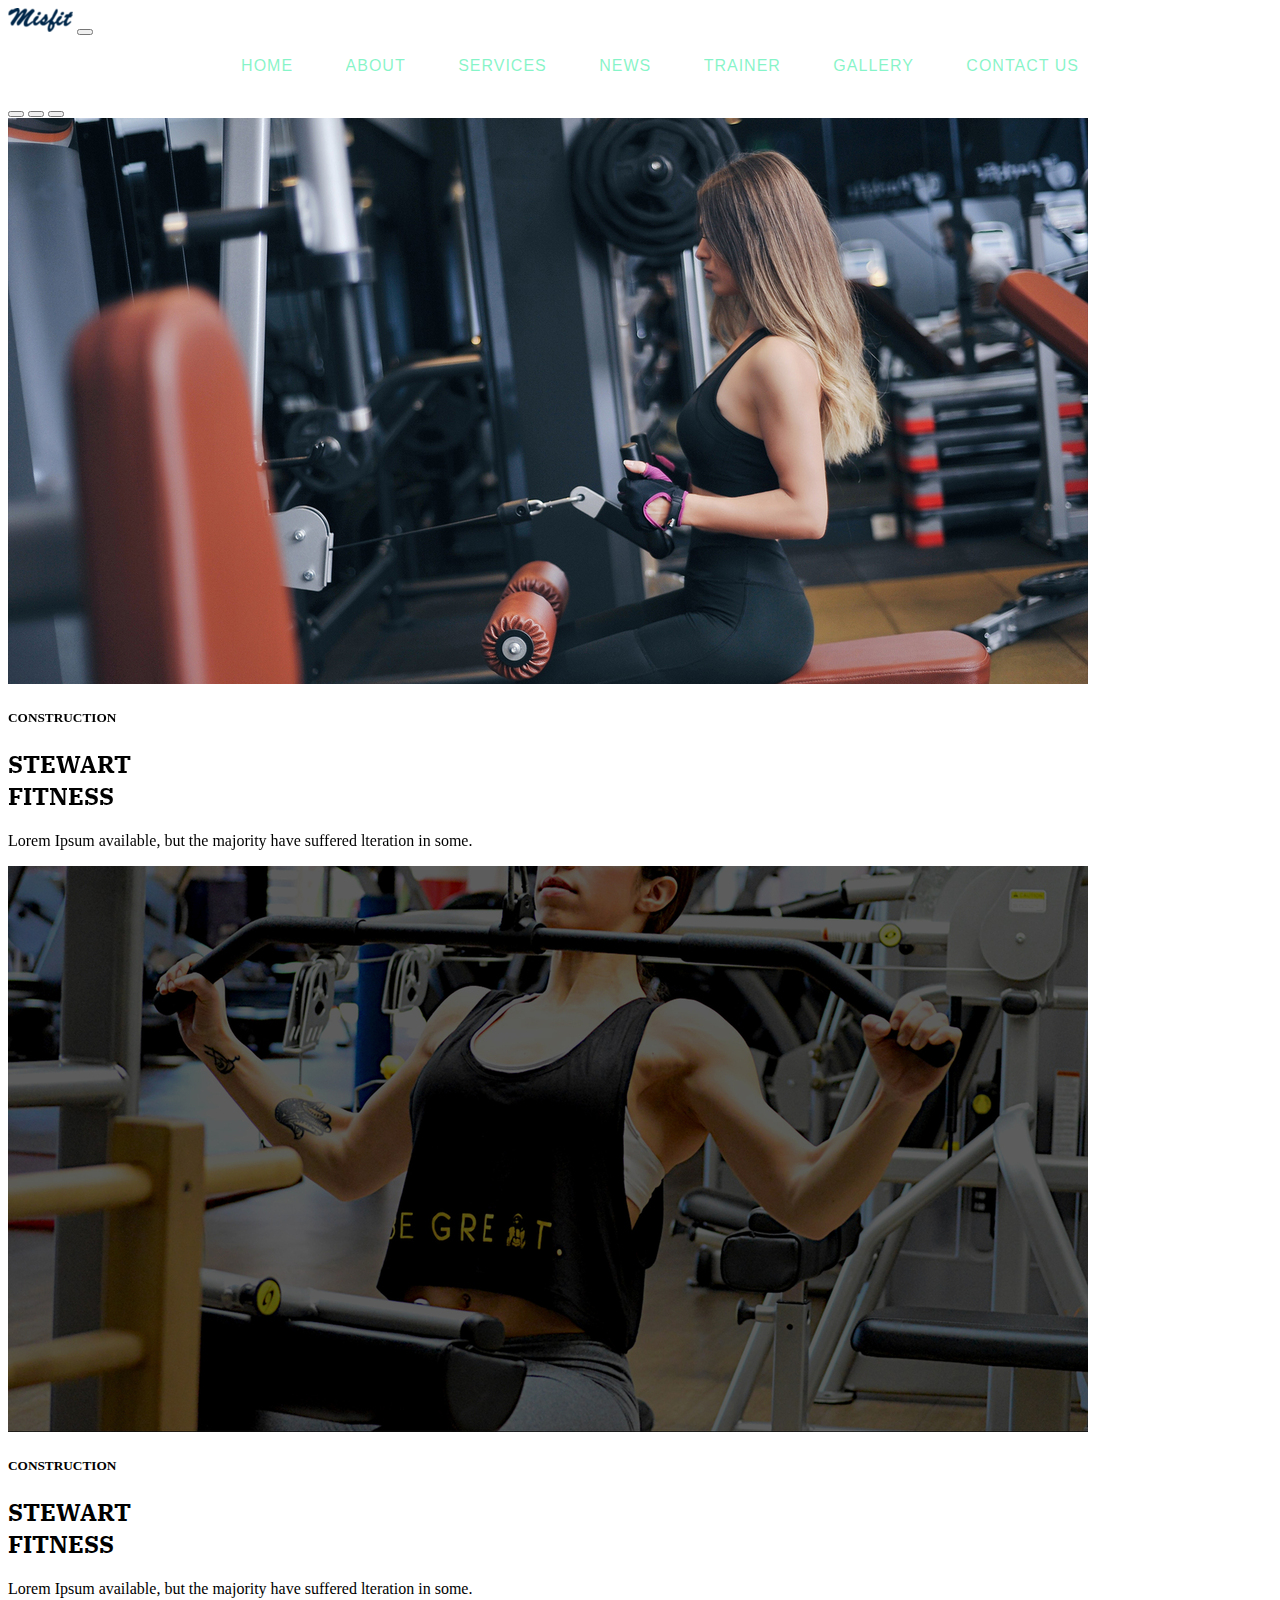
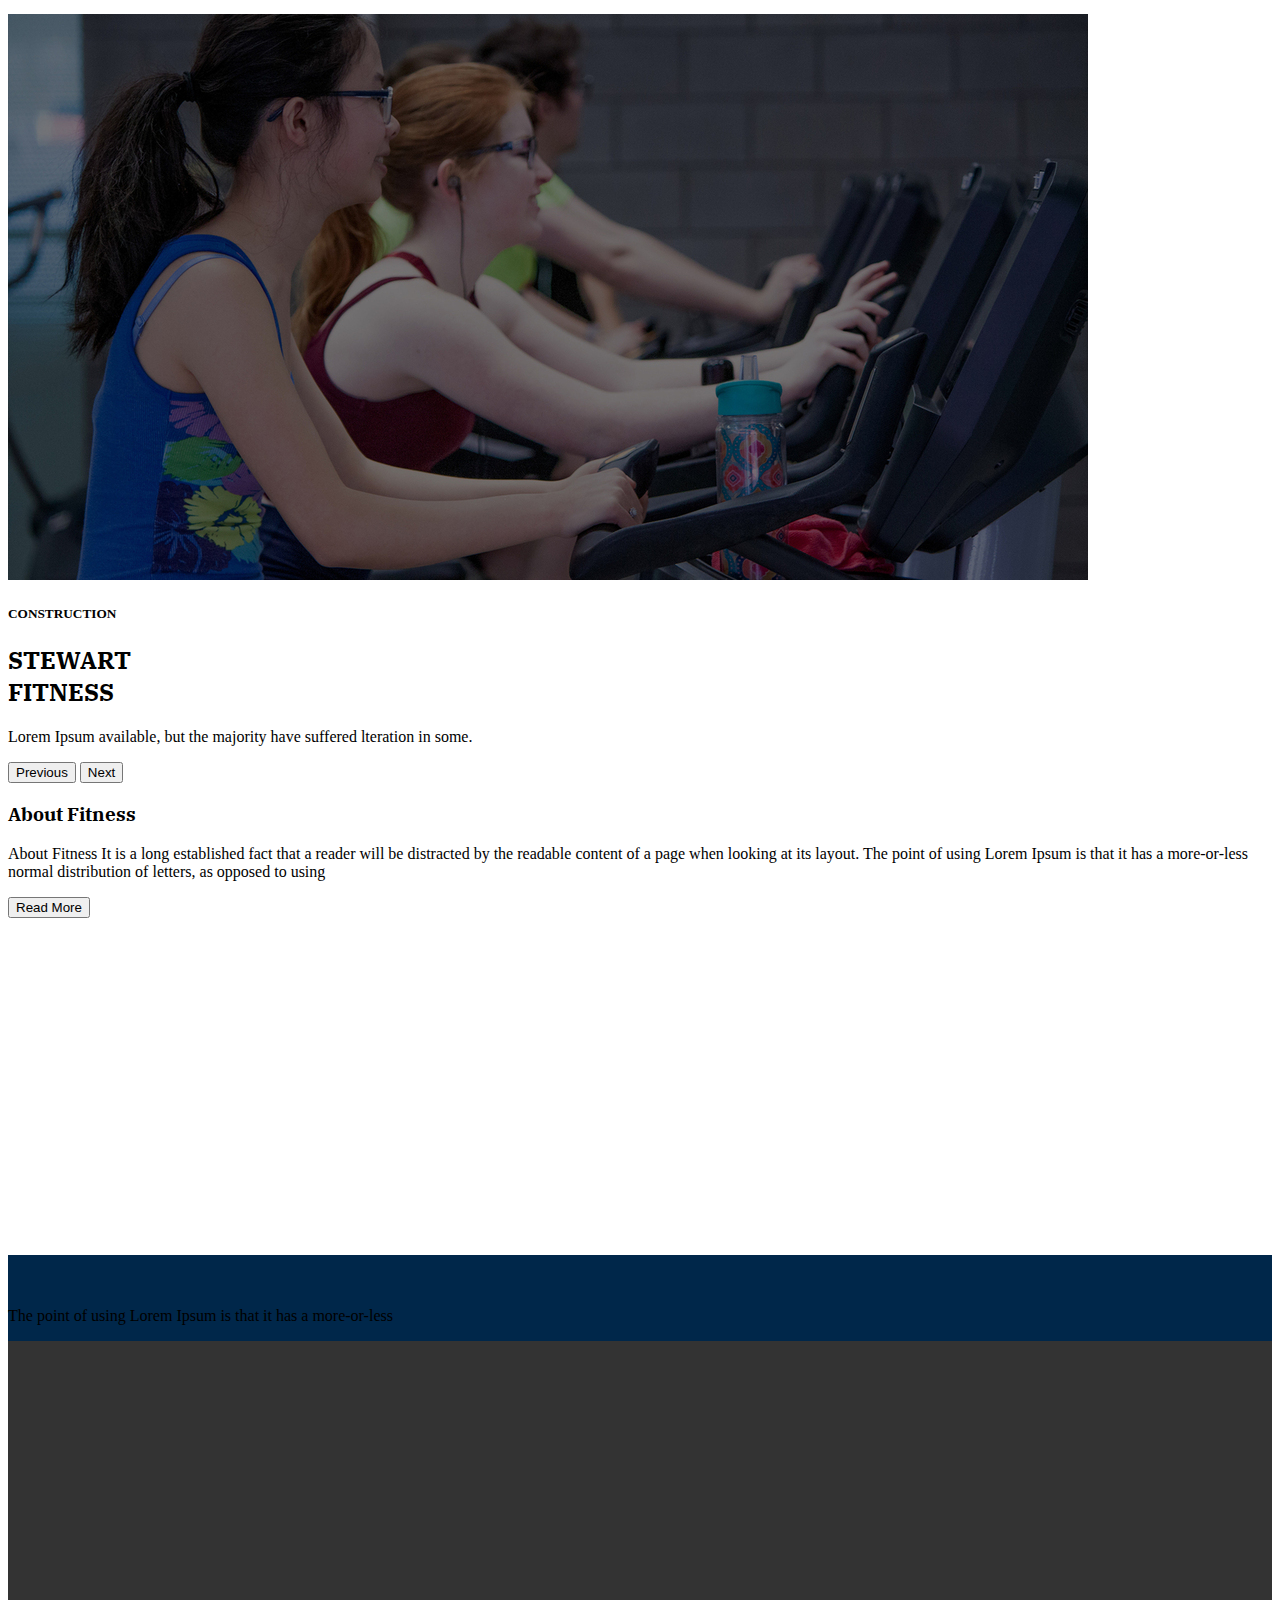
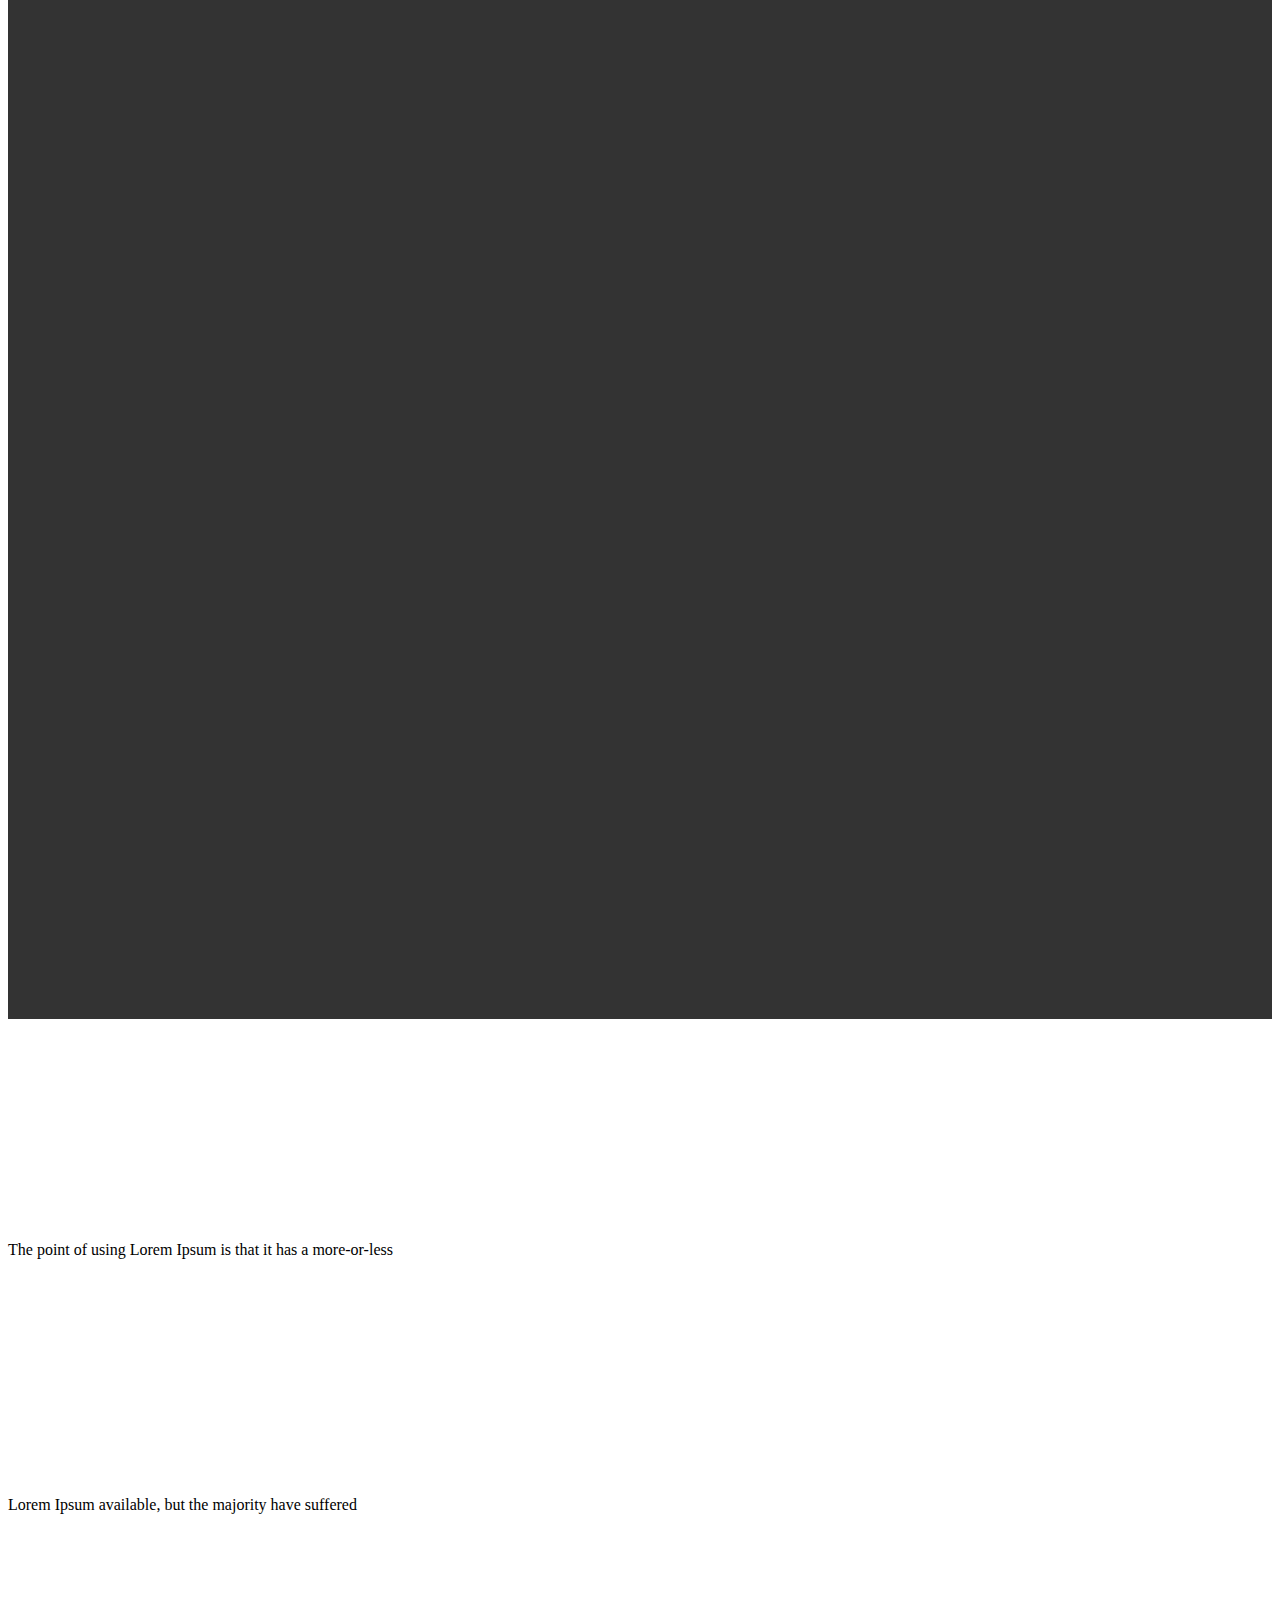
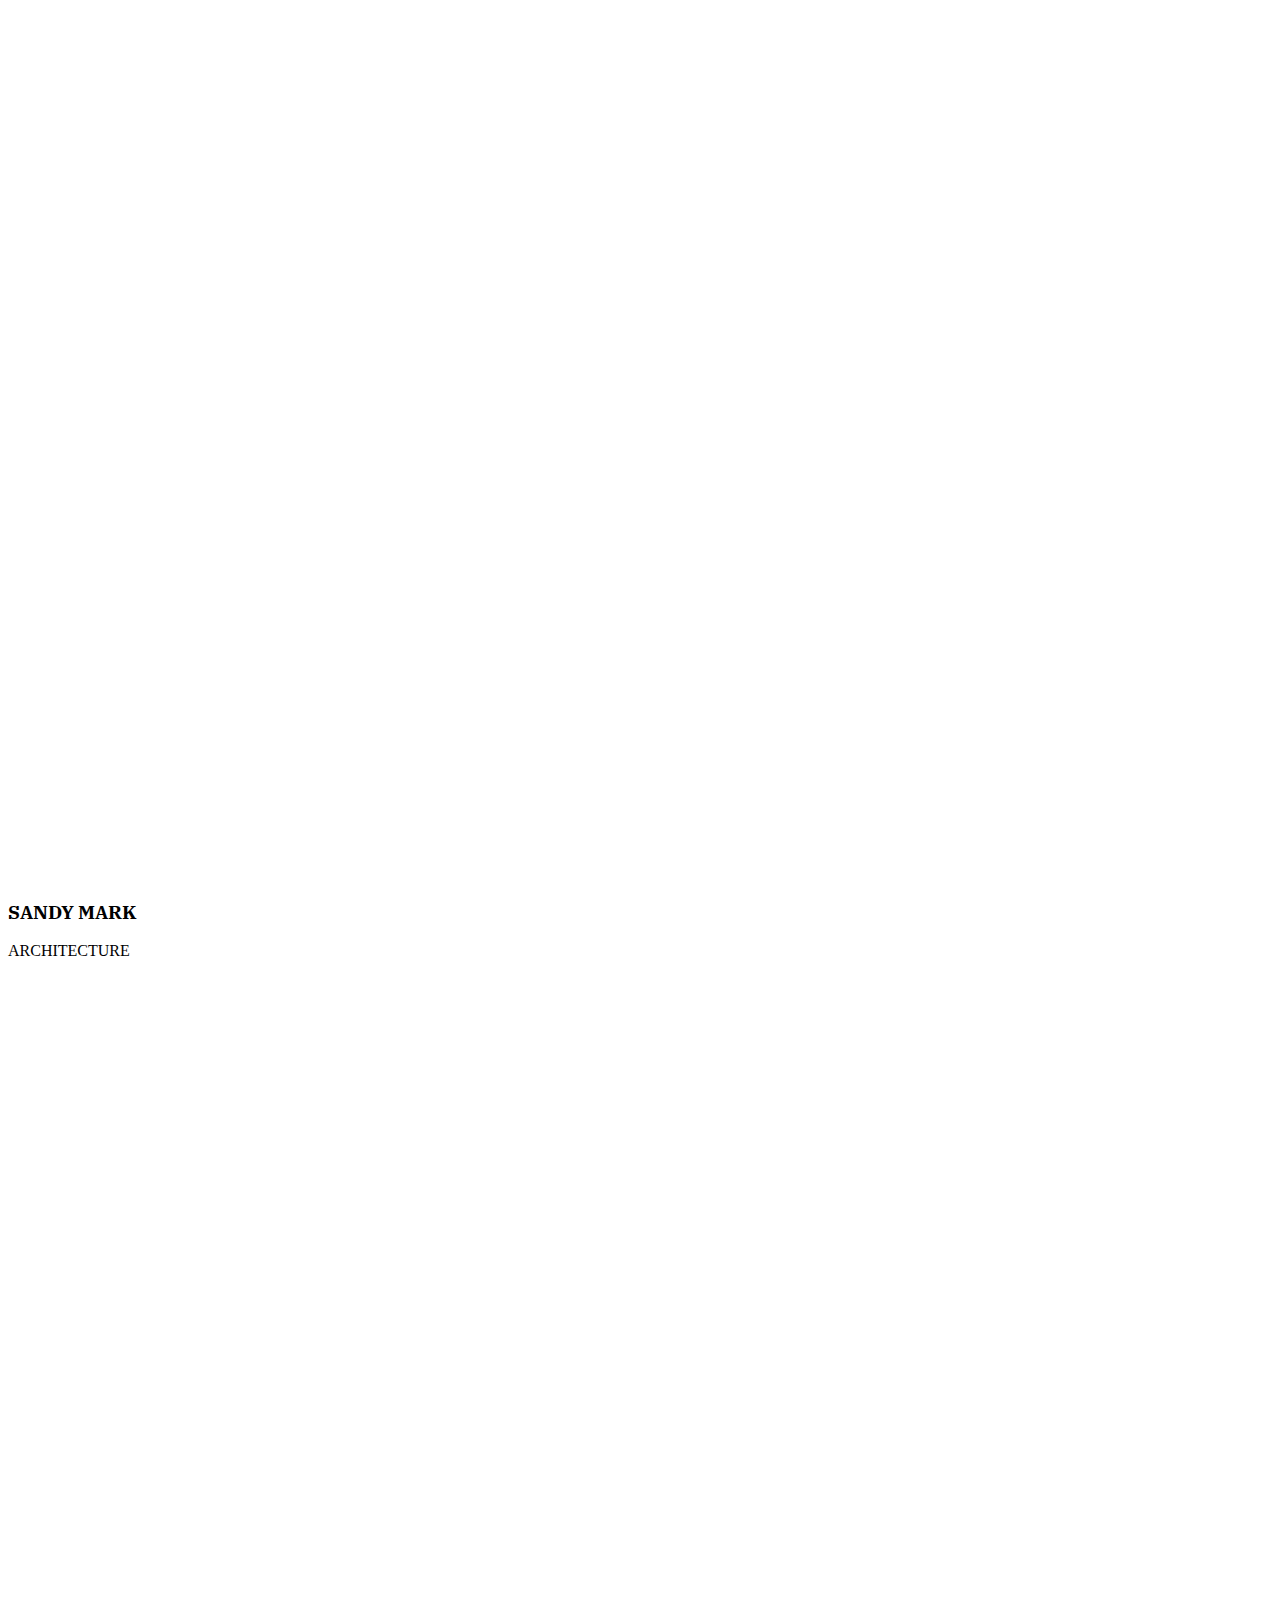
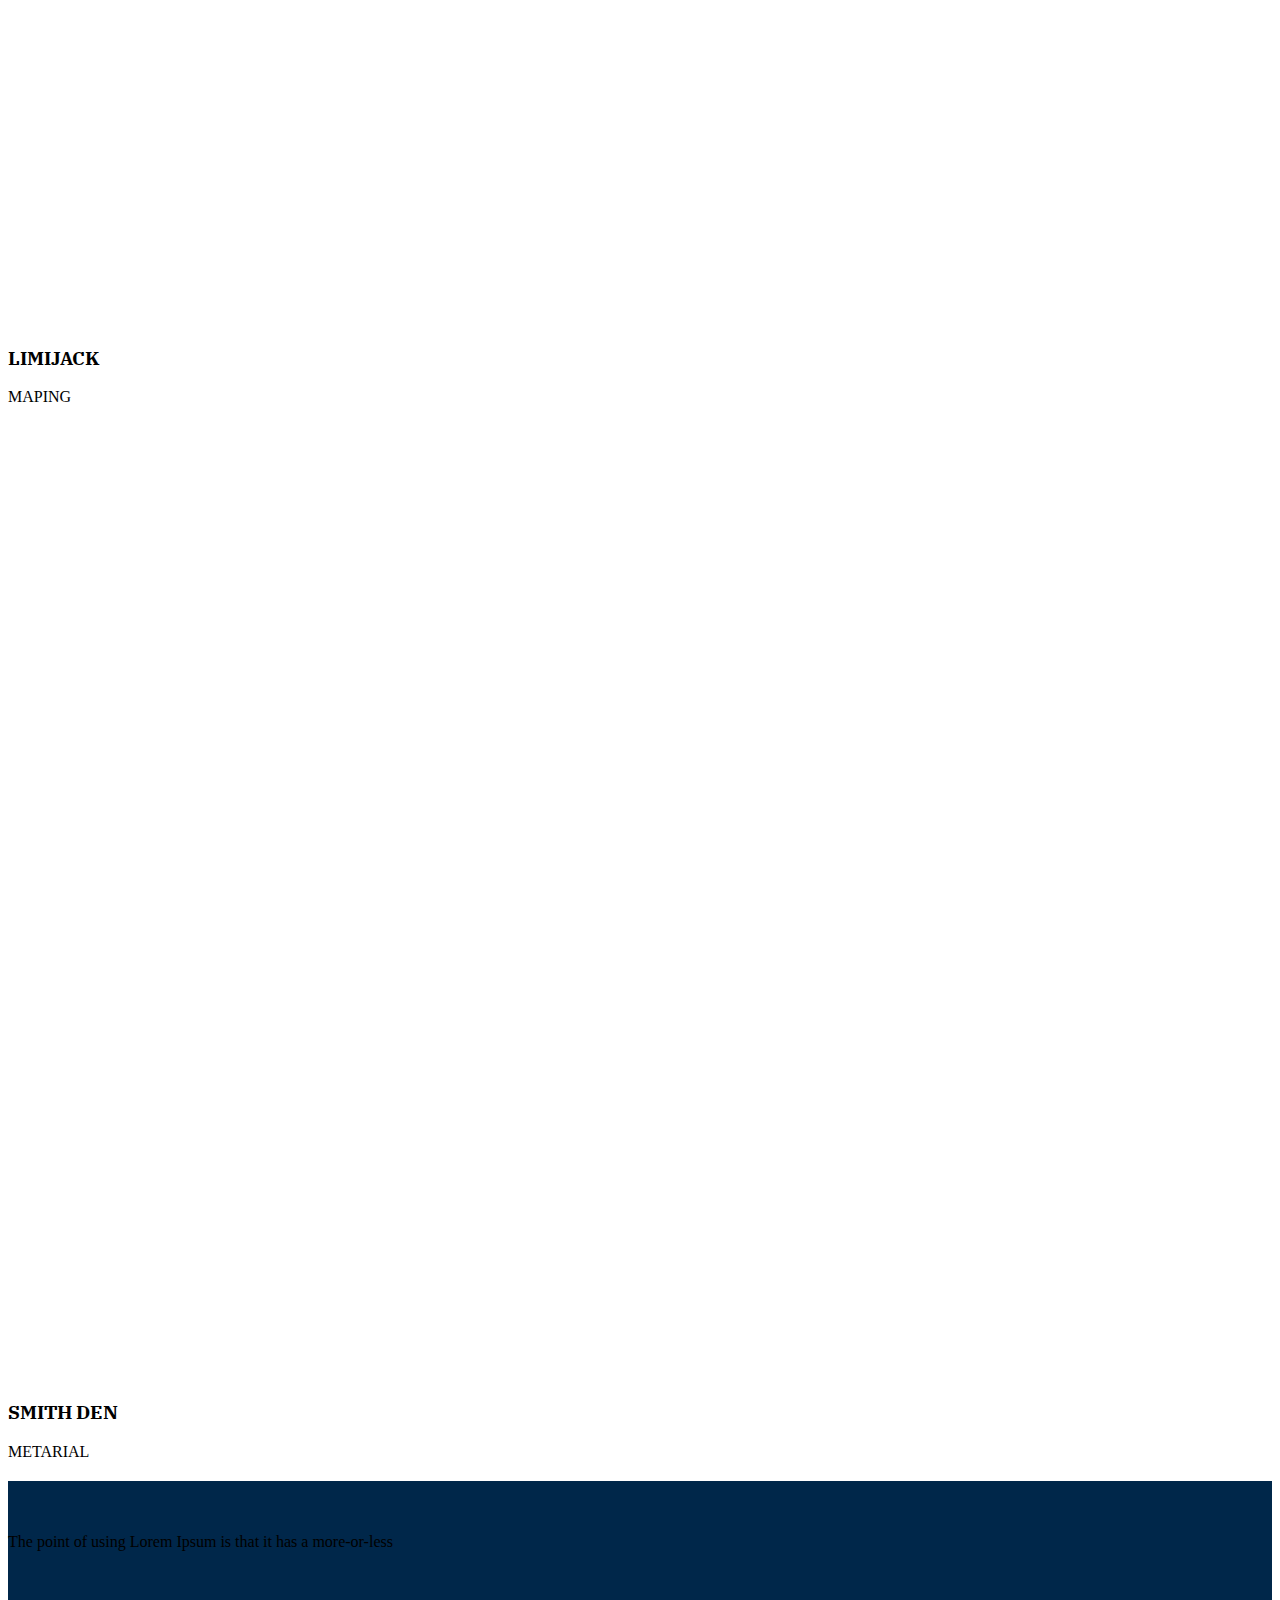
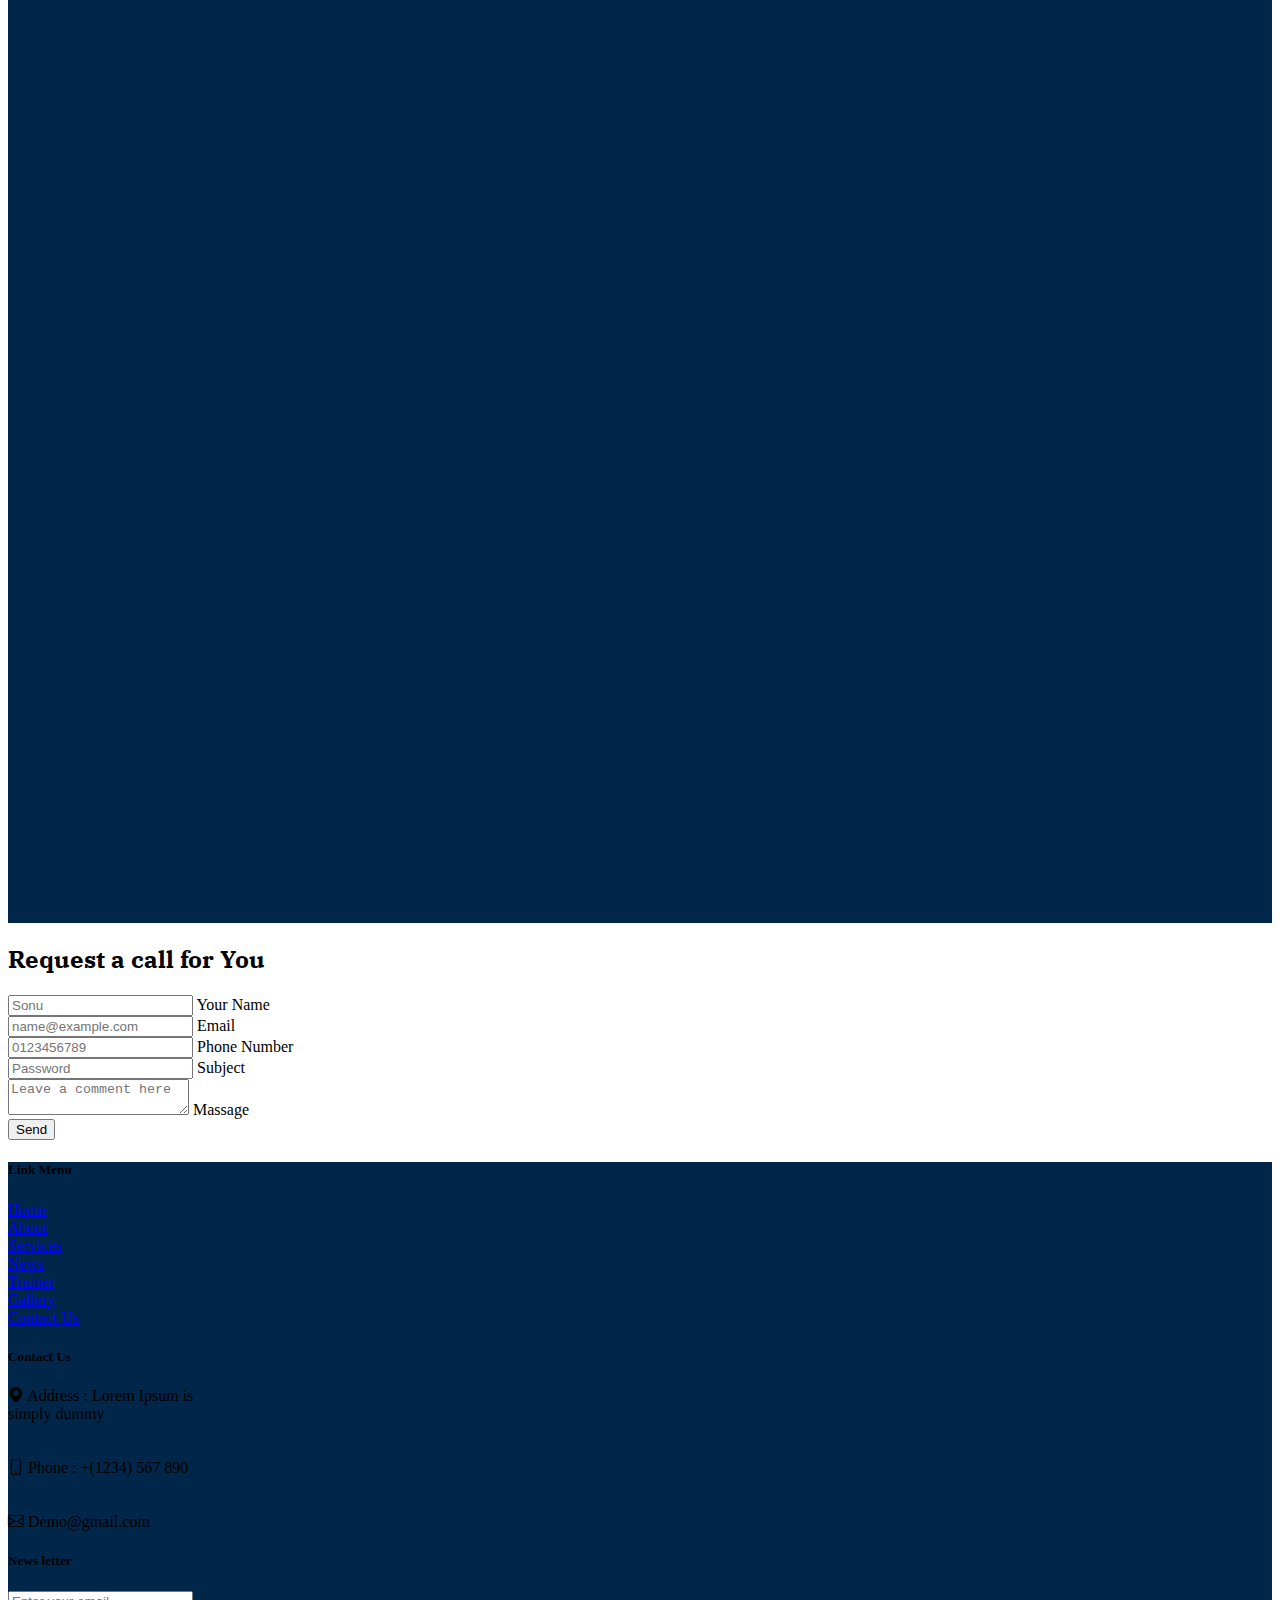
<file: Projects/misfit/index.html>
<!doctype html>
<html lang="en">

<head>
  <meta charset="utf-8">
  <meta name="viewport" content="width=device-width, initial-scale=1">
  <title>Misfit </title>
  <link href="https://cdn.jsdelivr.net/npm/bootstrap@5.3.0-alpha1/dist/css/bootstrap.min.css" rel="stylesheet"
    integrity="sha384-GLhlTQ8iRABdZLl6O3oVMWSktQOp6b7In1Zl3/Jr59b6EGGoI1aFkw7cmDA6j6gD" crossorigin="anonymous">
  <link rel="stylesheet" href="https://cdn.jsdelivr.net/npm/bootstrap-icons@1.10.3/font/bootstrap-icons.css">
  <link rel="stylesheet" href="css/style.css">
  <link href="https://unpkg.com/aos@2.3.1/dist/aos.css" rel="stylesheet">
  <link rel="preconnect" href="https://fonts.googleapis.com">
<link rel="preconnect" href="https://fonts.gstatic.com" crossorigin>
<link href="https://fonts.googleapis.com/css2?family=Alex+Brush&family=Courier+Prime:ital@1&family=IBM+Plex+Serif:ital,wght@1,500&display=swap" rel="stylesheet">
</head>

<body>
  <div class="container-fluid">
    <div class="row" id="header">
      <nav class="navbar navbar-expand-lg bg-body-tertiary">
        <div class="container-fluid">
          <img src="photo/Temp 05.png" class="img-fluid" alt="Image error">
          <button class="navbar-toggler" type="button" data-bs-toggle="collapse"
            data-bs-target="#navbarSupportedContent" aria-controls="navbarSupportedContent" aria-expanded="false"
            aria-label="Toggle navigation">
            <span class="navbar-toggler-icon"></span>
          </button>
          <div class="collapse navbar-collapse" id="navbarSupportedContent">
            <ul class="snip1143 navbar-nav text-start ms-auto mt-4">
              <li><a href="#corosal" data-hover="Home" class="text-dark">Home</a></li>
              <li><a href="#About" data-hover="About" class="text-dark">About </a></li>
              <li><a href="#Services" data-hover="Services" class="text-dark">Services</a></li>
              <li><a href="#News" data-hover="News" class="text-dark">News</a></li>
              <li><a href="#Trainer" data-hover="Trainer" class="text-dark">Trainer</a></li>
              <li><a href="#Gallery" data-hover="Gallery" class="text-dark">Gallery</a></li>
              <li><a href="#Contact" data-hover="Contact Us" class="text-dark">Contact us</a></li>
            </ul>

          </div>
        </div>
      </nav>
    </div>
    <!--End of header-->
    <div class="row" id="corosal">
      <div id="carouselExampleCaptions" class="carousel slide p-0">
        <div class="carousel-indicators">
          <button type="button" data-bs-target="#carouselExampleCaptions" data-bs-slide-to="0" class="active"
            aria-current="true" aria-label="Slide 1"></button>
          <button type="button" data-bs-target="#carouselExampleCaptions" data-bs-slide-to="1"
            aria-label="Slide 2"></button>
          <button type="button" data-bs-target="#carouselExampleCaptions" data-bs-slide-to="2"
            aria-label="Slide 3"></button>
        </div>
        <div class="carousel-inner">
          <div class="carousel-item active">
            <img src="photo/Temp 07.jpg" class="d-block w-100" alt="Image Error">
            <div class="carousel-caption d-none d-md-block position-absolute top-50 start-0">
              <div data-aos="fade-down">

                <h5>CONSTRUCTION</h5>
                <h2 class="display-1 fw-bold">STEWART <br> FITNESS</h2>
                <p class="lead">Lorem Ipsum available, but the majority have suffered lteration in some.</p>
              </div>
            </div>
          </div>
          <div class="carousel-item">
            <img src="photo/Temp 08.jpg" class="d-block ms-auto w-100" alt="Image Error">
            <div class="carousel-caption d-none d-md-block position-absolute top-50 start-0">
              <h5>CONSTRUCTION</h5>
              <h2 class="display-1 fw-bold">STEWART <br> FITNESS</h2>
              <p class="lead">Lorem Ipsum available, but the majority have suffered lteration in some.</p>
            </div>
          </div>
          <div class="carousel-item">
            <img src="photo/Temp 09.jpg" class="d-block w-100" alt="Image Error">
            <div class="carousel-caption d-none d-md-block position-absolute top-50 start-0">
              <h5>CONSTRUCTION</h5>
              <h2 class="display-1 fw-bold">STEWART <br> FITNESS</h2>
              <p class="lead">Lorem Ipsum available, but the majority have suffered lteration in some.</p>
            </div>
          </div>
        </div>
        <button class="carousel-control-prev" type="button" data-bs-target="#carouselExampleCaptions"
          data-bs-slide="prev">
          <span class="carousel-control-prev-icon" aria-hidden="true"></span>
          <span class="visually-hidden">Previous</span>
        </button>
        <button class="carousel-control-next" type="button" data-bs-target="#carouselExampleCaptions"
          data-bs-slide="next">
          <span class="carousel-control-next-icon" aria-hidden="true"></span>
          <span class="visually-hidden">Next</span>
        </button>
      </div>
    </div>
    <!--End of crousal-->
    <div class="row" id="About">
      <div class="container mt-5">
        <div class="container">
          <div class="row">
            <div class="col-sm-4 shadow-lg p-3 mb-5 bg-body-tertiary rounded">
              <h3 class="my-5">About Fitness</h3>
              <p class="my-5">About Fitness
                It is a long established fact that a reader will be distracted by the readable content of a page when
                looking at its layout. The point of using Lorem Ipsum is that it has a more-or-less normal distribution
                of letters, as opposed to using</p>
              <button type="button" class="btn btn-outline-dark my-3">Read More</button>
            </div>

            <div class="col-sm-8">
              <div data-aos="fade-down" data-aos-easing="linear" data-aos-duration="1500">

                <img src="photo/Temp 10.jpg" class="img-fluid" alt="Image Error">
              </div>
            </div>
          </div>

        </div>

      </div>
    </div>
    <!--End of Fitness-->
    <div class="row my-5 bg-purpel" id="Services">
      <div data-aos="zoom-in-down">

        <h2 class="text-center text-light display-4 fw-semibold my-5">Our Services</h2>
      </div>
      <p class="text-light text-center">The point of using Lorem Ipsum is that it has a more-or-less</p>
      <div class="container text-center">
        <div class="container">

          <div class="row my-5">
            <div class="col-sm hover-fade mt-5">
              <a href="#" title="">
                <div data-aos="fade-down">

                  <img src="photo/Temp 11.jpg" alt="" />
                </div>
              </a>
            </div>
            <div class="col-sm hover-fade mt-5">
              <a href="#" title="">
                <div data-aos="flip-down">

                  <img src="photo/Temp 12.jpg" alt="" />
                </div>
              </a>
            </div>
            <div class="col-sm hover-fade mt-5">
              <a href="#" title="">
                <div data-aos="fade-down">

                  <img src="photo/Temp 13.jpg" alt="" />
                </div>
              </a>
            </div>
          </div>
        </div>
      </div>
    </div>
    <!--End of Services-->

    <div class="row" id="News">
      <div class="container">
        <div data-aos="zoom-in-down mt-5">

          <h2 class="text-center display-4 fw-semibold text-light">Latest News</h2>
        </div>
        <p class="fw-bolder text-center text-light">The point of using Lorem Ipsum is that it has a more-or-less</p>
        <!-- <img src="photo/Temp 14.jpg" class="img-fluid" alt="Image Error"> -->
      </div>
    </div>
    <!--End of News-->
    <div class="row bg-dark text-light mt-5" id="Trainer">
      <div data-aos="zoom-in-down mt-5">

        <h2 class="text-center display-4 fw-semibold mb-3 mt-5">Our Trainers </h2>
      </div>
      <p class="fw-bolder text-center">
        Lorem Ipsum available, but the majority have suffered
      </p>
      <div class="container">
        <div class="container text-center">

          <div class="row my-5">
            <div class="col-sm hover-zoomin mt-5 ">
              <a href="#" title="">
                <div data-aos="flip-up">

                  <img src="photo/Temp 17.jpg" alt="" />
                </div>
              </a>
              <div class="card-body bg-light">
                <h3 class="card-title text-dark">SANDY MARK </h3>
                <p class="card-text text-dark">ARCHITECTURE</p>
              </div>
            </div>
            <div class="col-sm hover-zoomin mt-5">
              <a href="#" title="">
                <div data-aos="flip-up">

                  <img src="photo/Temp 18.jpg" alt="" />
                </div>
              </a>
              <div class="card-body bg-light">
                <h3 class="card-title text-dark">LIMIJACK </h3>
                <p class="card-text text-dark">MAPING</p>
              </div>
            </div>
            <div class="col-sm hover-zoomin mt-5">
              <a href="#" title="">
                <div data-aos="flip-up">

                  <img src="photo/Temp 19.jpg" alt="" />
                </div>
              </a>
              <div class="card-body bg-light">
                <h3 class="card-title text-dark"> SMITH DEN </h3>
                <p class="card-text text-dark">METARIAL</p>
              </div>
            </div>
          </div>
        </div>
      </div>
    </div>
    <!--end of Trainers-->
    <div class="row bg-purpel text-light mt-5" id="Gallery">
      <div data-aos="zoom-in-down">

        <h2 class="text-center display-4 fw-semibold mb-3 mt-5">Gallery </h2>
      </div>
      <p class="fw-bolder text-center">
        The point of using Lorem Ipsum is that it has a more-or-less
      </p>
      <div class="container">
        <div class="container text-center">

          <div class="row my-5">
            <div class="col-sm hover-zoomin mt-5 ">
              <a href="#" title="">
                <div data-aos="flip-up">

                  <img src="photo/Temp 19.jpg" alt="" />
                </div>
              </a>
            </div>
            <div class="col-sm hover-zoomin mt-5">
              <a href="#" title="">
                <div data-aos="flip-up">

                  <img src="photo/Temp 20.jpg" alt="" />
                </div>
              </a>
            </div>
            <div class="col-sm hover-zoomin mt-5">
              <a href="#" title="">
                <div data-aos="flip-up">

                  <img src="photo/Temp 21.jpg" alt="" />
                </div>
              </a>
            </div>
          </div>
          <div class="row my-5">
            <div class="col-sm hover-zoomin mt-5 ">
              <a href="#" title="">
                <div data-aos="flip-up">

                  <img src="photo/Temp 22.jpg" alt="" />
                </div>
              </a>
            </div>
            <div class="col-sm hover-zoomin mt-5">
              <a href="#" title="">
                <div data-aos="flip-up">

                  <img src="photo/Temp 23.jpg" alt="" />
                </div>
              </a>
            </div>
            <div class="col-sm hover-zoomin mt-5">
              <a href="#" title="">
                <div data-aos="flip-down">

                  <img src="photo/Temp 24.jpg" alt="" />
                </div>
              </a>
            </div>
          </div>
        </div>
      </div>
    </div>
    <!--End of gallary-->

    <div class="row" id="Contact">
      <!-- <div data-aos="zoom-in-down"> -->

      <h2 class=" display-4 fw-semibold mb-3 mt-5">Request a call for You</h2>
      <!-- </div> -->
      <div class="container">
        <div class="row shadow-lg p-3 mb-5 bg-body-tertiary rounded">
          <div class="col-sm-12">
            <div class="form-floating mb-3">
              <input type="email" class="form-control border border-primary" id="floatingInput" placeholder="Sonu">
              <label for="floatingInput">Your Name</label>
            </div>
            <div class="form-floating mb-3">
              <input type="email" class="form-control border border-primary" id="floatingInput"
                placeholder="name@example.com">
              <label for="floatingInput">Email</label>
            </div>
            <div class="form-floating mb-3">
              <input type="email" class="form-control border border-primary" id="floatingInput"
                placeholder="0123456789">
              <label for="floatingInput">Phone Number </label>
            </div>
            <div class="form-floating">
              <input type="text" class="form-control border border-primary" id="floatingPassword"
                placeholder="Password">
              <label for="floatingPassword">Subject</label>
            </div>
            <div class="form-floating">
              <textarea class="form-control mt-3 border border-primary" placeholder="Leave a comment here"
                id="floatingTextarea"></textarea>
              <label for="floatingTextarea">Massage</label>
            </div>
            <button type="button" class="btn btn-outline-primary mt-4 mb-4 py-2 px-5">Send</button>
          </div>
         

        </div>
      </div>
      <!--End of Requst-->
      <div class="row bg-purpel text-light mt-5" id="footer">
        <div class="container">

          <div class="row mt-3 mb-5">
            <div class="col-sm">
              <h5 class=" fw-semibold mb-3 mt-5">Link Menu</h5>
              <a href="#" class="text-decoration-none text-light lh-lg">Home</a> <br>
              <a href="#About" class="text-decoration-none text-light lh-lg">About</a> <br>
              <a href="#Services" class="text-decoration-none text-light lh-lg">Services</a> <br>
              <a href="#News" class="text-decoration-none text-light lh-lg">News</a> <br>
              <a href="#Trainer" class="text-decoration-none text-light lh-lg">Trainer</a> <br>
              <a href="#Gallery" class="text-decoration-none text-light lh-lg">Gallery</a> <br>
              <a href="#Contact" class="text-decoration-none text-light ">Contact Us</a> <br>
            </div>
            <div class="col-sm">
              <h5 class=" fw-semibold mb-3 mt-5">Contact Us </h5>




              <div class="d-flex">

                <i class="bi bi-geo-alt-fill fw-bold fs-3"></i> <span class="ms-3">Address : Lorem Ipsum is <br>simply
                  dummy</span>
              </div> <br> <br>
              <div class="d-flex">

                <i class="bi bi-phone fw-bold fs-3"></i> <span class="ms-3"> Phone : +(1234) 567 890
                  <br></span>
              </div> <br> <br>
              <div class="d-flex">

                <i class="bi bi-envelope fw-bold fs-3"></i> <span class="ms-3">Demo@gmail.com
                  <br></span>
              </div>
            </div>
            <div class="col-sm">
              <h5 class=" fw-semibold mb-3 mt-5">News letter </h5>
              <form class="row g-3">


                <div class="col-12">
                  <label for="inputAddress" class="form-label"></label>
                  <input type="email" class="form-control" id="inputAddress" placeholder="Enter your email">
                </div>
              </form>
              <button type="button" class="btn btn-warning mt-5 mx-auto">Suscribe</button>



            </div>
          </div>
          <hr>
          <p class="text-center">&copy; 2023 All Rights Reserved. Design by <br> <i
              class="bi bi-heart-pulse fs-4  text-danger"></i> <span>Rushi Gorde</span> <i
              class="bi bi-heart-pulse fs-4 mt-5 text-danger"></i> <br> <i
              class="bi bi-balloon-heart text-danger fs-1"></i></p>
        </div>
      </div>
      <!--End of footer-->

    </div>
    <!--End of Contener-->


    <script src="https://cdn.jsdelivr.net/npm/bootstrap@5.3.0-alpha1/dist/js/bootstrap.bundle.min.js"
      integrity="sha384-w76AqPfDkMBDXo30jS1Sgez6pr3x5MlQ1ZAGC+nuZB+EYdgRZgiwxhTBTkF7CXvN"
      crossorigin="anonymous"></script>
</body>
<script src="https://unpkg.com/aos@2.3.1/dist/aos.js"></script>

<script>
  AOS.init();
</script>

</html>
</file>
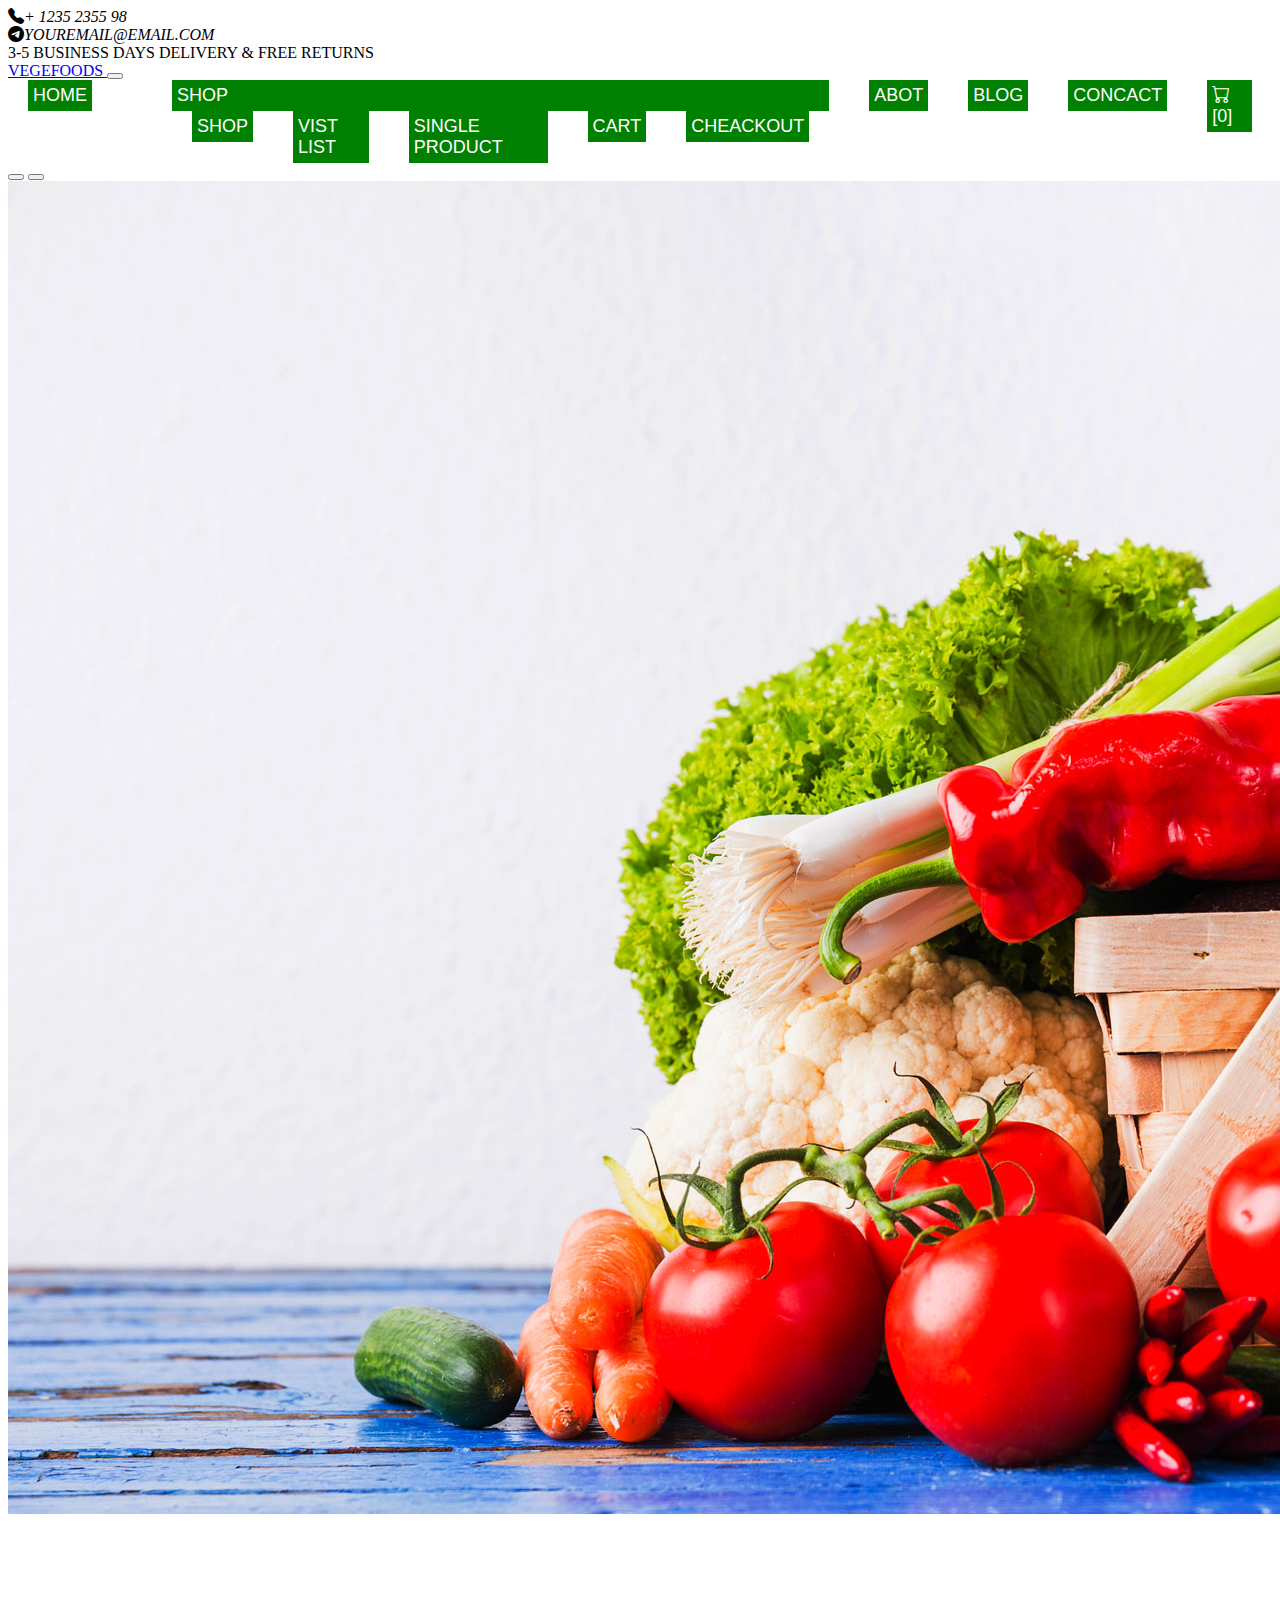
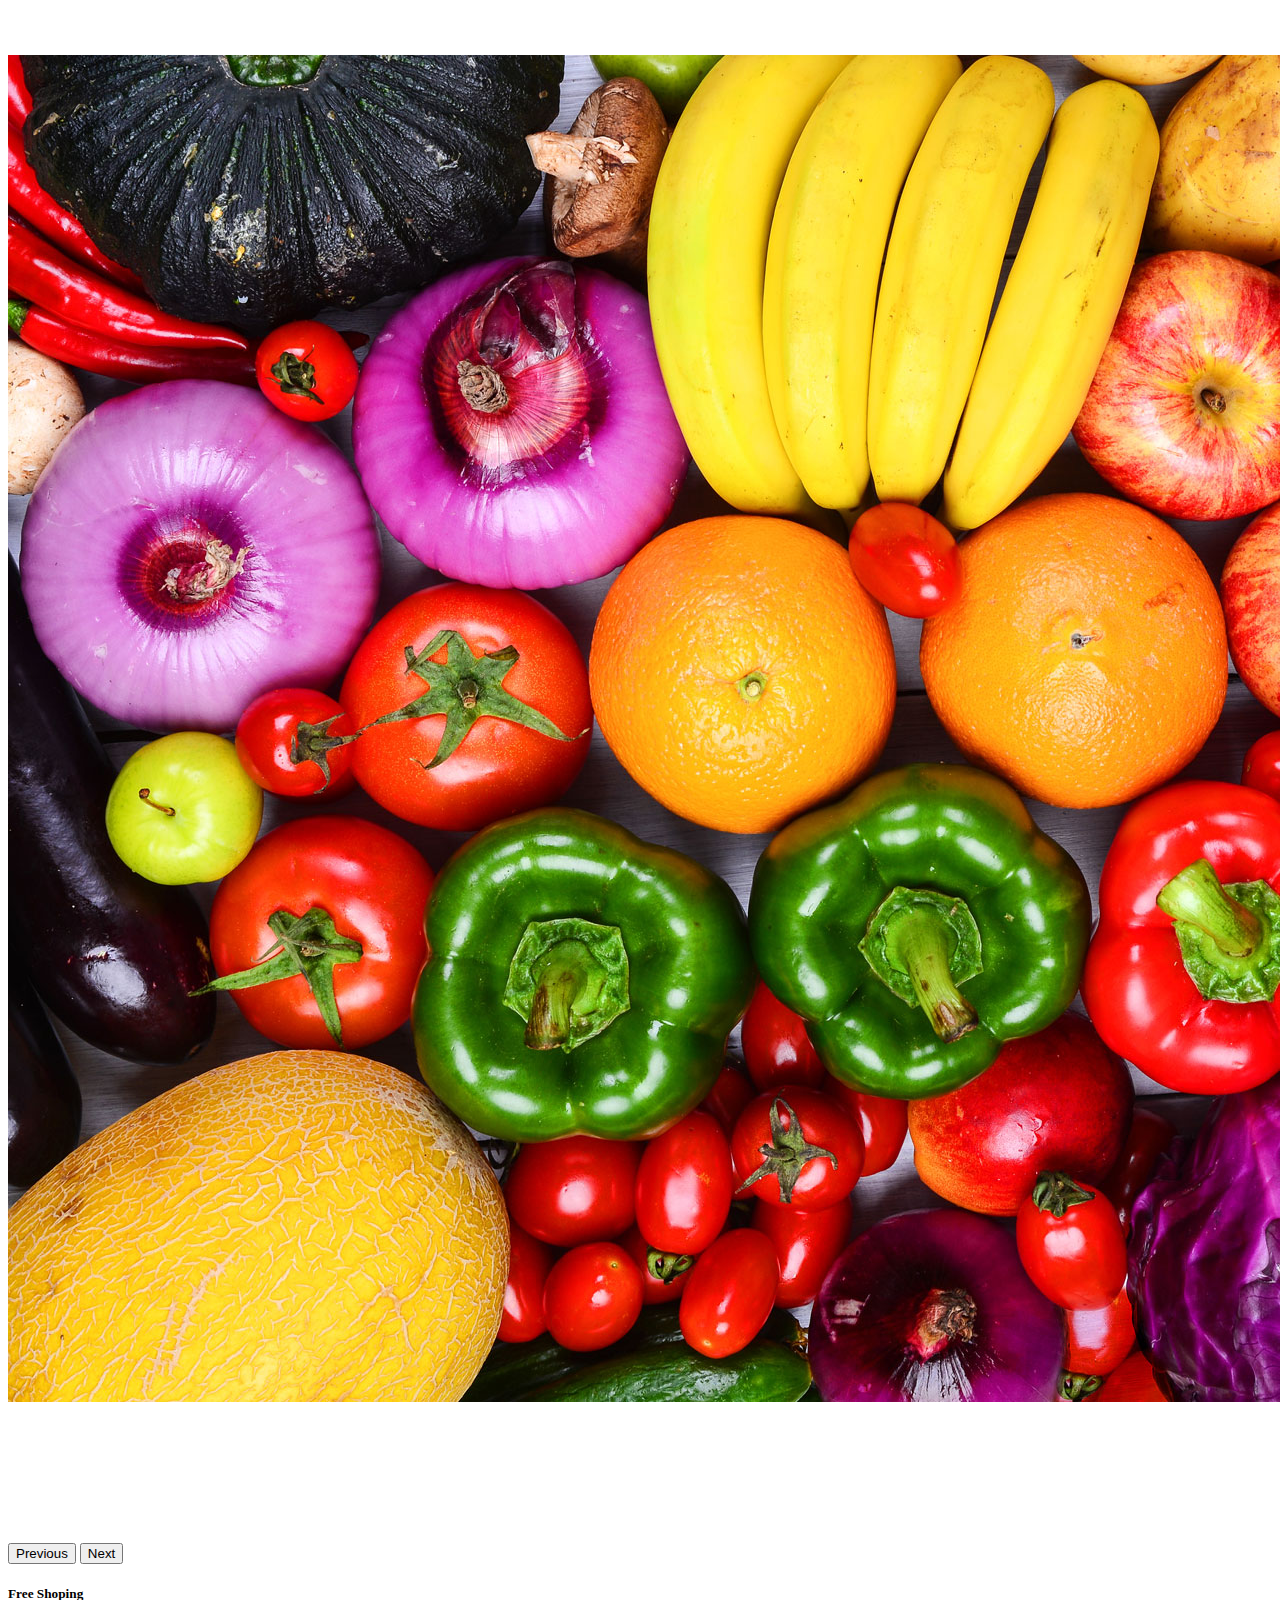
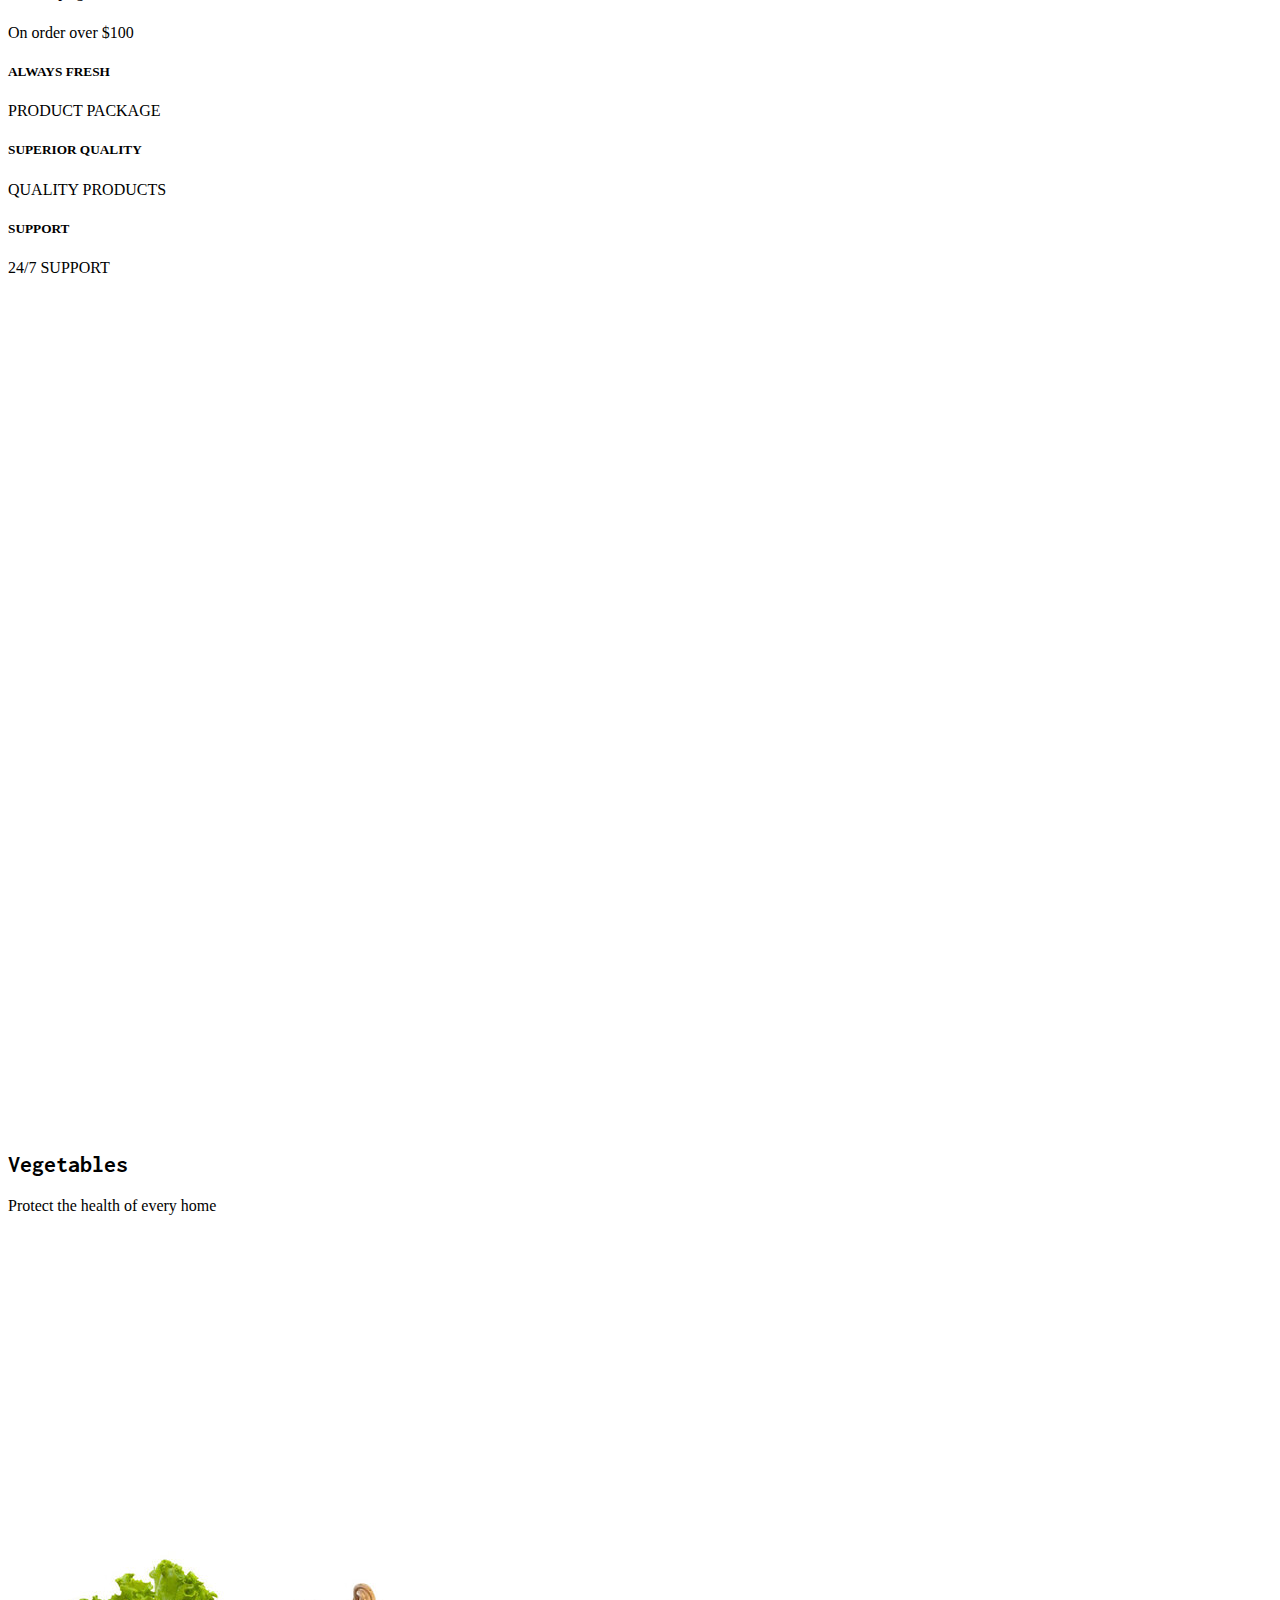
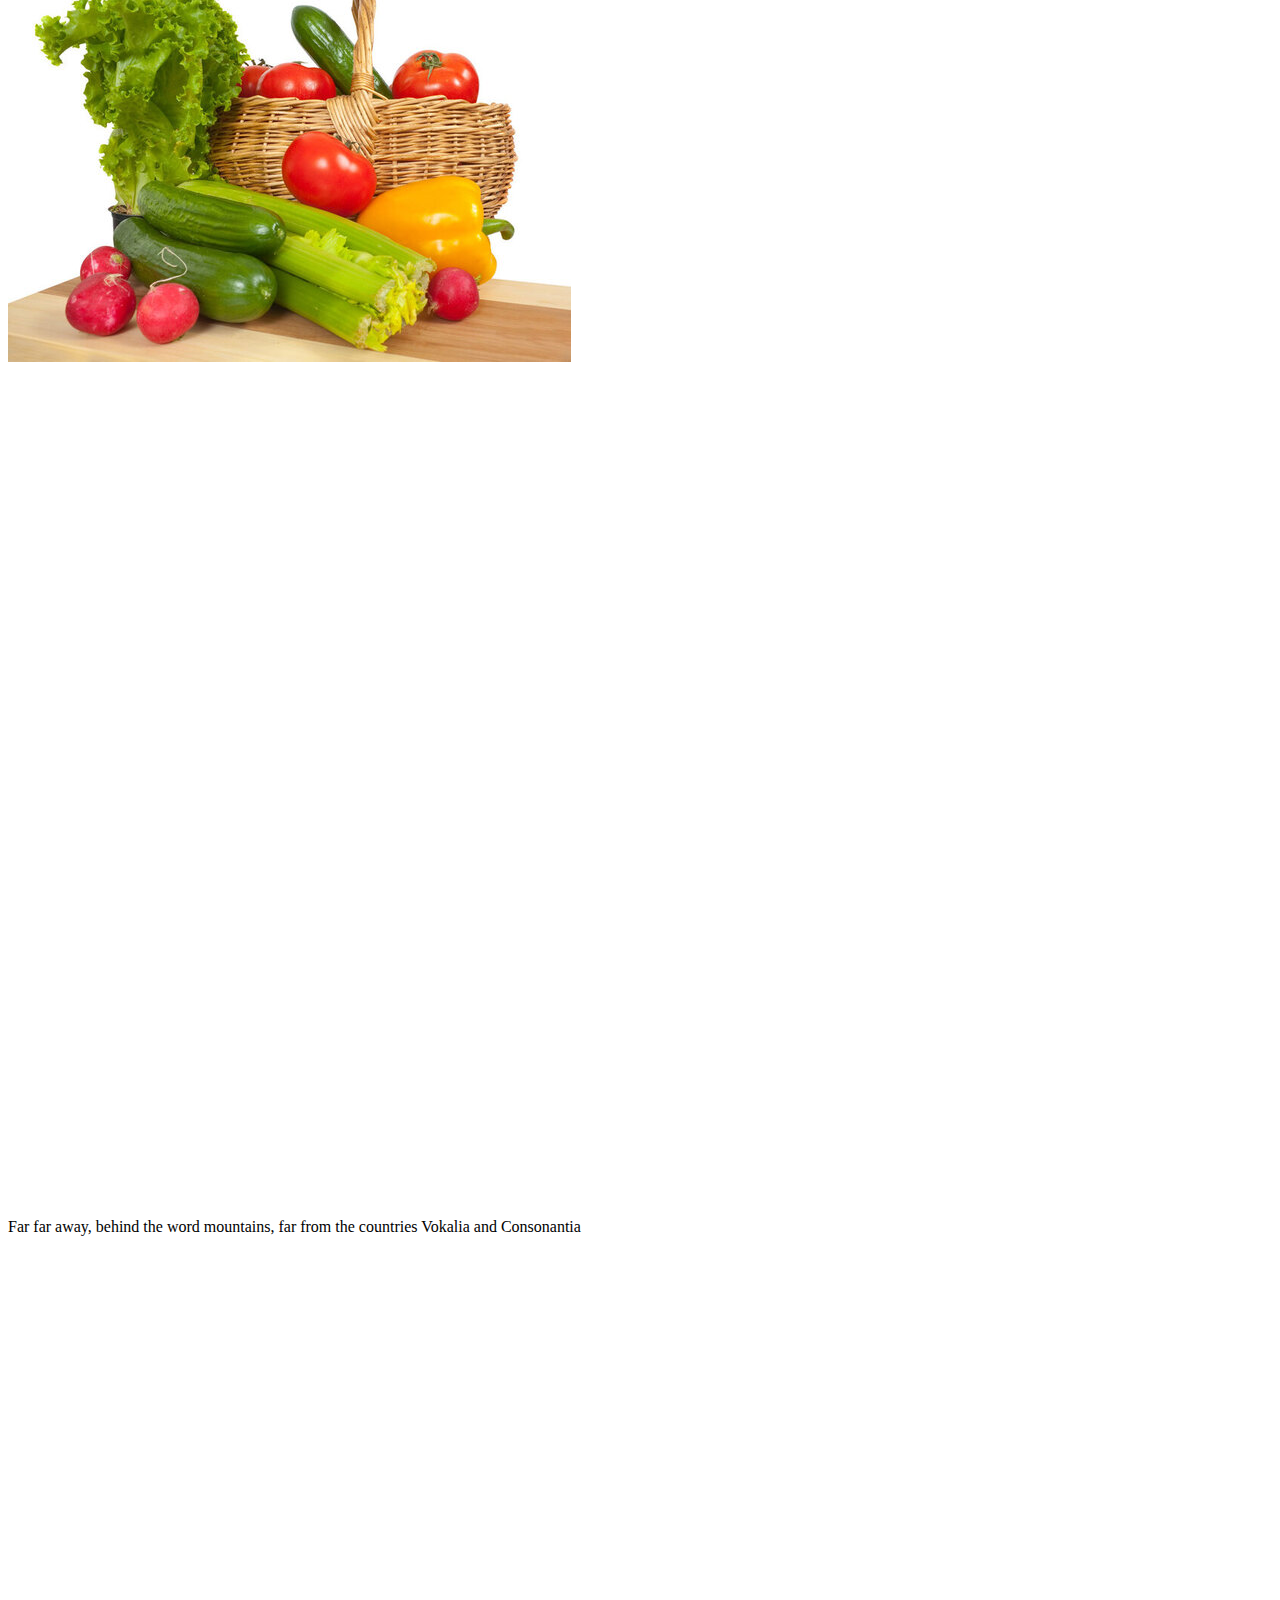
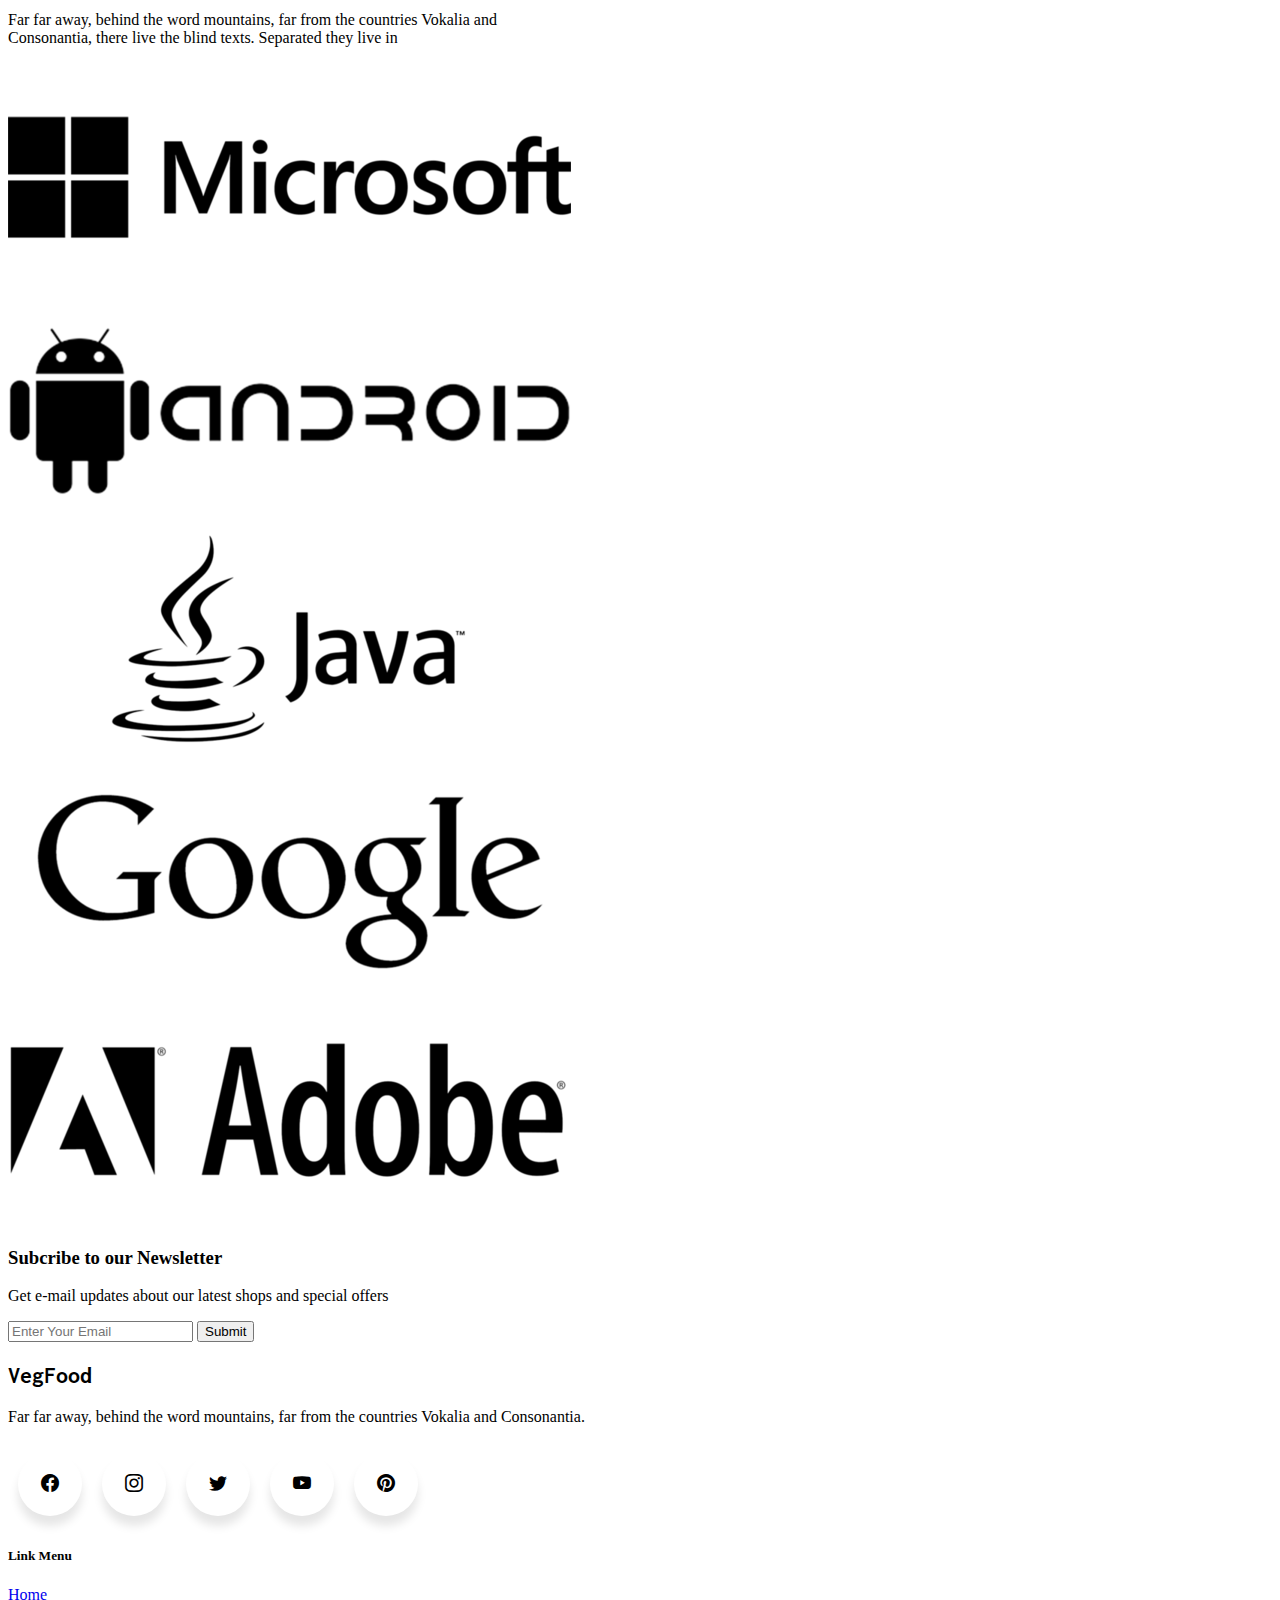
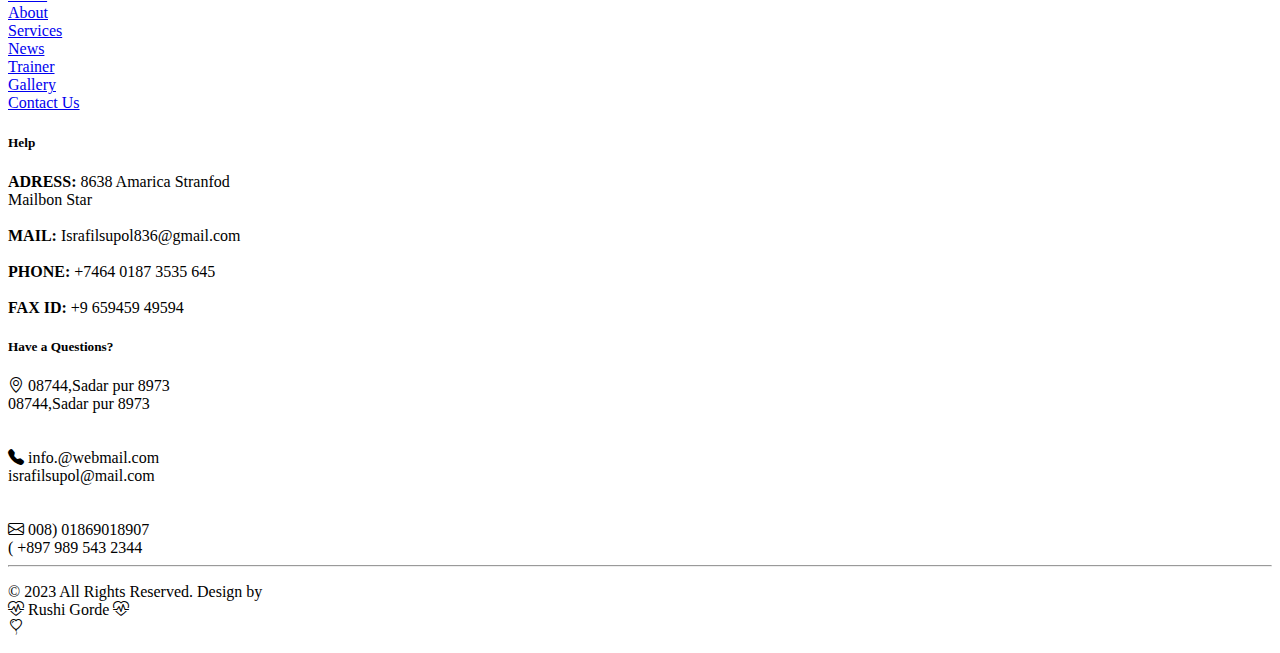
<file: Projects/Veg Food/index.html>
<!doctype html>
<html lang="en">

<head>
  <meta charset="utf-8">
  <meta name="viewport" content="width=device-width, initial-scale=1">
  <!--1.owl crusal min. css-->


  <link rel="stylesheet" href="https://cdnjs.cloudflare.com/ajax/libs/OwlCarousel2/2.3.4/assets/owl.carousel.min.css"
    integrity="sha512-tS3S5qG0BlhnQROyJXvNjeEM4UpMXHrQfTGmbQ1gKmelCxlSEBUaxhRBj/EFTzpbP4RVSrpEikbmdJobCvhE3g=="
    crossorigin="anonymous" referrerpolicy="no-referrer" />
  <!--2. owl carousel theme. css-->
  <link rel="stylesheet"
    href="https://cdnjs.cloudflare.com/ajax/libs/OwlCarousel2/2.3.4/assets/owl.theme.default.min.css"
    integrity="sha512-sMXtMNL1zRzolHYKEujM2AqCLUR9F2C4/05cdbxjjLSRvMQIciEPCQZo++nk7go3BtSuK9kfa/s+a4f4i5pLkw=="
    crossorigin="anonymous" referrerpolicy="no-referrer" />
  <title>Vegitables</title>
  <link rel="preconnect" href="https://fonts.googleapis.com">
<link rel="preconnect" href="https://fonts.gstatic.com" crossorigin>
<link href="https://fonts.googleapis.com/css2?family=Alex+Brush&family=Courier+Prime:ital@1&family=Inconsolata:wght@500&display=swap" rel="stylesheet">
  <link href="https://cdn.jsdelivr.net/npm/bootstrap@5.3.0-alpha1/dist/css/bootstrap.min.css" rel="stylesheet"
    integrity="sha384-GLhlTQ8iRABdZLl6O3oVMWSktQOp6b7In1Zl3/Jr59b6EGGoI1aFkw7cmDA6j6gD" crossorigin="anonymous">
  <link rel="stylesheet" href="https://cdn.jsdelivr.net/npm/bootstrap-icons@1.10.3/font/bootstrap-icons.css">
  <link rel="stylesheet" href="https://cdnjs.cloudflare.com/ajax/libs/font-awesome/6.2.1/css/all.min.css"
    integrity="sha512-MV7K8+y+gLIBoVD59lQIYicR65iaqukzvf/nwasF0nqhPay5w/9lJmVM2hMDcnK1OnMGCdVK+iQrJ7lzPJQd1w=="
    crossorigin="anonymous" referrerpolicy="no-referrer" />
  <link href="https://unpkg.com/aos@2.3.1/dist/aos.css" rel="stylesheet">
  
  <link rel="stylesheet" href="./css/style.css">
</head>

<body>
  <div class="container-fluid">
    <div class="row" id="nav">
      <div class="container text-center bg-success ">

        <div class="row py-2">
          <div class="col-sm">
            <i class="bi bi-telephone-fill">+ 1235 2355 98</i>
          </div>
          <div class="col-sm"><i class="bi bi-telegram">YOUREMAIL@EMAIL.COM</i></div>
          <div class="col-sm">3-5 BUSINESS DAYS DELIVERY & FREE RETURNS</div>
        </div>
      </div>
      <nav class="navbar navbar-expand-lg bg-body-tertiary py-3">
        <div class="container-fluid">
          <a class="navbar-brand text-success fw-bold" href="#">VEGEFOODS
          </a>
          <button class="navbar-toggler" type="button" data-bs-toggle="collapse"
            data-bs-target="#navbarSupportedContent" aria-controls="navbarSupportedContent" aria-expanded="false"
            aria-label="Toggle navigation">
            <span class="navbar-toggler-icon"></span>
          </button>
          <div class="collapse navbar-collapse" id="navbarSupportedContent">
            <ul class="navbar-nav ms-auto mb-2 mb-lg-0">
              <li class="nav-item">
                <a class="nav-link active mx-4" aria-current="page" href="#crousal">Home</a>
              </li>
              <li class="nav-item">
              <li class="nav-item dropdown">
                <a class="nav-link dropdown-toggle mx-4" href="#" role="button" data-bs-toggle="dropdown"
                  aria-expanded="false">
                  Shop
                </a>
                <ul class="dropdown-menu">
                  <li><a class="dropdown-item" href="#Image">Shop</a></li>
                  <li><a class="dropdown-item" href="#"> Vist list</a></li>
                  <li><a class="dropdown-item" href="#"> Single Product</a></li>
                  <li><a class="dropdown-item" href="#">Cart</a></li>
                  <li><a class="dropdown-item" href="#"> Cheackout </a></li>
                </ul>
              </li>
              </li>
              <li class="nav-item">
                <a class="nav-link  mx-4" aria-current="page" href="#">Abot</a>
              </li>
              <li class="nav-item">
                <a class="nav-link  mx-4" aria-current="page" href="#">Blog</a>
              </li>
              <li class="nav-item">
                <a class="nav-link  mx-4" aria-current="page" href="#contact">Concact</a>
              </li>
              <li class="nav-item">
                <a class="nav-link  mx-4" aria-current="page" href="#"><i class="bi bi-cart"></i>[0]</a>
              </li>
            </ul>

          </div>
        </div>
      </nav>
    </div>
    <!--end of nav-->
    <div class="row" id="crousal">
      <div id="myCarousel" class="carousel slide p-0" data-bs-ride="carousel">
        <div class="carousel-indicators">
          <button type="button" data-bs-target="#myCarousel" data-bs-slide-to="0" class=""
            aria-label="Slide 1"></button>
          <button type="button" data-bs-target="#myCarousel" data-bs-slide-to="1" aria-label="Slide 2" class="active"
            aria-current="true"></button>

        </div>
        <div class="carousel-inner">
          <div class="carousel-item">
            <img src="photo/Temp 01.jpg" class="img-fluid" alt="...">
            <div class="container">
              <div class="carousel-caption text-center">
                <div data-aos="zoom-in-down">

                  <h2 class="display-3 fw-bold">We serve Fresh Vegetable & Fruits</h2>
                  <p>We deliver organic vegetables & fruits</p>
                  <p> <button type="button" class="rounded-pill btn btn-success mt-3 fs-4">View more</button></p>
                </div>
              </div>
            </div>
          </div>
          <div class="carousel-item active">
            <img src="photo/Temp 02.jpg" class="img-fluid h-25" alt="...">

            <div class="container">
              <div class="carousel-caption text-center">
                <div data-aos="zoom-in-down">

                  <h2 class="display-3 fw-bold">100% Fresh & Organic Foods</h2>
                  <p>We deliver organic vegetables & fruits</p>
                  <p> <button type="button" class="rounded-pill btn btn-success mt-3 fs-4">View more</button></p>
                </div>
              </div>
            </div>
          </div>

        </div>
        <button class="carousel-control-prev" type="button" data-bs-target="#myCarousel" data-bs-slide="prev">
          <span class="carousel-control-prev-icon" aria-hidden="true"></span>
          <span class="visually-hidden">Previous</span>
        </button>
        <button class="carousel-control-next" type="button" data-bs-target="#myCarousel" data-bs-slide="next">
          <span class="carousel-control-next-icon" aria-hidden="true"></span>
          <span class="visually-hidden">Next</span>
        </button>
      </div>

    </div>
    <!--End of croousal-->
    <!--End of croousal-->
    <div class="row mt-5" id="Icon">
      <div class="container text-center">
        <div class="container">

          <div class="row">
            <div class="col-sm mt-3">
              <div class="card bg-light text-dark shadow">
                <i class="fa-solid fa-truck-fast display-5 fw-bold mt-3 hov1"></i>
                <div class="card-body">
                  <h5 class="card-title">Free Shoping</h5>
                  <p class="card-text">On order over $100</p>
                </div>
              </div>

            </div>
            <div class="col-sm mt-3">
              <div class="card shadow">
                <i class="fa-solid fa-carrot display-5 fw-bold mt-3 hov1"></i>
                <div class="card-body">
                  <h5 class="card-title">ALWAYS FRESH </h5>
                  <p class="card-text">PRODUCT  PACKAGE</p>
                </div>
              </div>

            </div>
            <div class="col-sm mt-3">
              <div class="card shadow">

                <i class="fa-regular fa-star  display-5 fw-bold mt-3 hov1"></i>
                <div class="card-body">
                  <h5 class="card-title">SUPERIOR QUALITY
                  </h5>
                  <p class="card-text">QUALITY PRODUCTS
                  </p>
                </div>
              </div>

            </div>
            <div class="col-sm mt-3">
              <div class="card shadow">
                <i class="fa-solid fa-users-rays display-5 fw-bold mt-3 hov1"></i>

                <div class="card-body">
                  <h5 class="card-title">SUPPORT</h5>
                  <p class="card-text">24/7 SUPPORT</p>
                </div>
              </div>

            </div>

          </div>
        </div>
      </div>
    </div>
    <!--End of icon-->
    <div class="row mb-5 mt-5" id="Image">
      <div class="container">
        <div class="row py-12">
          <div class="col-12 col-lg-4  p-3">
            <div data-aos="flip-up">

              <div class="col-sm"><img src="photo/Temp 04.jpg" class="img-fluid" alt="Image Error">
              </div>
            </div>
            <div data-aos="flip-up">
              <div class="col-sm"><img src="photo/Temp 05.jpg" class="img-fluid mt-5" alt="Image Error">
              </div>
            </div>
          </div>
          <div class="col-12 col-lg-4  p-3 text-center">
            <!-- <div data-aos="zoom-out-up"> -->
              <div class="card border-0">
                <div class="card-body">
                  <h2 class="card-title text-success text-center">Vegetables </h2>
                  <p class="card-text text-center">Protect the health of every home</p>
                  <!-- <button type="button" class="rounded-pill btn btn-success mt-3 fs-4">View more</button> -->
                </div>
                <img src="photo/Temp 03.jpg" class="card-img-top" alt="...">
              </div>
            <!-- </div> -->
          </div>
          <div class="col-12 col-lg-4  p-3">
            <div data-aos="flip-up">
              <div class="col-sm"><img src="photo/Temp 06.jpg" class="img-fluid mt-5" alt="Image Error">
              </div>
            </div>
            <div data-aos="flip-up">
              <div class="col-sm"><img src="photo/Temp 07.jpg" class="img-fluid mt-5" alt="Image Error">
              </div>
            </div>
          </div>
        </div>
        <!-- Content here -->
      </div>
    </div>
    <!--End of image-->
    <div class="row mt-5" id="card">
      <div class="container">

        <div class="container text-center">
          <div class="row">
            <div class="col-sm-12">
              <div data-aos="zoom-in-down">

                <p class="text-danger fs-4">Featured Products</p>
              </div>
              <div data-aos="zoom-in-up">

                <h3 class="display-3 fw-bold text-success">Our Products</h3>
              </div>
              <p>Far far away, behind the word mountains, far from the countries Vokalia and Consonantia</p>
            </div>
          </div>
          <div class="row mb-3">
            <div class="col-sm mt-3 hov">
              <div data-aos="flip-up">
                <div class="card shadow">
                  <img src="photo/Temp 08.jpg" class="card-img-top hov" alt="...">
                  <div class="card-body">
                    <h5 class="card-title">BELL PEPPER </h5>
                    <p class="card-text text-success">$80.00</p>
                    <ul class="wrapper">
                      <li class="icon facebook">
                          <span class="tooltip">Like</span>
                          <span><i class="bi bi-heart fs-3 fw-bold mx-1"></i></span>
                      </li>
                      <li class="icon twitter">
                          <span class="tooltip">Shopping</span>
                          <span><i class="bi bi-cart2 fs-3 fw-bold  mx-1"></i></span>
                      </li>
                      <li class="icon instagram">
                          <span class="tooltip">Menu</span>
                          <span>
                    <i class="bi bi-list fs-3 fw-bold  mx-1"></i>

                          </span>
                      </li>
                  </ul>
                    
                    
                  </div>
                </div>
              </div>
            </div>
            <div class="col-sm mt-3 hov">
              <div data-aos="flip-up">
                <div class="card shadow">
                  <img src="photo/Temp 09.jpg" class="card-img-top hov" alt="...">
                  <div class="card-body">
                    <h5 class="card-title"> STRAWBERRY </h5>
                    <p class="card-text text-success">$120.00</p>
                    <ul class="wrapper">
                      <li class="icon facebook">
                          <span class="tooltip">Like</span>
                          <span><i class="bi bi-heart fs-3 fw-bold mx-1"></i></span>
                      </li>
                      <li class="icon twitter">
                          <span class="tooltip">Shopping</span>
                          <span><i class="bi bi-cart2 fs-3 fw-bold  mx-1"></i></span>
                      </li>
                      <li class="icon instagram">
                          <span class="tooltip">Menu</span>
                          <span>
                    <i class="bi bi-list fs-3 fw-bold  mx-1"></i>

                          </span>
                      </li>
                  </ul>
                  </div>
                </div>
              </div>
            </div>
            <div class="col-sm mt-3 hov">
              <div data-aos="flip-up">
                <div class="card shadow">
                  <img src="photo/Temp 10.jpg" class="card-img-top hov" alt="...">
                  <div class="card-body">
                    <h5 class="card-title">GREEN BEANS  </h5>
                    <p class="card-text text-success">$120.00</p>
                    <ul class="wrapper">
                      <li class="icon facebook">
                          <span class="tooltip">Like</span>
                          <span><i class="bi bi-heart fs-3 fw-bold mx-1"></i></span>
                      </li>
                      <li class="icon twitter">
                          <span class="tooltip">Shopping</span>
                          <span><i class="bi bi-cart2 fs-3 fw-bold  mx-1"></i></span>
                      </li>
                      <li class="icon instagram">
                          <span class="tooltip">Menu</span>
                          <span>
                    <i class="bi bi-list fs-3 fw-bold  mx-1"></i>

                          </span>
                      </li>
                  </ul>
                  </div>
                </div>
              </div>
            </div>
            <div class="col-sm mt-3 hov">
              <div data-aos="flip-up">
              <div class="card shadow">
                <img src="photo/Temp 11.jpg" class="card-img-top hov" alt="...">
                <div class="card-body">
                  <h5 class="card-title">PURPLE CABBAGE  </h5>
                  <p class="card-text text-success">$120.00</p>
                  <ul class="wrapper">
                    <li class="icon facebook">
                        <span class="tooltip">Like</span>
                        <span><i class="bi bi-heart fs-3 fw-bold mx-1"></i></span>
                    </li>
                    <li class="icon twitter">
                        <span class="tooltip">Shopping</span>
                        <span><i class="bi bi-cart2 fs-3 fw-bold  mx-1"></i></span>
                    </li>
                    <li class="icon instagram">
                        <span class="tooltip">Menu</span>
                        <span>
                  <i class="bi bi-list fs-3 fw-bold  mx-1"></i>

                        </span>
                    </li>
                </ul>
                </div>
              </div>
            </div>
            </div>

          </div>
          <div class="row mb-5">
            <div class="col-sm mt-3 hov">
              <div data-aos="flip-down">
              <div class="card shadow">
                <img src="photo/Temp 12.jpg" class="card-img-top hov" alt="...">
                <div class="card-body">
                  <h5 class="card-title"> TOMATOE </h5>
                  <p class="card-text text-success">$120.00</p>
                  <ul class="wrapper">
                    <li class="icon facebook">
                        <span class="tooltip">Like</span>
                        <span><i class="bi bi-heart fs-3 fw-bold mx-1"></i></span>
                    </li>
                    <li class="icon twitter">
                        <span class="tooltip">Shopping</span>
                        <span><i class="bi bi-cart2 fs-3 fw-bold  mx-1"></i></span>
                    </li>
                    <li class="icon instagram">
                        <span class="tooltip">Menu</span>
                        <span>
                  <i class="bi bi-list fs-3 fw-bold  mx-1"></i>

                        </span>
                    </li>
                </ul>
                </div>
              </div>
              </div>
            </div>
            <div class="col-sm mt-3 hov">
              <div data-aos="flip-down">
              <div class="card shadow">
                <img src="photo/Temp 13.jpg" class="card-img-top hov" alt="...">
                <div class="card-body">
                  <h5 class="card-title">BROCOLLI  </h5>
                  <p class="card-text text-success">$120.00</p>
                  <ul class="wrapper">
                    <li class="icon facebook">
                        <span class="tooltip">Like</span>
                        <span><i class="bi bi-heart fs-3 fw-bold mx-1"></i></span>
                    </li>
                    <li class="icon twitter">
                        <span class="tooltip">Shopping</span>
                        <span><i class="bi bi-cart2 fs-3 fw-bold  mx-1"></i></span>
                    </li>
                    <li class="icon instagram">
                        <span class="tooltip">Menu</span>
                        <span>
                  <i class="bi bi-list fs-3 fw-bold  mx-1"></i>

                        </span>
                    </li>
                </ul>
                </div>
              </div>
              </div>
            </div>
            <div class="col-sm mt-3 hov">
              <div data-aos="flip-down">
              <div class="card shadow">
                <img src="photo/Temp 14.jpg" class="card-img-top hov" alt="...">
                <div class="card-body">
                  <h5 class="card-title">CARROTS  </h5>
                  <p class="card-text text-success">$120.00</p>
                  <ul class="wrapper">
                    <li class="icon facebook">
                        <span class="tooltip">Like</span>
                        <span><i class="bi bi-heart fs-3 fw-bold mx-1"></i></span>
                    </li>
                    <li class="icon twitter">
                        <span class="tooltip">Shopping</span>
                        <span><i class="bi bi-cart2 fs-3 fw-bold  mx-1"></i></span>
                    </li>
                    <li class="icon instagram">
                        <span class="tooltip">Menu</span>
                        <span>
                  <i class="bi bi-list fs-3 fw-bold  mx-1"></i>

                        </span>
                    </li>
                </ul>
                </div>
              </div>
              </div>
            </div>
            <div class="col-sm mt-3 hov">
              <div data-aos="flip-down">
              <div class="card shadow">
                <img src="photo/Temp 15.jpg" class="card-img-top hov" alt="...">
                <div class="card-body">
                  <h5 class="card-title">FRUIT JUICE  </h5>
                  <p class="card-text text-success">$120.00</p>
                  <ul class="wrapper">
                    <li class="icon facebook">
                        <span class="tooltip">Like</span>
                        <span><i class="bi bi-heart fs-3 fw-bold mx-1"></i></span>
                    </li>
                    <li class="icon twitter">
                        <span class="tooltip">Shopping</span>
                        <span><i class="bi bi-cart2 fs-3 fw-bold  mx-1"></i></span>
                    </li>
                    <li class="icon instagram">
                        <span class="tooltip">Menu</span>
                        <span>
                  <i class="bi bi-list fs-3 fw-bold  mx-1"></i>

                        </span>
                    </li>
                </ul>
                </div>
              </div>
              </div>
            </div>

          </div>
        </div>
      </div>


    </div>
    <div class="row" id="overlay">
      <!--End of card-->
      <!--Cheack overlay and makwe letter-->
    </div>
    <!--end of overlay-->
    <div class="row" id="Owl-crosal">
      <div class="container">
        <div class="container">
          <div data-aos="zoom-in-down">

            <p class="text-danger fs-4 text-center my-5">Testimony</p>
          </div>
          <div data-aos="zoom-in-up">

            <h2 class="text-center my-5 display-3 text-success fw-bold">Our satisfied customer says</h2>
          </div>
          <p class="text-center my-5">Far far away, behind the word mountains, far from the countries Vokalia and <br>
            Consonantia, there live the blind texts. Separated they live in</p>
          <div class="row">
            <div class="owl-carousel owl-theme">

              <div class="item mb-4 text-center">
                <div class="card border-0 shadow">
                  <img src="photo/Temp 17.jpg" alt="" class="card-img-top">
                  <div class="card-body">
                    <p>Far far away, behind the word mountains, far from the countries Vokalia and Consonantia, there
                      live the blind texts.</p>
                    <h4>Garreth Smith</h4>
                    <small>System Analyst</small>

                  </div>
                </div>
              </div>
              <div class="item mb-4 text-center">
                <div class="card border-0 shadow">
                  <img src="photo/Temp 18.jpg" alt="" class="card-img-top">
                  <div class="card-body">
                    <p>Far far away, behind the word mountains, far from the countries Vokalia and Consonantia, there
                      live the blind texts.</p>
                    <h4>Garreth Smith</h4>
                    <small>System Analyst</small>

                  </div>
                </div>
              </div>
              <div class="item mb-4 text-center">
                <div class="card border-0 shadow">
                  <img src="photo/Temp 19.jpg" alt="" class="card-img-top">
                  <div class="card-body">
                    <p>Far far away, behind the word mountains, far from the countries Vokalia and Consonantia, there
                      live the blind texts.</p>
                    <h4>Garreth Smith</h4>
                    <small>System Analyst</small>

                  </div>
                </div>
              </div>

            </div>
          </div>

        </div>

      </div>
    </div>
    <!--End of crosal-->
    <div class="row mt-5 mb-5" id="png">
      <div class="container text-center shadow p-3 mb-5 bg-body-tertiary">

        <div class="row">
          <div class="col-sm mt-3">
            <img src="photo/Temp 20.png" class="img-fluid" alt="Image Error">
          </div>
          <div class="col-sm mt-3">
            <img src="photo/Temp 21.png" class="img-fluid" alt="Image Error">
          </div>
          <div class="col-sm mt-3">
            
            <img src="photo/Temp 22.png" class="img-fluid" alt="Image Error">
          </div>
          <div class="col-sm mt-3">
            <img src="photo/Temp 23.png" class="img-fluid" alt="Image Error">
          </div>
          <div class="col-sm mt-3">
            <img src="photo/Temp 24.png" class="img-fluid" alt="Image Error">
          </div>

        </div>
      </div>
    </div>
    <!--end of png-->
    <div class="row  bg-success text-light" id="form">
      <div class="container">
        <!-- <div class="container"> -->
        <div class="container text-center">

          <div class="row" id="contact">
            <div class="col-sm my-5">
              <h3 class="text-start mt-5">Subcribe to our Newsletter</h3>
              <p class="text-start">Get e-mail updates about our latest shops and special offers</p>
             </div>
             <div class="col-sm my-5">
              <form>
                <div class="input-group text-center mb-3">
                  <input type="email" class="form-control form-control-lg my-5" placeholder="Enter Your Email"
                    aria-label="Example text with button addon" aria-describedby="button-addon1">
                  <button class="btn btn-warning my-5" type="submit" id="button-addon1">Submit</button>
                </div>
              </form>
            </div>
          </div>
        </div>
        <!-- Content here -->
        <!-- </div> -->
        <!-- Content here -->
      </div>
    </div>
    <!--End of form-->
    <div class="row bg-dark text-light" id="footer">
      <div class="container">

        <div class="row mt-3 mb-5">
          <div class="col-sm mb-2 mt-5">
            <h2 class="text-success">VegFood</h2>
            <p>Far far away, behind the word mountains, far from the countries Vokalia and Consonantia.</p>
            <p class="mb-5 text-center">
              <ul class="wrapper">
                <li class="icon facebook">
                    <span class="tooltip">Facebook</span>
                    <span><i class="bi bi-facebook text-dark"></i></i></span>
                </li>
                <li class="icon twitter">
                    <span class="tooltip">Instagram</span>
                    <span><i class="bi bi-instagram text-dark"></i></i></span>
                </li>
                <li class="icon instagram">
                    <span class="tooltip">Twitter</span>
                    <span>
                      <i class="bi bi-twitter text-dark"></i>

                    </span>
                </li>
                <li class="icon youtube">
                    <span class="tooltip">YouTube</span>
                    <span>
                      <i class="bi bi-youtube text-dark"></i>
                    </span>
                </li>
                <li class="icon instagram">
                    <span class="tooltip">Pinterest</span>
                    <span>
                      <i class="bi bi-pinterest text-dark"></i>

                    </span>
                </li>
            </ul>
            </p>
          </div>
          <div class="col-sm col-sm mb-3 mt-3">
            <h5 class=" fw-semibold mb-3 mt-5">Link Menu</h5>
            <a href="#" class="text-decoration-none text-light lh-lg">Home</a> <br>
            <a href="#About" class="text-decoration-none text-light lh-lg">About</a> <br>
            <a href="#Services" class="text-decoration-none text-light lh-lg">Services</a> <br>
            <a href="#News" class="text-decoration-none text-light lh-lg">News</a> <br>
            <a href="#Trainer" class="text-decoration-none text-light lh-lg">Trainer</a> <br>
            <a href="#Gallery" class="text-decoration-none text-light lh-lg">Gallery</a> <br>
            <a href="#Contact" class="text-decoration-none text-light ">Contact Us</a> <br>
          </div>



          <div class="col-sm mb-3 mt-3">
            <h5 class=" fw-semibold mb-3 mt-5">Help</h5>
            <b>ADRESS:</b> 8638 Amarica Stranfod <br> Mailbon Star <br> <br>
            <b>MAIL: </b> Israfilsupol836@gmail.com <br> <br>
            <b> PHONE:</b> +7464 0187 3535 645 <br> <br>
            <b>FAX ID: </b> +9 659459 49594 <br>

          </div>
          <div class="col-sm mb-3 mt-3">
            <h5 class=" fw-semibold mb-3 mt-5">Have a Questions?</h5>
            <div class="d-flex">

              <i class="bi bi-geo-alt fw-bold fs-3"></i> <span class="ms-3">08744,Sadar pur
                8973 <br>08744,Sadar pur 8973</span>
            </div> <br> <br>
            <div class="d-flex">

              <i class="bi bi-telephone-fill fw-bold fs-3"></i> <span class="ms-3">info.@webmail.com
                <br>israfilsupol@mail.com</span>
            </div> <br> <br>
            <div class="d-flex">

              <i class="bi bi-envelope fw-bold fs-3"></i> <span class="ms-3">008) 01869018907
                <br>( +897 989 543 2344</span>
            </div>


          </div>

        </div>
        <hr>
        <p class="text-center">&copy; 2023 All Rights Reserved. Design by <br> <i
            class="bi bi-heart-pulse fs-4  text-danger"></i> <span>Rushi Gorde</span> <i
            class="bi bi-heart-pulse fs-4 mt-5 text-danger"></i> <br>
            
             <i class="bi bi-balloon-heart text-danger fs-1"></i></p>
      </div>
    </div>
    <!--End of footer-->
  </div>
  <!--end of container-->
  <script src="https://cdn.jsdelivr.net/npm/bootstrap@5.3.0-alpha1/dist/js/bootstrap.bundle.min.js"
    integrity="sha384-w76AqPfDkMBDXo30jS1Sgez6pr3x5MlQ1ZAGC+nuZB+EYdgRZgiwxhTBTkF7CXvN"
    crossorigin="anonymous"></script>
  <!-- include cdn files-->
  <!--0. jsquery cdn-->
  <script src="https://cdnjs.cloudflare.com/ajax/libs/jquery/3.6.1/jquery.min.js"
    integrity="sha512-aVKKRRi/Q/YV+4mjoKBsE4x3H+BkegoM/em46NNlCqNTmUYADjBbeNefNxYV7giUp0VxICtqdrbqU7iVaeZNXA=="
    crossorigin="anonymous" referrerpolicy="no-referrer"></script>


  <!--1.owl crowsal min .js-->
  <script src="https://cdnjs.cloudflare.com/ajax/libs/OwlCarousel2/2.3.4/owl.carousel.min.js"
    integrity="sha512-bPs7Ae6pVvhOSiIcyUClR7/q2OAsRiovw4vAkX+zJbw3ShAeeqezq50RIIcIURq7Oa20rW2n2q+fyXBNcU9lrw=="
    crossorigin="anonymous" referrerpolicy="no-referrer"></script>


  <!--Intt owl crosal-->
  <script>
    $('.owl-carousel').owlCarousel({
      loop: true,
      autoplay: true,
      margin: 10,
      nav: true,
      dots: true,
      responsive: {
        0: {
          items: 1
        },
        768: {
          items: 2
        },
        992
          : {
          items: 3
        }
      }
    })
  </script>
  <script src="https://unpkg.com/aos@2.3.1/dist/aos.js"></script>
  <script>
    AOS.init();
  </script>
</body>

</html>
</file>
<file: css/Style.css>
/* Google fonts */
@import url('https://fonts.googleapis.com/css2?family=Alex+Brush&family=Bodoni+Moda&family=Courier+Prime:ital@1&family=Poppins:wght@300;400;600&display=swap');

/* VARIBLES CSS */
:root {

    /* Colors */

    --hue-color: 242;
    /* HSL Color mode */
    --skin-color: hsl(192, 100%, 50%);
    --title-color: hsl(var(--hue-color), 8%, 95%);
    --text-color: hsl(var(--hue-color), 8%, 85%);
    /* --body-color: hsl(var(var(--hue-color), 19%, 5%)); */
    --body-color: hsl(var(--hue-color), 19%, 5%);
    /* --box-color: hsl(var(--hue-color), 14%, 10%); */
    --box-color: hsl(var(--hue-color), 14%, 10%);
    --scroll-bar-color: hsl(var(--hue-color), 12%, 38%);
    --scrol-thumb-color: hsl(var(--hue-color), 12%, 26%);

    /* Fonts and typography */
    --body-font: 'poppins', sans-serif;

    --biggest-font-size: 3rem;
    --h1-font-size: 2.25rem;
    --h2-font-size: 1.5rem;
    --h3-font-size: 1.25rem;
    --normal-font-size: 1rem;
    --small-font-size: .875rem;
    --smaller-font-size: .813rem;

    /* Font width */
    --font-medium: 500;
    --font-bold: 600;

    /* Margenes bottom */
    --mb-0-25: .25rem;
    --mb-0-5: .5rem;
    --mb-0-75: .75rem;
    --mb-1: .1rem;
    --mb-1-5: 1.5rem;
    --mb-2: 2rem;
    --mb-2-5: 3rem;
    --mb-3: 3rem;

    /* Z Index */
    --z-fixed: 10;
    --z-modal: 100;
}
.cursor {
    width: 20px;
    height: 20px;
  border: 8px solid hsl(192, 100%, 50%);
    border-radius: 50%;
    position: absolute;
    transition-duration: 200ms;
    transition-timing-function: ease-out;
    animation: cursorAnim 0.5s infinite alternate;
    pointer-events: none;
  }
  
  .cursor::after {
    content: "";
    width: 20px;
    height: 20px;
    position: absolute;
   border: 8px solid hsl(192, 100%, 50%);
    border-radius: 50%;
    opacity: 0.5;
    top: -8px;
    left: -8px;
    animation: cursorAnim2 0.5s infinite alternate;
  }
  
  @keyframes cursorAnim {
    from {
      transform: scale(1);
    }
    to {
      transform: scale(0.7);
    }
  }
  
  @keyframes cursorAnim2 {
    from {
      transform: scale(1);
    }
    to {
      transform: scale(0.4);
    }
  }
  
  @keyframes cursorAnim3 {
    0% {
      transform: scale(1);
    }
    50% {
      transform: scale(3);
    }
    100% {
      transform: scale(1);
      opacity: 0;
    }
  }
  
  .expand {
    animation: cursorAnim3 0.5s forwards;
    border: 1px solid red;
  }
  
  p {
    color: white;
    font-family: "arial";
    text-align: center;
    margin-top: 50px;
    font-size: 1.4em;
  }
  .cursor::before {
    content: "";
    width: 0;
    height: 0;
    position: absolute;
   border: 8px solid hsl(192, 100%, 50%);
    border-radius: 50%;
    opacity: 0.5;
    top: 2px;
    left: 2px;
    animation: cursorAnim2 0.5s infinite alternate;
  }

/* Responsive typography */
@media screen and (max-width:1024) {

    :root {
        --biggest-font-size: 2rem;
        --h1-font-size: 1.5rem;
        --h2-font-size: 1.25rem;
        --h3-font-size: 1.125rem;
        --normal-font-size: .938rem;
        --small-font-size: .831rem;
        --smaller-font-size: .753rem;

    }
    .cursor {
        width: 20px;
        height: 20px;
       border: 8px solid hsl(192, 100%, 50%);
        
        
        border-radius: 50%;
        position: absolute;
        transition-duration: 200ms;
        transition-timing-function: ease-out;
        animation: cursorAnim 0.5s infinite alternate;
        pointer-events: none;
      }
      
      .cursor::after {
        content: "";
        width: 20px;
        height: 20px;
        position: absolute;
       border: 8px solid hsl(192, 100%, 50%);
        
        border-radius: 50%;
        opacity: 0.5;
        top: -8px;
        left: -8px;
        animation: cursorAnim2 0.5s infinite alternate;
      }
      
      @keyframes cursorAnim {
        from {
          transform: scale(1);
        }
        to {
          transform: scale(0.7);
        }
      }
      
      @keyframes cursorAnim2 {
        from {
          transform: scale(1);
        }
        to {
          transform: scale(0.4);
        }
      }
      
      @keyframes cursorAnim3 {
        0% {
          transform: scale(1);
        }
        50% {
          transform: scale(3);
        }
        100% {
          transform: scale(1);
          opacity: 0;
        }
      }
      
      .expand {
        animation: cursorAnim3 0.5s forwards;
        border: 1px solid red;
      }
      
      p {
        color: white;
        font-family: "arial";
        text-align: center;
        margin-top: 50px;
        font-size: 1.4em;
      }
      .cursor::before {
        content: "";
        width: 0;
        height: 0;
        position: absolute;
       border: 8px solid hsl(192, 100%, 50%);
        border-radius: 50%;
        opacity: 0.5;
        top: 2px;
        left: 2px;
        animation: cursorAnim2 0.5s infinite alternate;
      }
}

/* BASE */
* {
    margin: 0;
    padding: 0;
    box-sizing: border-box;
    cursor: none;
}

html {
    scroll-behavior: smooth;
}

body,
button,
input {
    font-family: var(--body-font);
    font-size: var(--normal-font-size);
    margin: 0;
    height: 100vh;
    cursor: none;
    background: rgb(27, 27, 27);
}

body {
    background-color: var(--body-color);
    color: var(--text-color);
    margin: 0;
    height: 100vh;
    cursor: none;
    background: rgb(27, 27, 27);
}

h1,
h2 {
    color: var(--title-color);
    font-weight: var(--font-bold);
}

ul {
    list-style: none;
}

a {
    text-decoration: none;
}

img {
    max-width: 100%;
    height: auto;

}

button {
    cursor: pointer;
}

button,
input {
    border: none;
    outline: none;
}

/* LAYOUT */
.container {
    max-width: 1250px;
    margin-left: auto;
    margin-right: auto;
    margin-left: 30px;
}

.grid {
    display: grid;
}

/* RESUSAL CSS CLASSESS */
.section {
    padding: 6.5rem 0 2rem;
}

.section_title {
    text-align: center;
    font-size: var(--h1-font-size);
    margin: var(--mb-3);
}

.section_title::before {
    content: attr(data-heading);
    display: block;
    font-size: var(--normal-font-size);
    font-weight: var(--font-medium);
    color: var(--skin-color);
}

/* SIDEBAR */
.sidebar {
    position: fixed;
    width: 100px;
    height: 100vh;
    background-color: var(--body-color);
    border-right: 1px solid var(--box-color);
    transition: .5s;
}

.nav_logo {
    position: absolute;
    left: 0;
    right: 0;
    top: 1.8rem;
    width: 40px;
    height: 40px;
    border-radius: 50%;
    background-color: var(--skin-color);
    text-align: center;
    margin: auto;
}

.nav_logo span {
    font-size: 1.125rem;
    color: var(--title-color);
    font-weight: var(--font-bold);
    line-height: 40px;

}

.nav_menu {
    position: fixed;
    transform-origin: left top;
    width: 100vh;
    transform: rotate(-90deg) translateX(-100%);
}

.menu {
    display: flex;
}

.nav_list {
    display: flex;
    flex-direction: row-reverse;
    margin: -8px auto -11px auto;
}

.nav_link {
    float: right;
    height: 100%;
    line-height: 100px;
    padding: 01rem;
    color: var(--title-color);
    font-weight: var(--font-medium);
    position: relative;
    transform: .4s;
}

.btn_share {
    position: absolute;
    bottom: 1.8rem;
    left: 0;
    right: 0;
    text-align: center;
   
}

.social_share {
    font-size: 1.5rem;
}

.nav_toggle {
    height: 32px;
    width: 36px;
    cursor: pointer;
    position: fixed;
    right: 1.5rem;
    top: 2rem;
    font-size: 1.2rem;
    background-color: var(--skin-color);
    color: var(--text-color);
    display: none;
    justify-content: center;
    align-items: center;
}

.nav_close {
    font-size: 1.5rem;
    position: absolute;
    top: 1rem;
    right: 1.2rem;
    cursor: pointer;
    display: none;
}

/* Active links  */
.nav_link.active-link,
.nav_link:hover {
    color: var(--skin-color);
}

.nav_link.active-link::after,
.nav_link:hover::after {
    position: absolute;
    content: '';
    width: 6px;
    height: 6px;
    background-color: var(--skin-color);
    border-radius: 50%;
    bottom: 1.8rem;
    left: 0;
    right: 0;
    margin: auto;
}

/* MAIN */
.main {
    margin-left: 100px;
}

/* HOME SECTION */
.home {
    background: url("../photo/port1.jpg");
    background-size: cover;
    background-position: center center;
    height: 100vh;

}

.home_container {
    position: relative;
    height: 100%;
    align-items: center;
}

.home_social {
    position: absolute;
    top: 1.8rem;
    left: 0;
    display: flex;
    align-items: center;
    column-gap: 3.5rem;

}

.home_social-follow {
    font-weight: var(--font-medium);
    position: relative;
}

.home_social-follow::after {
    content: '';
    position: absolute;
    width: 1rem;
    height: 2px;
    background-color: var(--text-color);
    right: -45%;
    top: 50%;
}

.home_social-links {
    display: inline-flex;
    column-gap: 1rem;
}

.home_social-link {
    font-size: 1.08rem;
    color: var(--text-color);
    transition: .4s;
}

.home_social-link:hover {
    transform: translateY(.25rem);
}

.home_img {
    display: none;
}

.home_title {
    font-size: var(--biggest-font-size);
}

.home_subtitle {
    font-size: var(--h3-font-size);
    font-weight: var(--font-medium);
    margin-bottom: var(--mb-0-75);
}

.home_description {
    max-width: 450px;
    margin-bottom: var(--mb-2);
}

.my_info {
    display: flex;
    column-gap: 1.8rem;
    position: absolute;
    left: 0;
    bottom: 1.8rem;
    color: var(--skin-color);
}

.info_item {
    display: flex;
    align-items: center;
}

.info.title
 {
    font-size: var(--font-medium);
    color: var(--skin-color);
}

.info.title {
    font-weight: var(--small-font-size);
}

.info_icon {
    font-size: 1.8rem;
    color: var(--skin-color);
    margin-right: var(--mb-0-75);
}

/* BUTTON */
.button {
    display: inline-flex;
    align-items: center;
    column-gap: .5rem;
    background-color: var(--skin-color);
    color: var(--title-color);
    padding: .75rem 1.4rem;
    border-radius: .25rem;
    font-weight: var(--font-medium);
    position: relative;
    z-index: 1;

}

.button::after {
    position: absolute;
    content: '';
    left: 0;
    top: 0;
    width: 100%;
    height: 100%;
    background-color: #343a40;
    z-index: -1;
    transform-origin: center;
    transform: scale(0);
    border-radius: .25rem;
    transition: .3s;
}

.button:hover::after {
    transform: scale(1);
}

.button_icon {
    font-size: 1.25rem;
}

/* ABOUT SECTION */
.about_container {
    grid-template-columns: repeat(2, 1fr);
    column-gap: 4rem;
    align-items: center;
}

.about_img {
    width: 400px;
    border-radius: 0.75rem;
    justify-self: center;
    height: 70vh;
}

.about_heading {
    font-size: var(--h3-font-size);
    margin-bottom: var(--mb-0-75);
}

.about_description {
    text-align: justify;
    padding-right: 6rem;
    margin-bottom: var(--mb-2);
}

.about_info {
    display: grid;
    grid-template-columns: repeat(3, 140px);
    column-gap: .5rem;
    margin-bottom: var(--mb-3);
}

.about_box {
    text-align: center;
    border-radius: .25rem;
    padding: 1rem 1.25rem;
    background-color: var(--box-color);
}

.about_icon {
    font-size: 1.5rem;
    color: var(--skin-color);
    margin-bottom: var(--mb-0-75);
}

.about_title {
    font-size: var(--small-font-size);
}

.about_subtitle {
    font-size: var(--smaller-font-size);
}

/* Qualification Section  */
.qualication_container {
    grid-template-columns: repeat(2, 340px);
    column-gap: 3rem;
    justify-content: center;
}

.qualication_title {
    font-size: var(--h3-font-size);
    font-weight: var(--font-medium);
    margin-bottom: var(--mb-2);
}

.timeline_item {
    position: relative;
    padding-left: 3rem;
    margin-bottom: var(--mb-2-5);
}

.timeline_item:last-child {
    margin-bottom: 0;
}

.timeline_item::before {
    content: '';
    width: 1px;
    position: absolute;
    left: .48rem;
    top: 0;
    height: 100%;
    background-color: var(--skin-color);
}

.circle_dot {
    position: absolute;
    left: 0;
    top: 0;
    height: 1rem;
    width: 1rem;
    border: 2px solid var(--skin-color);
    border-radius: 50%;
    background-color: var(--skin-color);
    transition: .3s;
}

.timeline_item:hover .circle_dot {
    background-color: var(--body-color);
}

.timeline_title {
    font-size: var(--normal-font-size);
    font-weight: var(--font-medium);
    margin-bottom: var(--mb-0-25);
}

.timeline_text {
    font-size: var(--small-font-size);
    margin-bottom: var(--mb-1);
}

.timeline_data {
    display: flex;
    align-items: center;
    column-gap: .4rem;
    font-size: var(--small-font-size);
    color: var(--skin-color);

}

/* Skill Section  */
.skills_group {
    margin-bottom: var(--mb-2-5);
}

.skills_container {
    grid-template-columns: 360px 320px;
    column-gap: 3rem;
    justify-content: center;
}

.skills_header {
    display: flex;
    align-items: center;
    cursor: pointer;
}

.skills_header:not(:last-child) {
    margin-bottom: var(--mb-2-5);
}

.skills_icon,
.skills_arrow {
    font-size: 2rem;
    color: var(--skin-color);
}

.skills_titles {
    font-size: var(--h3-font-size);
    font-weight: var(--font-medium);
}

.skills_subtitle {
    font-size: var(--small-font-size);
}

.skills_arrow {
    margin-left: auto;
}

.skills_active .skills_arrow {
    transform: rotate(-90deg);
    transition: .3s;
}

.skills [data-content] {
    display: none;
}

.skills_active[data-content] {
    display: block;
}

.skills_list {
    row-gap: 1.8rem;
}

.skills_titles {
    display: flex;
    justify-content: space-between;
    margin-bottom: var(--mb-0-5);
}

.skills_name {
    font-size: var(--normal-font-size);
    font-weight: var(--font-medium);
}

.skills_bar,
.skills_percentage {
    height: 5px;
    border-radius: .25rem;
}

.skills_bar {
    background-color: var(--box-color);
}

.skills_percentage {
    display: block;
    /* color: var(--skin-color); */
    background-color: var(--skin-color);
}
.expericence{
    margin-top: 30px;
}

.sk-img {
height: 20px;}
/* work Section  */
.work_container {
    grid-template-columns: repeat(3, 330px);
    gap: 1.8rem;
    justify-content: center;
    padding-top: 1rem;
}

.work_filters {
    display: flex;
    justify-content: center;
    align-items: center;
    column-gap: .75rem;
    margin-bottom: 2rem;
}

.work_item {
    cursor: pointer;
    color: var(--title-color);
    padding: .25rem .75rem;
    font-weight: var(--font-medium);
    border-radius: .5rem;
}

.work_card {
    background-color: var(--box-color);
    padding: 1.25rem;
    border-radius: .5rem;
}

.portfulio_item-details {
    display: none;
}

.work_img {
    height: 400px;
    border-radius: .5rem;
    margin-bottom: var(--mb-1);
}

.work_title {
    font-size: var(--normal-font-size);
    font-weight: var(--font-medium);
    margin-bottom: var(--mb-0-5);
}

.work_button {
    color: var(--skin-color);
    font-size: var(--small-font-size);
    display: flex;
    align-items: center;
    column-gap: .25rem;
    cursor: pointer;
}

.work_button_icon {
    font-size: 1rem;
    transition: .3s;
}

.work_button:hover .work_button_icon {
    transform: translateX(.25rem);
}

/* Active item work */
.active_work {
    background-color: var(--skin-color);
    color: var(--title-color);
}

/* portfolio popup */
.portfolio_popup {
    position: fixed;
    top: 0;
    left: 0;
    right: 0;
    bottom: 0;
    background-color: rgba(0, 0, 0, 0.5);
    display: flex;
    justify-content: center;
    align-items: center;
    padding: 0.1rem;
    z-index: var(--z-modal);
    opacity: 0;
    visibility: hidden;
    transition: .3s;
}

.portfolio_popup.open {
    opacity: 1;
    visibility: visible;
}

.portfolio_popup-inner {
    background-color: var(--box-color);
    width: 900px;
    border-radius: .5rem;
    padding: 2.5rem;
    position: relative;
}

.portfolio_popup-content {
    grid-template-columns: repeat(2, 1fr);
    align-items: center;
    column-gap: 3rem;
}

.portfolio-close {
    position: absolute;
    top: 1.5rem;
    right: 1.5rem;
    color: var(--skin-color);
    cursor: pointer;
}

.portfolio_popup-img {
    border-radius: .5rem;
}

.portfolio-popup-subtitle {
    font-size: var(--small-font-size);
    margin-bottom: var(--mb-0-25);
}

.details_title {
    font-size: var(--h1-font-size);
    font-weight: var(--font-medium);
    margin-bottom: var(--mb-1);
}

.details-description {
    font-size: var(--small-font-size);
    margin-bottom: var(--mb-2);
}

.details_info li {
    margin-bottom: var(--mb-0-75);
    text-transform: capitalize;
    font-size: var(--small-font-size);
}

.datails_info li:last-child {
    margin-bottom: 0;
}

.details_info li span {
    font-weight: normal;
}

.details_info li a {
    text-transform: lowercase;
    color: var(--skin-color);
}

/* footer  */
.footer {
    padding-top: 2rem;
}

.footer_container {
    grid-template-columns: repeat(3, 1fr);
    column-gap: 1.6rem;
}

.footer_bg {
    background-color: var(--box-color);
    padding: 3rem 0 3.5rem;
}

.footer_title {
    font-size: var(--h1-font-size);
    margin-bottom: var(--mb-0-25);
}

.footer_subtitle {
    font-size: var(--small-font-size);
}

.footer_link {

    justify-self: center;
    column-gap: 2rem;
    color: white;
}

.footer_link:hover {
    color: var(--skin-color);
}

.footer_social {
    justify-self: flex-end;
    font-size: 1.25rem;
    margin-right: var(--mb-1-5);
}

.footer_social:hover {
    color: var(--skin-color);
}

.footer_copy {
    font-size: var(--small-font-size);
    text-align: center;
    margin-top: 4.5rem;
}

/* scrool bar  */
::-webkit-scrollbar {
    width: .60rem;
    background-color: var(--scroll-bar-color);
    border-radius: .5rem;
}

::-webkit-scrollbar-thumb {
    background-color: var(--scrol-thumb-color);
    border-radius: .5rem;
}

@media screen and (max-width:1408px) {
    .container {
        margin-left: var(--mb-2-5);
        margin-right: var(--mb-2-5);
    }
    .cursor {
        width: 20px;
        height: 20px;
      border: 8px solid hsl(192, 100%, 50%);
        border-radius: 50%;
        position: absolute;
        transition-duration: 200ms;
        transition-timing-function: ease-out;
        animation: cursorAnim 0.5s infinite alternate;
        pointer-events: none;
      }
      
      .cursor::after {
        content: "";
        width: 20px;
        height: 20px;
        position: absolute;
       border: 8px solid hsl(192, 100%, 50%);
        border-radius: 50%;
        opacity: 0.5;
        top: -8px;
        left: -8px;
        animation: cursorAnim2 0.5s infinite alternate;
      }
      
      @keyframes cursorAnim {
        from {
          transform: scale(1);
        }
        to {
          transform: scale(0.7);
        }
      }
      
      @keyframes cursorAnim2 {
        from {
          transform: scale(1);
        }
        to {
          transform: scale(0.4);
        }
      }
      
      @keyframes cursorAnim3 {
        0% {
          transform: scale(1);
        }
        50% {
          transform: scale(3);
        }
        100% {
          transform: scale(1);
          opacity: 0;
        }
      }
      
      .expand {
        animation: cursorAnim3 0.5s forwards;
        border: 1px solid red;
      }
      
      p {
        color: white;
        font-family: "arial";
        text-align: center;
        margin-top: 50px;
        font-size: 1.4em;
      }
      .cursor::before {
        content: "";
        width: 0;
        height: 0;
        position: absolute;
       border: 8px solid hsl(192, 100%, 50%);
        border-radius: 50%;
        opacity: 0.5;
        top: 2px;
        left: 2px;
        animation: cursorAnim2 0.5s infinite alternate;
      }

}

@media screen and (max-width: 1216px) {
    .about_container {
        column-gap: 2.5rem;
    }

    .about_description {
        padding-right: 0;
    }

    .work_container {
        grid-template-columns: repeat(2, 330px);
        gap: 2.5rem;
    }
    .cursor {
        width: 20px;
        height: 20px;
      border: 8px solid hsl(192, 100%, 50%);
        border-radius: 50%;
        position: absolute;
        transition-duration: 200ms;
        transition-timing-function: ease-out;
        animation: cursorAnim 0.5s infinite alternate;
        pointer-events: none;
      }
      
      .cursor::after {
        content: "";
        width: 20px;
        height: 20px;
        position: absolute;
       border: 8px solid hsl(192, 100%, 50%);
        border-radius: 50%;
        opacity: 0.5;
        top: -8px;
        left: -8px;
        animation: cursorAnim2 0.5s infinite alternate;
      }
      
      @keyframes cursorAnim {
        from {
          transform: scale(1);
        }
        to {
          transform: scale(0.7);
        }
      }
      
      @keyframes cursorAnim2 {
        from {
          transform: scale(1);
        }
        to {
          transform: scale(0.4);
        }
      }
      
      @keyframes cursorAnim3 {
        0% {
          transform: scale(1);
        }
        50% {
          transform: scale(3);
        }
        100% {
          transform: scale(1);
          opacity: 0;
        }
      }
      
      .expand {
        animation: cursorAnim3 0.5s forwards;
        border: 1px solid red;
      }
      
      p {
        color: white;
        font-family: "arial";
        text-align: center;
        margin-top: 50px;
        font-size: 1.4em;
      }
      .cursor::before {
        content: "";
        width: 0;
        height: 0;
        position: absolute;
        border: 8px solid hsl(192, 100%, 50%);
        border-radius: 50%;
        opacity: 0.5;
        top: 2px;
        left: 2px;
        animation: cursorAnim2 0.5s infinite alternate;
      }
}

@media screen and (max-width: 1024px) {
    .container {
        margin-left: var(--mb-1-5);
        margin-right: var(--mb-1-5);
    }

    .sidebar {
        width: 100%;
        z-index: 999;
        transform: translateX(-100%);
    }

    .show-sidebar {
        transform: translate(0);
    }

    .nav_logo,
    .btn_share {
        display: none;
    }

    .nav_menu {
        height: 100%;
        width: 100%;
        transform: rotate(0deg) translateX(0);
        display: flex;
        justify-content: center;
    }

    .nav_list {
        flex-direction: column;
        height: 100%;
        justify-content: center;
        align-items: center;
    }

    .nav_link {
        padding: 1rem 0;
        line-height: 1.5;
    }

    .nav_link.active-link::after,
    .nav_link:hover::after {
        bottom: 0;

    }

    .nav_close {
        display: block;
    }

    .nav_toggle {
        display: flex;
    }

    .main {
        margin-left: 0;
    }

    .about_img {
        width: 350px;
    }

    .about_container {
        grid-template-columns: 1fr;
        row-gap: 2.5rem;
    }

    .about_data {
        text-align: center;
    }

    .about_info {
        justify-content: center;
    }

    .about_box {
        padding: .75rem .5rem;
    }

    .about_description {
        padding: 0.4rem;
        text-align: center;
    }

    .qualication_container {
        grid-template-columns: 340px 300px;
    }

    .skills_list {
        row-gap: 1.7rem;
    }

    .work_card {
        padding: 1rem;
    }

    .work_img {
        margin-bottom: var(--mb-0-75);
    }

    .work_title {
        margin-bottom: var(--mb-0-25);
    }

    .portfulio_item-details {
        margin-bottom: var(--mb-1-5);
    }

    .details_info li {
        margin-bottom: var(--mb-0-5);
    }

    .details_title {
        margin-bottom: var(--mb-0-75);
    }
    .cursor {
        width: 20px;
        height: 20px;
      border: 8px solid hsl(192, 100%, 50%);
        border-radius: 50%;
        position: absolute;
        transition-duration: 200ms;
        transition-timing-function: ease-out;
        animation: cursorAnim 0.5s infinite alternate;
        pointer-events: none;
      }
      
      .cursor::after {
        content: "";
        width: 20px;
        height: 20px;
        position: absolute;
       border: 8px solid hsl(192, 100%, 50%);
        border-radius: 50%;
        opacity: 0.5;
        top: -8px;
        left: -8px;
        animation: cursorAnim2 0.5s infinite alternate;
      }
      
      @keyframes cursorAnim {
        from {
          transform: scale(1);
        }
        to {
          transform: scale(0.7);
        }
      }
      
      @keyframes cursorAnim2 {
        from {
          transform: scale(1);
        }
        to {
          transform: scale(0.4);
        }
      }
      
      @keyframes cursorAnim3 {
        0% {
          transform: scale(1);
        }
        50% {
          transform: scale(3);
        }
        100% {
          transform: scale(1);
          opacity: 0;
        }
      }
      
      .expand {
        animation: cursorAnim3 0.5s forwards;
        border: 1px solid red;
      }
      
      p {
        color: white;
        font-family: "arial";
        text-align: center;
        margin-top: 50px;
        font-size: 1.4em;
      }
      .cursor::before {
        content: "";
        width: 0;
        height: 0;
        position: absolute;
       border: 8px solid hsl(192, 100%, 50%);
        border-radius: 50%;
        opacity: 0.5;
        top: 2px;
        left: 2px;
        animation: cursorAnim2 0.5s infinite alternate;
      }
}

@media screen and (max-width: 768px) {
    .about_img {
        width: 250px;
    }

    .qualication_container {
        grid-template-columns: 290px;
        row-gap: 3rem;
    }

    .skills_container {
        grid-template-columns: 300px;
        row-gap: 3rem;
    }

    .work_container {
        grid-template-columns: 330px;
    }

    .footer_container {
        grid-template-columns: repeat(2, 1fr);
        row-gap: 3rem;

    }

    .footer_social {
        justify-self: start;
    }

    .footer_bg {
        padding: 0 3rem;
    }

    .footer_copy {
        margin-top: var(--mb-3);
    }

    .portfolio_popup-inner {
        width: 430px;
        padding: 2.8rem 1.5rem 2.5rem;
    }

    .portfolio_popup-content {
        grid-template-columns: 1fr;
        row-gap: 1.6rem;
    }

    .details_title {
        font-size: var(--normal-font-size);
    }

    .portfolio-close {
        top: .5rem;
    }
    .cursor {
        width: 20px;
        height: 20px;
      border: 8px solid hsl(192, 100%, 50%);
        border-radius: 50%;
        position: absolute;
        transition-duration: 200ms;
        transition-timing-function: ease-out;
        animation: cursorAnim 0.5s infinite alternate;
        pointer-events: none;
      }
      
      .cursor::after {
        content: "";
        width: 20px;
        height: 20px;
        position: absolute;
       border: 8px solid hsl(192, 100%, 50%);
        border-radius: 50%;
        opacity: 0.5;
        top: -8px;
        left: -8px;
        animation: cursorAnim2 0.5s infinite alternate;
      }
      
      @keyframes cursorAnim {
        from {
          transform: scale(1);
        }
        to {
          transform: scale(0.7);
        }
      }
      
      @keyframes cursorAnim2 {
        from {
          transform: scale(1);
        }
        to {
          transform: scale(0.4);
        }
      }
      
      @keyframes cursorAnim3 {
        0% {
          transform: scale(1);
        }
        50% {
          transform: scale(3);
        }
        100% {
          transform: scale(1);
          opacity: 0;
        }
      }
      
      .expand {
        animation: cursorAnim3 0.5s forwards;
        border: 1px solid red;
      }
      
      p {
        color: white;
        font-family: "arial";
        text-align: center;
        margin-top: 50px;
        font-size: 1.4em;
      }
      .cursor::before {
        content: "";
        width: 0;
        height: 0;
        position: absolute;
       border: 8px solid hsl(192, 100%, 50%);
        border-radius: 50%;
        opacity: 0.5;
        top: 2px;
        left: 2px;
        animation: cursorAnim2 0.5s infinite alternate;
      }
}

@media only screen and (max-width:576px) {
    .nav_toggle {
        right: initial;
        left: 1.5rem;
    }

    .home {
        /* background-image: none; */
        height: initial;
        align-items: initial;
        padding: 7rem 0 2rem;
    }

    .home_container {
        row-gap: 2rem;
    }

    .home_img {
        display: block;
        width: 250px;
        justify-self: center;
    }

    .home_social {
        left: initial;
        right: -1rem;
        flex-direction: column;
        row-gap: 3.5rem;
        top: -3.8rem;
    }

    .home_social-follow {
        font-size: var(--small-font-size);
        transform: rotate(90deg);
    }

    .home_social-links {
        flex-direction: column;
        font-size: var(--normal-font-size);
    }

    .about_info {
        grid-template-columns: repeat(3, 1fr);
    }

    .about_description {
        padding: 0;
    }

    .my_info {
        display: none;
    }

    .work_container {
        grid-template-columns: 300px;
    }
    .cursor {
        width: 20px;
        height: 20px;
      border: 8px solid hsl(192, 100%, 50%);
        border-radius: 50%;
        position: absolute;
        transition-duration: 200ms;
        transition-timing-function: ease-out;
        animation: cursorAnim 0.5s infinite alternate;
        pointer-events: none;
      }
      
      .cursor::after {
        content: "";
        width: 20px;
        height: 20px;
        position: absolute;
       border: 8px solid hsl(192, 100%, 50%);
        border-radius: 50%;
        opacity: 0.5;
        top: -8px;
        left: -8px;
        animation: cursorAnim2 0.5s infinite alternate;
      }
      
      @keyframes cursorAnim {
        from {
          transform: scale(1);
        }
        to {
          transform: scale(0.7);
        }
      }
      
      @keyframes cursorAnim2 {
        from {
          transform: scale(1);
        }
        to {
          transform: scale(0.4);
        }
      }
      
      @keyframes cursorAnim3 {
        0% {
          transform: scale(1);
        }
        50% {
          transform: scale(3);
        }
        100% {
          transform: scale(1);
          opacity: 0;
        }
      }
      
      .expand {
        animation: cursorAnim3 0.5s forwards;
        border: 1px solid red;
      }
      
      p {
        color: white;
        font-family: "arial";
        text-align: center;
        margin-top: 50px;
        font-size: 1.4em;
      }
      .cursor::before {
        content: "";
        width: 0;
        height: 0;
        position: absolute;
       border: 8px solid hsl(192, 100%, 50%);
        border-radius: 50%;
        opacity: 0.5;
        top: 2px;
        left: 2px;
        animation: cursorAnim2 0.5s infinite alternate;
      }

}

@media screen and (max-width:320px) {
    .container {
        margin-left: var(--mb-1);
        margin-bottom: var(--mb-2);
    }

    .about_img {
        width: 200px;
    }

    .home_title {
        font-size: var(--h1-font-size);
    }

    .home_subtitle {
        font-size: var(--normal-font-size);
    }
    .about_info {
        grid-template-columns: repeat(2, 1fr);
    }
    .qualication_container {
        grid-column: 1fr;
    }
    .skills_titles {
        font-size: var(--normal-font-size);
    }
    .work_item {
        font-size: var(--small-font-size);
    }
    .work_filters {
        column-gap: .25rem;
    }

    .cursor {
        width: 20px;
        height: 20px;
      border: 8px solid hsl(192, 100%, 50%);
        border-radius: 50%;
        position: absolute;
        transition-duration: 200ms;
        transition-timing-function: ease-out;
        animation: cursorAnim 0.5s infinite alternate;
        pointer-events: none;
      }
      
      .cursor::after {
        content: "";
        width: 20px;
        height: 20px;
        position: absolute;
       border: 8px solid hsl(192, 100%, 50%);
        border-radius: 50%;
        opacity: 0.5;
        top: -8px;
        left: -8px;
        animation: cursorAnim2 0.5s infinite alternate;
      }
      
      @keyframes cursorAnim {
        from {
          transform: scale(1);
        }
        to {
          transform: scale(0.7);
        }
      }
      
      @keyframes cursorAnim2 {
        from {
          transform: scale(1);
        }
        to {
          transform: scale(0.4);
        }
      }
      
      @keyframes cursorAnim3 {
        0% {
          transform: scale(1);
        }
        50% {
          transform: scale(3);
        }
        100% {
          transform: scale(1);
          opacity: 0;
        }
      }
      
      .expand {
        animation: cursorAnim3 0.5s forwards;
        border: 1px solid red;
      }
      
      p {
        color: white;
        font-family: "arial";
        text-align: center;
        margin-top: 50px;
        font-size: 1.4em;
      }
      .cursor::before {
        content: "";
        width: 0;
        height: 0;
        position: absolute;
       border: 8px solid hsl(192, 100%, 50%);
        border-radius: 50%;
        opacity: 0.5;
        top: 2px;
        left: 2px;
        animation: cursorAnim2 0.5s infinite alternate;
      }

}
</file>
<file: Projects/Car Book/css/style.css>
h1,h2,h3,h4,h5,h6{
  font-family: 'Playfair Display', serif;
}
.snip1168 {
    font-family: 'Raleway', Arial, sans-serif;
    text-align: center;
    text-transform: uppercase;
    font-weight: 500;
  }
  .snip1168 * {
    box-sizing: border-box;
  }
  .snip1168 li {
    display: inline-block;
    list-style: outside none none;
    margin: 0 1.5em;
    padding: 0;
  }
  .snip1168 a {
    padding: 0.5em 0;
    color: rgba(255, 255, 255, 0.5);
    position: relative;
    letter-spacing: 1px;
    text-decoration: none;
  }
  .snip1168 a:before,
  .snip1168 a:after {
    position: absolute;
    -webkit-transition: all 0.35s ease;
    transition: all 0.35s ease;
  }
  .snip1168 a:before {
    top: 0;
    display: block;
    height: 3px;
    width: 0%;
    content: "";
    background-color: #2d00f7;
  }
  .snip1168 a:after {
    left: 0;
    top: 0;
    padding: 0.5em 0;
    position: absolute;
    content: attr(data-hover);
    color: #ffffff;
    white-space: nowrap;
    max-width: 0%;
    overflow: hidden;
  }
  .snip1168 a:hover:before,
  .snip1168 .current a:before {
    opacity: 1;
    width: 100%;
  }
  .snip1168 a:hover:after,
  .snip1168 .current a:after {
    max-width: 100%;
  }
  
  li.menu_list {
    height: 35px;
    width:90px;
    position: relative;
}

li.menu_list .front,
a.side {
    display: flex;
    align-items: center;
    justify-content: center;
    height: 30px;
    width: 100%;
    padding: 30px;
    position: absolute;
    top: 0;
    left: 0;
    text-decoration: none;
    text-transform: uppercase;
    transition: all .5s ease-out;
    cursor: pointer;
}

li.menu_list .front {
    background-color: #06f3f3;
    color: #ff0000;
    transform-origin: 0 0;
}

a.side {
    background-color: #00f2ff;
    color: #34465d;
    transform-origin: 0 0 85px;
    transform: rotateY(-90deg);
}

li.menu_list:hover a.side {
    transform: rotateY(0deg);
}

li.menu_list:hover .front {
    transform: rotateY(90deg);
}



.glow-on-hover {
    width: auto;
    height: auto;
    border: none;
    outline: none;
    color: #fff;
    /* background: #111; */
    cursor: pointer;
    position: relative;
    z-index: 0;
    border-radius: 10px;
}

.glow-on-hover:before {
    content: '';
    background: linear-gradient(45deg, #ff0000, #ff7300, #fffb00, #48ff00, #00ffd5, #002bff, #7a00ff, #ff00c8, #ff0000);
    position: absolute;
    top: -2px;
    left:-2px;
    background-size: 400%;
    z-index: -1;
    filter: blur(5px);
    width: calc(100% + 4px);
    height: calc(100% + 4px);
    animation: glowing 20s linear infinite;
    opacity: 0;
    transition: opacity .3s ease-in-out;
    border-radius: 10px;
}

.glow-on-hover:active {
    /* color: #000 */
}

.glow-on-hover:active:after {
    background: transparent;
}

.glow-on-hover:hover:before {
    opacity: 1;
}

.glow-on-hover:after {
    z-index: -1;
    content: '';
    position: absolute;
    width: 100%;
    height: 100%;
    /* background: #002bff; */
    left: 0;
    top: 0;
    border-radius: 10px;
}

@keyframes glowing {
    0% { background-position: 0 0; }
    50% { background-position: 400% 0; }
    100% { background-position: 0 0; }
}

/* .testimotionals {
  display:inline-block;
   
 }
  */
 
 .testimotionals .card {
   
   position:relative;
   overflow:hidden;
   background:#333;
   padding:20px;
   box-sizing:border-box;
   text-align:center;
   box-shadow:0 10px 40px rgba(0,0,0,.5)
 }
 .testimotionals .card .layer {
   z-index:1;
   position:absolute;
   top:calc(100% - 2px);
   height:100%;
   width:100%;
   left:0;
   background:linear-gradient(to left , rgb(255, 0, 234), rgb(16, 177, 222));
   transition:0.5s;
   
 }
 
 .testimotionals .card .content {
   z-index:2; 
   position:relative;
 }
 
 .testimotionals .card:hover  .layer{
   top:0;
 }
 
 .testimotionals .card .content p {
   font-size:14px;
   line-height:24px;
   color:#fff;
   
 }
 .testimotionals .card .content .image {
   width:100px; height:100px;
   margin:0 auto;
   border-radius:50%;
   overflow:hidden;
   border: 4px solid white;
   box-shadow: 0 10px 40px rgba(0,0,0,0.5);
   
 }
 
 .testimotionals .card .conte nt .details h2 {
 font-size:18px;
 color:white;
 }
 .testimotionals .card .content .details h2 span {
 font-size:18px;
 color:purple;
   transition:0.5s;
 }
 .testimotionals .card:hover .content .details h2 span {
   color:white;
   position:relative
 }
 
 body{
   margin-bottom:20px
 }
</file>
<file: Projects/Finance/css/style.css>
h1,h2,h3,h4,h5,h6{
  font-family: 'Dancing Script', cursive;
}
figure.snip1277 {
    font-family: 'Raleway', Arial, sans-serif;
    color: #fff;
    position: relative;
    overflow: hidden;
    margin: 10px;
    min-width: 230px;
    max-width: 315px;
    width: 100%;
    color: #ffffff;
    text-align: left;
    font-size: 16px;
  }

  figure.snip1277 * {
    -webkit-box-sizing: border-box;
    box-sizing: border-box;
    -webkit-transition: all 0.25s ease-in;
    transition: all 0.25s ease-in;
  }

  figure.snip1277 img {
    opacity: 1;
    max-width: 100%;
    vertical-align: top;
  }

  figure.snip1277 figcaption {
    position: absolute;
    top: 0;
    left: 0;
    width: 100%;
    height: 100%;
    z-index: 1;
  }

  figure.snip1277 figcaption:before {
    content: '';
    position: absolute;
    width: 44px;
    height: 100%;
    right: 0;
    top: 0;
    -webkit-transform: translateX(100%);
    transform: translateX(100%);
    background-color: #290ef4ee;
    -webkit-transition: all 0.25s ease-in;
    transition: all 0.25s ease-in;
    z-index: -1;
  }

  figure.snip1277 h3 {
    padding: 8px 12px;
    position: absolute;
    bottom: 0;
    right: 0;
    margin: 0;
    font-weight: 800;
    text-transform: uppercase;
  }

  figure.snip1277 .icons {
    position: absolute;
    top: 5px;
    width: 44px;
    right: 0;
  }

  figure.snip1277 .icons a {
    display: inline-block;
  }

  figure.snip1277 .icons i {
    color: #290ef4ee;
    line-height: 38px;
    width: 44px;
    font-size: 1.4em;
    padding: 0;
    text-align: center;
    display: inline-block;
    margin: 0;
  }
  :root{
    --bs-purple: #f1c152;
    --bs-blue: #68d0af;
      --bs-indigo: #d2d8bf;
      --bs-pink: #83bed7;
      --bs-orange: #333;
      --bs-red: #362e29;
  }
  .bg-purpel{
    background: var(--bs-purple);
  }
  .bg-blue{
    background: var(--bs-blue);
  }
  .bg-indigo{
    background: var(--bs-indigo);
  }
  .bg-pink{
    background: var(--bs-pink);
  }
  .text-orange{
    background: var(--orange);
  }
  .text-red{
    background: var(--red);
  }


  .menu2{
     
    display: flex;
    align-items: center;
    list-style: none;
    padding: 0 100px;
  }

 
  .menu2{
    display: block;
   
    font-size: 20px;
    position: relative;
    display: flex;
    align-items: center;
    color: #fff;
    text-transform: uppercase;
    text-shadow: 0 0 15px #8e54e9;
    transition: all 300ms cubic-bezier(0.075, 0.82, 0.165, 1);
  }


  /* Style 2: Just transform 10px up and 10px down */
  .menu2 li:hover {
    animation: anim2 500ms cubic-bezier(0.175, 0.885, 0.32, 0.275) infinite;
  }

  @keyframes anim2 {
    0% {
      opacity: 1;
      transform: translateY(px);
    }

    25% {
      opacity: 0;
      transform: translateY(-10px);
    }

    50% {
      opacity: 1;
      transform: translateY(0px);
    }

    75% {
      opacity: 0;
      transform: translateY(10px);
    }

    100% {
      opacity: 1;
      transform: translateY(0px);
    }
  }

  figure.snip1277 .icons i:hover {
    background-color: #000000;
    color: #290ef4ee;
  }

  figure.snip1277:hover img,
  figure.snip1277.hover img {
    -webkit-transform: translateX(-20px);
    transform: translateX(-20px);
  }

  figure.snip1277:hover figcaption:before,
  figure.snip1277.hover figcaption:before {
    -webkit-transform: translateX(0);
    transform: translateX(0);
  }

  figure.snip1277:hover figcaption h3,
  figure.snip1277.hover figcaption h3 {
    -webkit-transform: translateX(-44px);
    transform: translateX(-44px);
  }

  figure.snip1277:hover figcaption i,
  figure.snip1277.hover figcaption i {
    color: #164666;
  }
  .hov{
    transition: all 0.3s;
}
.hov:hover{
    transform: scale(0.9);
}
</file>
<file: Projects/foodie/css/style.css>
* {
    margin: 0px;
    padding: 0px;
    box-sizing: border-box;
}

.contener {
    width: 100%;
}

header {
    color: white;
    background: url(../photo/Frist\ 01.jpg) no-repeat;
    background-size: cover;
    background-position: 51% 100%;
    height: 600px;
    width: 100%;
    position: unset;
}

.header2,
.header3 {
    display: none;
}

.icon {
    padding-top: 20px;
    display: flex;
    justify-content: space-between;
    align-items: center;
}

.icon h1 {
    font-family: 'Dancing Script', cursive;
    margin-left: 34px;
}

.icon i {
    font-size: 30px;
    margin-right: 15px;
}

.herosection div {
    width: 90%;
    position: absolute;
    left: 10px;
    top: 119px;
    font-size: 13px;
}

.herosection h2 {
    color: white;
    font-size: 45px;
    font-family: 'Dancing Script', cursive;

}

.herosection input[type="button"] {
    color: white;
    background-color: orange;
    border-radius: 15px;
    margin-top: 20px;
    padding: 7px 30px;
    border: none;

}

.herosection p {
    margin-top: 20px;
    margin-bottom: 10px;
    color: white;
}

.menu1 {
    align-items: center;
    margin-left: 31px;
}

.menu1 .menu2 {
    background-color: #0c0c0c;
    color: white;
    margin-bottom: 30px;
    text-align: center;
    margin: 71px 22px 52px -14px;
    border-radius: 15px;
    padding: 42px 5px;
}

.menu1 .menu2 img {
    border-radius: 100%;
    height: 160px;
    width: 160px;
    border: 5px solid yellow;
    transition: all 0.5s ease-in-out;
}

.menu1 img:hover {
    transform: scale(1.05);
}

.menu1 .menu2 button {
    color: white;
    background-color: orange;
    border-radius: 20px;
    padding: 10px 20px;
    text-align: center;
    margin-bottom: 10px;
    border: none;
}

.menu1 .menu2 h2 {
    font-family: 'Dancing Script', cursive;
    font-weight: lighter;
}

.menu3 h3 {
    text-align: center;
    font-family: 'Dancing Script', cursive;
    font-size: 40px;
    font-weight: lighter;
    margin: 50px 5px;
}

.menu3 ul {
    display: flex;
    flex-wrap: wrap;
}

.menu3 ul li {

    text-align: center;
    text-decoration: none;
    list-style: none;
    align-items: center;
    justify-content: space-evenly;
    margin: 5px 25px;

}

.menu3 ul li:hover {
    background-color: black;
    color: white;
    padding: 5px 15px;
    border-radius: 15px;
}

.order {
    height: 3961px;
    background-color: white;
    text-align: center;
    width: 100%;
}

.order .order1 {
    height: 400px;
    background-color: #0c0c0c;
    margin: 20px 10px;
    border-radius: 15px;
    width: 96%;
}

.order .order1 img {
    display: flex;
    align-items: center;
    width: 100%;
    max-height: 145px;
    border-radius: 15px 14px 0px 55px;
    margin: 0px 0px;
    padding: 4px 64px;
    background-color: #dadce0;
    transition: all ease-in 0.2s;
}

.order1 h2 {
    color: white;
}

.order .order1 img:hover {
    transform: scale(0.1deg);
}

.order .order1 p {
    display: flex;
    justify-content: space-between;
}

.order .order1 i {
    border: 13px solid orange;
    background-color: orange;
    font-size: 10px;
    border-radius: 100%;
}

.order .order1 p {
    padding: 10px 20px;
    color: #ffffff;
    overflow: hidden;
    text-align: start;
}

.order input[type="button"] {
    padding: 15px 51px;
    background-color: #ffbe33;
    color: #ffffff;
    border-radius: 45px;
    border: none;
    margin: 44px auto;
}

.burger {
    background-color: #0c0c0c;
    color: white;
}

.burger .burger1 h2 {
    font-family: 'Dancing Script', cursive;
    padding-top: 20px;
    padding-left: 20px;
    font-size: 45px;

}

.burger .burger1 img {
    height: auto;
    width: 100%;
    padding-right: 30px;
}

.burger .burger1 p {
    margin: 15px 0px;
    padding: 40px 10px;
    font-size: 18px;
}

.burger .burger1 input[type="button"] {
 padding: 15px 51px;
    background-color: #ffbe33;
    color: #ffffff;
    border-radius: 45px;
    border: none;
    margin: 21px 53px;
}

.foom .foom1 {
    padding: 40px 5px;
}

.lalu h3 {
    font-family: 'Dancing Script', cursive;
    font-size: 34px;
    font-weight: lighter;
    text-align: center;
}

#select {
    padding: 10px 160px;
}

.foom input[type="text"] {
    padding: 10px 70px;
}

.foom input[type="email"] {
    padding: 10px 70px;
}

.foom input[type="date"] {
    padding: 10px 95px;
}

#select {
    padding: 12px 83px;
}

.foom button {
 padding: 10px 45px;
    background-color: #ffbe33;
    color: #ffffff;
    border-radius: 45px;
    border: none;
    margin: 24px 49px;
}



.our img {
    border: 5px solid orange;
    vertical-align: middle;
}

.costmer h2 {
    text-align: center;
    font-family: 'Dancing Script', cursive;
    font-size: 40px;
    /* font-weight: bold; */
    margin: 20px 40px;
}

.costmer p {
    background-color: black;
    color: white;
    padding: 55px 23px;
}

.costmer b {
    font-size: 23px;
    padding-top: 10px;
}

.costmer img {
    height: 145px;
    width: 145px;
    border-radius: 100%;
    margin: 5px 87px;

}

footer {
    text-align: center;
    color: white;
    background-color: #0c0c0c;
}

footer .footer1 {
    padding: 70px 10px;
}

footer .footer1 h3 {
    font-family: 'Dancing Script', cursive;
    font-size: 35px;
    font-weight: bold;
}

footer .footer1 p {
    padding-top: 12px;
    font-size: 17px;
    color: #dbdbdb;
}

footer .sai {
    padding: 20px 60px;
    font-size: 27px;
}

footer .sai i {
    border-radius: 100%;
    background-color: #0c0c0c;
}

footer .sai1 {
    padding: 14px 24px;
}

@media only screen and (min-width:421px) {
    header {
        position: unset;

    }

    .order .order1 {
        width: 95%;
        margin: 20px 21px;
    }

    .order .order1 img {
        margin: 10px 0px;
        padding: 0px 109px;
    }

    .menu3 ul li {
        margin: 5px 36px;
    }
}

@media only screen and (min-width:576px) {
    header {
        background-size: 182% 100%;
        background-position: 52% 90%;
    }

    .menu1 .menu2 {
        display: flex;
        margin: 72px 22px 49px 00px;
        padding: 26px 5px;
        width: 93%;
        position: relative;
    }

    .menu1 .menu2 button {
        position: absolute;
        top: 93px;
        left: 197px;
    }

    .order {
        height: 2484px;
        background-color: white;
        text-align: center;
        display: flex;
        flex-wrap: wrap
    }

    .order input[type="button"] {
        padding: 15px 51px;
        background-color: #ffbe33;
        color: #ffffff;
        border-radius: 45px;
        border: none;
        margin: 483px -39px;
    }


    .order .order1 {
        margin: 41px 22px;
        width: 42%;
    }



    .order .order1 img {
        height: 1213px;
        width: 100%;
        border-radius: 15px 14px 0px 55px;
        margin: 0px;
        padding: 0px 26px;
    }

    .burger .burger1 img {
        width: 56%;
        margin: 0px 14px 13px 113px;

    }

   
    .costmer img {
        margin: 5px 209px;
    }

}

@media only screen and (min-width:768px) {
    header {

        background-size: 183% 122%;
        background-position: 51% 48%;
        height: 660px;
        width: 100%;
        margin-bottom: 28px;
    }

    .icon i {
        margin-right: 90px;
    }

    .herosection div {
        width: 52%;
        align-items: center;
        top: 149px;
        left: 20px;
        padding: 0px 0px;
        font-size: 18px;
    }

    .herosection h2 {
        font-weight: lighter;
        font-size: 57px;
        font-family: 'Dancing Script', cursive;
    }

    .herosection input[type="button"] {
        color: white;
        border: none;
        background-color: orange;
        border-radius: 48px;
        margin: 15px -1px;
        padding: 16px 44px;

    }

    .menu1 {
        width: 98%;
        display: flex;
        margin: 1px 6px;

    }


    .menu1 .menu2 {
        display: inline-block;
        margin: 12px 28px;
        padding: 54px 10px;
    }

    .menu1 .menu2 button {
        margin: 192px -82px
    }

    .menu3 ul {
        display: flex;
        flex-wrap: wrap;
        justify-content: space-evenly;
    }

    .order {
        height: 2343px;
        background-color: white;
        text-align: center;
        display: flex;
        flex-wrap: wrap
    }

    .order input[type="button"] {
        padding: 15px 51px;
        background-color: #ffbe33;
        color: #ffffff;
        border-radius: 45px;
        border: none;
        margin: 483px -39px;
    }

    .order .order1 {
        margin: 21px 19px;
        width: 45%;
    }

    .order .order1 img {
        height: 1213px;
        width: 100%;
        border-radius: 15px 14px 0px 55px;
        margin: 0px;
        padding: 0px 26px;
    }

    .burger {
        margin-top: 146px;

    }

    #select {
        padding: 12px 83px;
    }

    .order .order1 input[type="button"] {
        margin: 36px 297px;
    }

    .burger {
        display: flex;

    }

    .burger .burger1 p {
        width: 77%;
    }

    .burger .burger1 img {
        margin: 116px 0px 112px -103px;
        width: 164%;
        height: 70%
    }

    .our2 {
        display: flex;
    }

    .our {
        width: 50%;
    }

    .foom {
        display: flex;

    }

    .lalu h3 {
        padding: 80px 14px;
        font-size: 45px;
    }

    .foom input[type="text"] {
        padding: 18px 94px;
    }

    .foom input[type="email"] {
        padding: 19px 96px;
    }

    .foom input[type="date"] {
        padding: 19px 122px;
    }

    #select {
        padding: 23px 110px;
    }

    .foom .foom1 {
        width: 50%;
        padding: 10px 3px
    }

    .foom .map {
        width: 43%;
        padding: 1px 1px;
    }

    .map .rutu {
        margin: -1px 6px;
        padding: 12px 37px;
        font-size: 17px;
    }

    .costmer p {
        padding: 80px 23px;
        font-size: 20px;
    }

    footer .footer1 {
        display: flex;
        justify-items: center;
    }

    footer .footer1 .foot {
        width: 34%;

    }

    footer .footer1 .foot p {
        font-size: 25px;
    }

    footer .sai {
        padding: 13px 35px;
        font-size: 30px;
    }

    .sai4 p {
        /* margin: -32px 1px; */
        padding: 31px 39px;
        font-size: 20px;
    }
}

@media only screen and (min-width:992px) {
    .icon i {
        display: none;
    }

    .header2,
    .header3 {
        display: block;
    }

    .header1 {
        display: flex;
        align-items: center;
        justify-content: space-between;
    }

    .header2 ul {
        display: flex;
        margin-top: 25px;
        width: 350px;
        justify-content: space-between;
    }

    .header2 ul li {
        list-style: none;
    }

    .header2 ul li a {
        text-decoration: none;
        color: white;
        font-size: 17px;
    }

    .header2 ul li a:hover {
        color: yellow;
    }

    .header3 {
        align-items: center;
        margin-top: 25px;
        color: white;
        width: 250px;
        display: flex;
        justify-content: space-between;
    }

    .header3 input[type="button"] {
        border: none;
        background-color: orange;
        border-radius: 48px;
        padding: 10px 20px;

    }

    header {
        color: white;
        background-size: 152% 141%;
        background-position: 39% 30%;
        height: 660px;
        width: 100%;
        height: 790px;
    }

    .herosection div {
        width: 53%;
        position: absolute;
        left: 25px;
        top: 278px;
        font-size: 30px;
        line-height: 42px;
    }

    .menu1 {
        display: flex;
    }

    .menu1 .menu2 {
        display: flex;
        margin: 72px 22px 49px 35px;
        padding: 26px 5px;
        width: 45%;
        position: relative;
    }

    .menu1 .menu2 button {
        margin: 10px 10px;
    }

    .menu3 ul {
        display: flex;
        justify-content: space-evenly;
        width: 500px;
        margin: 28px auto;
        padding: 10px 10px;

    }

    .our {
        width: 46%;
    }

    .our2 {
        justify-content: space-evenly;


    }

    .order {
        display: flex;
        flex-wrap: wrap;
        height: 1442px;

    }

    .order .order1 {
        width: 26%;
        height: 458px;
        margin: 13px 36px;
    }

    .order .order1 img {
        max-height: 252px;
        width: 100%;
        padding: 13px 1px;
    }

    .order input[type="button"] {
        margin: 24px 412px;
    }

    .burger .burger1 img {
        height: 672px;
        width: 335px;
        padding: 59px 37px;
        margin: 0px 0px 0px 100px;
    }

    .burger .burger1 h2 {
        font-size: 70px;
        margin: 10px 10px;
        padding: 119px 35px;
    }

    .burger .burger1 p {
        width: 555px;
        margin: 19px 0px;
        padding: 9px 31px;
        font-size: 20px;
    }

    .foom {
        margin: 5px 5px;
    }

    .foom input[type="text"] {
        padding: 20px 164px;
    }

    .foom input[type="email"] {
        padding: 22px 165px;
    }

    .foom input[type="date"] {
        padding: 25px 190px;
    }

    #select {
        padding: 23px 177px;
    }

    .foom button {
        padding: 17px 58px;
        margin: 13px 168px;
    }

    .foom .map {
        margin: 25px 0px 10px 57px;

    }

    .map .rutu {
        margin: 4px 78px;
        padding: 2px 81px;
        font-size: 17px;
    }

    .costmer p {
        padding: 60px 23px;
    }

    .costmer img {
        margin: 5px 149px;
    }

}

@media only screen and (min-width:1200px) {

    .order .order1 {
        width: 28%;
        height: 458px;
        margin: 13px 31px;
    }

    .order input[type="button"] {
        margin: 46px auto;
    }

    .burger .burger1 img {
        margin: 0px 0px 0px 335px;
    }
}

@media only screen and (min-width:1299px) {
    /* .order .order1 {
        width: 30%;
        height: 458px;
        margin: 10px 30px 10px 10px;
    } */
}
</file>
<file: Projects/misfit/css/style.css>
:root{
  --bs-blue: #0d6efd;
    --bs-indigo: #6610f2;
    --bs-purple: #00274a;
    --bs-pink: #d63384;
    --bs-red: #dc3545;
    --bs-orange: #fd7e14;
}
.bg-purpel{
  background: var(--bs-purple);
}
h1,h2,h3{
  font-family: 'IBM Plex Serif', serif;
}
#News{
  
    background: linear-gradient(rgba(72, 64, 78, 0.2), rgba(56,67,89,0.1)), url(../photo/Temp\ 14.jpg);
    background-size: cover;
    background-position: center center;
    background-attachment: fixed;
    padding: 150px 0px !important;
}

.snip1143 {
  font-family: 'Raleway', Arial, sans-serif;
  text-align: center;
  text-transform: uppercase;
  font-weight: 500;
}
.snip1143 * {
  box-sizing: border-box;
  -webkit-transition: all 0.35s ease;
  transition: all 0.35s ease;
}
.snip1143 li {
  display: inline-block;
  list-style: outside none none;
  margin: 0 1.5em;
  overflow: hidden;
}
.snip1143 a {
  padding: 0.3em 0;
  color: rgba(11, 234, 145, 0.5);
  position: relative;
  display: inline-block;
  letter-spacing: 1px;
  margin: 0;
  text-decoration: none;
}
.snip1143 a:before,
.snip1143 a:after {
  position: absolute;
  -webkit-transition: all 0.35s ease;
  transition: all 0.35s ease;
}
.snip1143 a:before {
  top: 100%;
  display: block;
  height: 3px;
  width: 100%;
  content: "";
  background-color: #00274a;
}
.snip1143 a:after {
  padding: 0.3em 0;
  position: absolute;
  top: 100%;
  left: 0;
  content: attr(data-hover);
  color: #00274a;
  white-space: nowrap;
}
.snip1143 li:hover a,
.snip1143 .current a {
  transform: translateY(-100%);
}

.hover-fade a {
  display: block;
  position: relative;
  overflow: hidden;
  background-color: #333;
}

.hover-fade img {
  width: 100%;
  height: auto;
  -webkit-transition: all 0.35s ease-in-out;
  -moz-transition: all 0.335s ease-in-out;
  -o-transition: all 0.35s ease-in-out;
  -ms-transition: all 0.35s ease-in-out;
  transition: all 0.35s ease-in-out;
}

.hover-fade:hover img {
  -webkit-transform: scale(1.1);
  -moz-transform: scale(1.1);
  -o-transform: scale(1.1);
  -ms-transform: scale(1.1);
  transform: scale(1.1);
  -ms-filter: "progid: DXImageTransform.Microsoft.Alpha(Opacity=0.5)";
  filter: alpha(opacity=0.5);
  opacity: 0.1;
}

.hover-zoomin a {
  display: block;
  position: relative;
  overflow: hidden;
}

.hover-zoomin img {
  width: 100%;
  height: auto;
  -webkit-transition: all 0.5s ease-in-out;
  -moz-transition: all 0.5s ease-in-out;
  -o-transition: all 0.5s ease-in-out;
  -ms-transition: all 0.5s ease-in-out;
  transition: all 0.5s ease-in-out;
}

.hover-zoomin:hover img {
  -webkit-transform: scale(1.1);
  -moz-transform: scale(1.1);
  -o-transform: scale(1.1);
  -ms-transform: scale(1.1);
  transform: scale(1.1);
}
</file>
<file: Projects/Veg Food/css/style.css>
h1,h2{
  font-family: 'Inconsolata', monospace;
}
.hov{
  transition: all 0.3s;
}
.hov:hover{
  transform: scale(0.9);
}
.hov1{
  transition: all 0.3s;
}
.hov1:hover{
  transform: scale(1.3);
}

ul{
  margin:0;
  padding:0;
  display:flex;
}

ul li{
  list-style:none;
  margin:0 20px;
  transition:0.5s;
}

ul li a{
  display: block;
  position:relative;
  text-decoration:none;
  padding:5px;
  font-size:18px;
  font-family: sans-serif;
  color:#fff;
  text-transform:uppercase;
  transition:0.5s;
}



ul li a:hover{
  /* transform:scale(2); */
  opacity:1;
  filter:blur(0);
  text-decoration:none;
  color:#fff;
}

ul li a:before{
  content:'';
  position:absolute;
  top:0;
  left:0;
  width:100%;
  height:100%;
  background:green;
  transition:0.5s;
  transform-origin:right;
  /* transform:scaleX(0); */
  z-index:-1;
}

ul li a:hover:before{
  transition:transform 0.5s;
  transform-origin:left;
  /* transform:scaleX(1); */
}
.wrapper {
  display: inline-flex;
  list-style: none;
  /* margin: 0px auto; */
}

.wrapper .icon {
  position: relative;
  background: #ffffff;
  border-radius: 50%;
  padding: 12px;
  margin: 10px;
  width: 40px;
  height: 40px;
  font-size: 18px;
  display: flex;
  justify-content: center;
  align-items: center;
  flex-direction: column;
  box-shadow: 0 10px 10px rgba(0, 0, 0, 0.1);
  cursor: pointer;
  transition: all 0.2s cubic-bezier(0.68, -0.55, 0.265, 1.55);
}

.wrapper .tooltip {
  position: absolute;
  top: 0;
  font-size: 14px;
  background: #ffffff;
  color: #ffffff;
  padding: 5px 8px;
  border-radius: 5px;
  box-shadow: 0 10px 10px rgba(0, 0, 0, 0.1);
  opacity: 0;
  pointer-events: none;
  transition: all 0.3s cubic-bezier(0.68, -0.55, 0.265, 1.55);
}

.wrapper .tooltip::before {
  position: absolute;
  content: "";
  height: 8px;
  width: 8px;
  background: #ffffff;
  bottom: -3px;
  left: 50%;
  transform: translate(-50%) rotate(45deg);
  transition: all 0.3s cubic-bezier(0.68, -0.55, 0.265, 1.55);
}

.wrapper .icon:hover .tooltip {
  top: -45px;
  opacity: 1;
  visibility: visible;
  pointer-events: auto;
}

.wrapper .icon:hover span,
.wrapper .icon:hover .tooltip {
  text-shadow: 0px -1px 0px rgba(0, 0, 0, 0.1);
}

.wrapper .facebook:hover,
.wrapper .facebook:hover .tooltip,
.wrapper .facebook:hover .tooltip::before {
  background: #1877F2;
  color: #ffffff;
}

.wrapper .twitter:hover,
.wrapper .twitter:hover .tooltip,
.wrapper .twitter:hover .tooltip::before {
  background: #3df21d;
  color: #ffffff;
}

.wrapper .instagram:hover,
.wrapper .instagram:hover .tooltip,
.wrapper .instagram:hover .tooltip::before {
  background: #e440d4;
  color: #ffffff;
}

.wrapper .github:hover,
.wrapper .github:hover .tooltip,
.wrapper .github:hover .tooltip::before {
  background: #333333;
  color: #ffffff;
}

.wrapper .youtube:hover,
.wrapper .youtube:hover .tooltip,
.wrapper .youtube:hover .tooltip::before {
  background: #CD201F;
  color: #ffffff;
}
</file>
